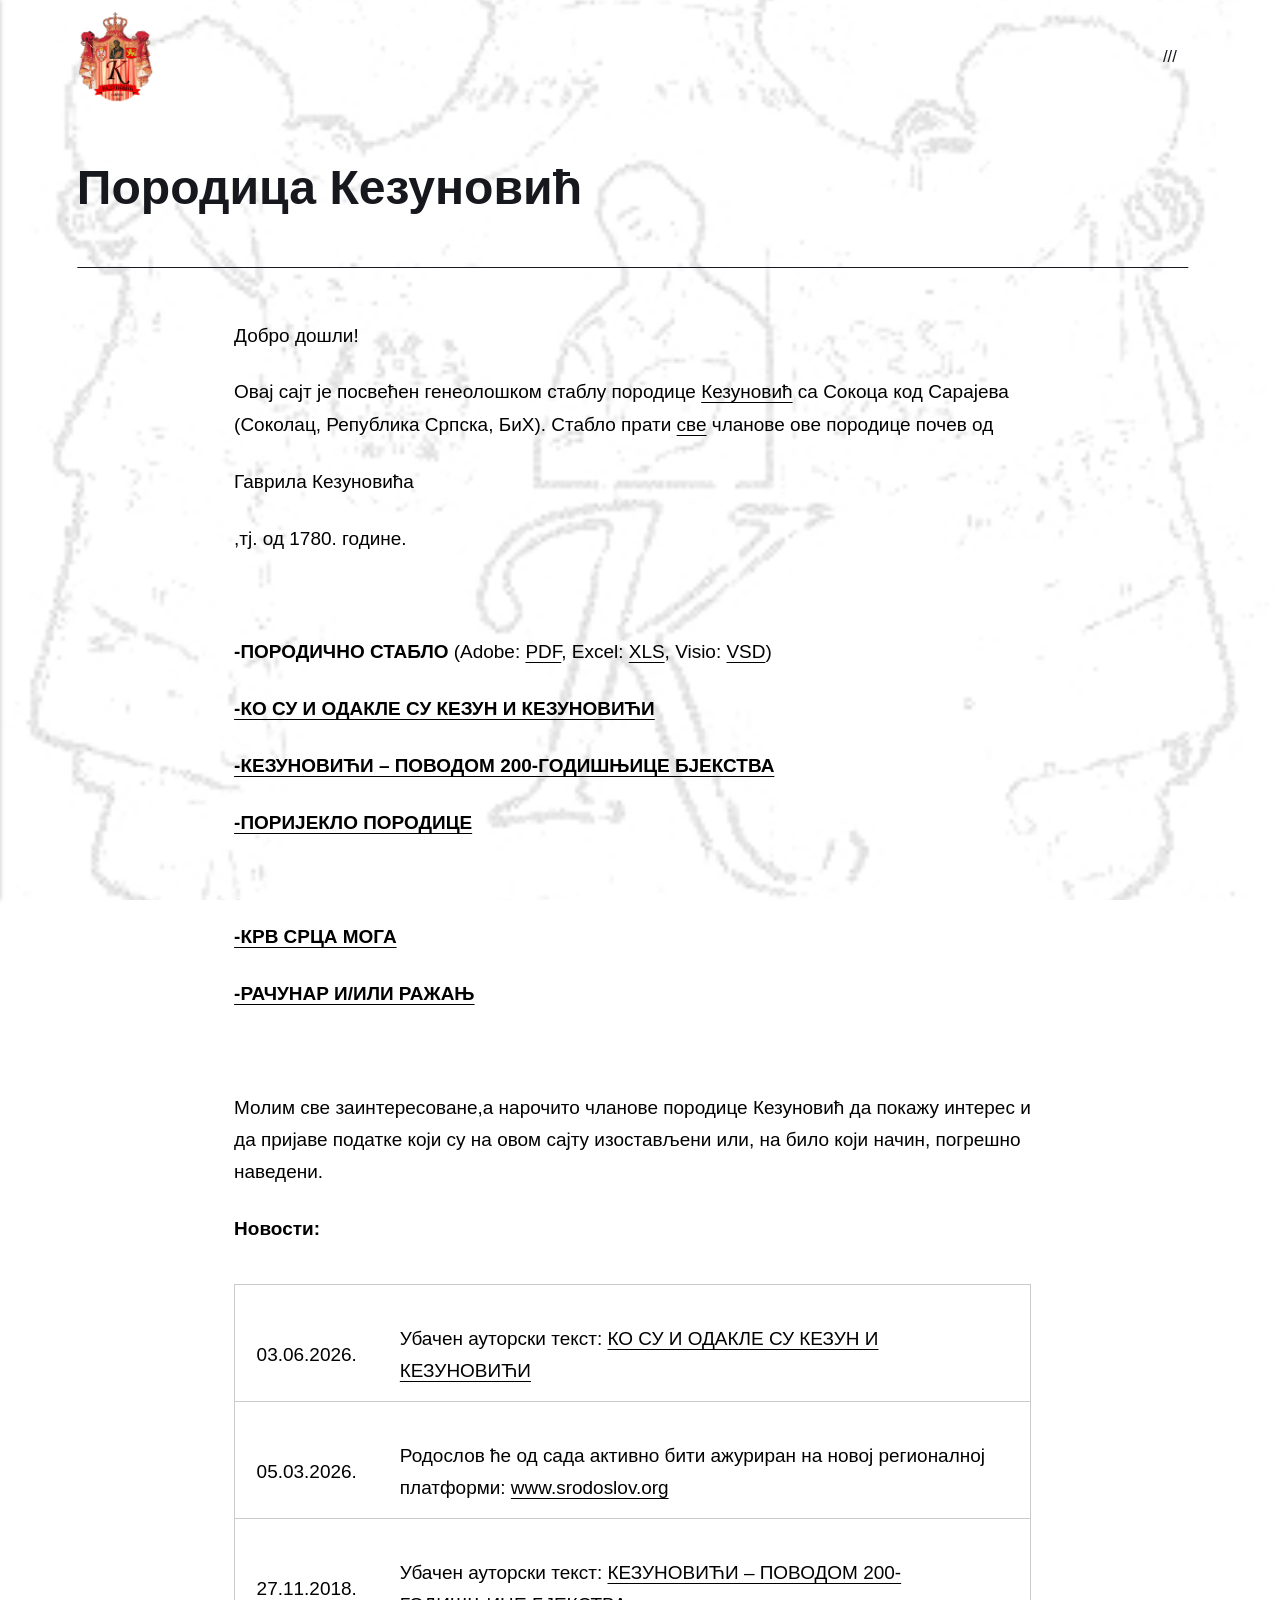
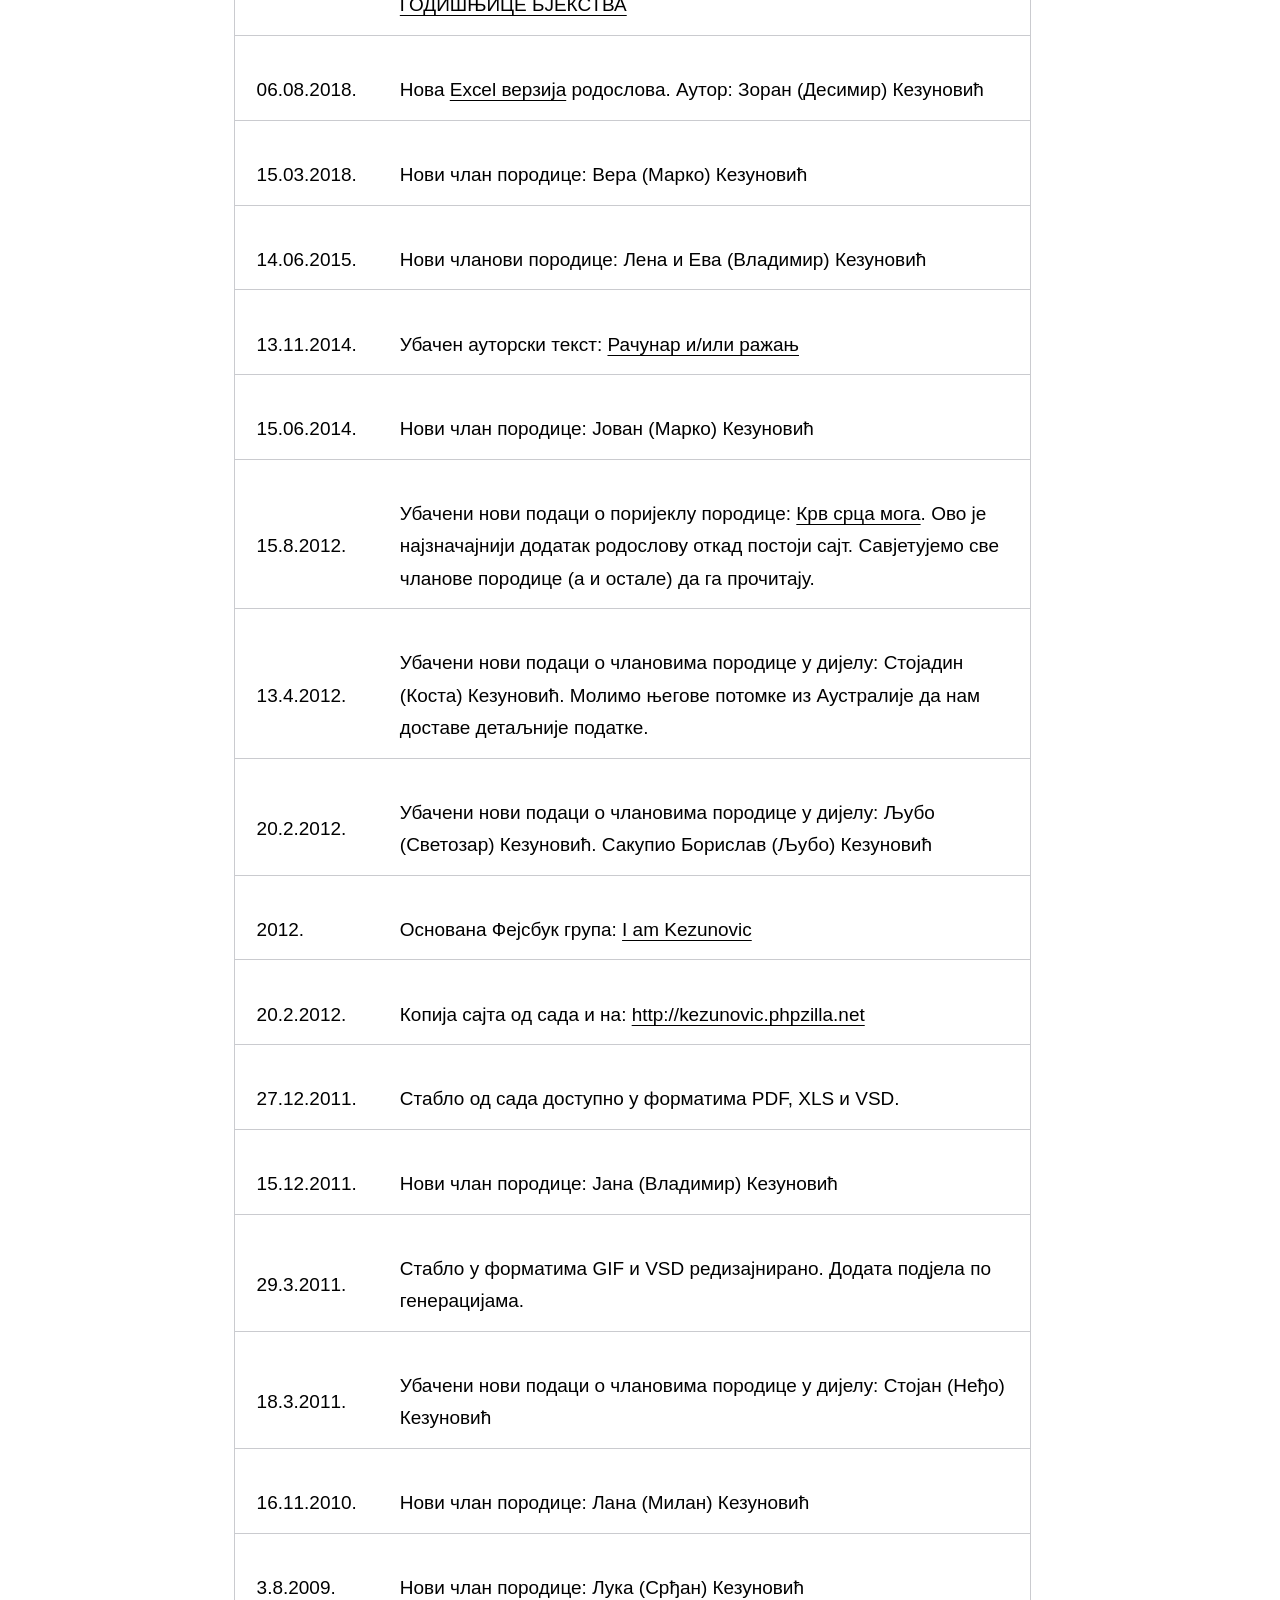
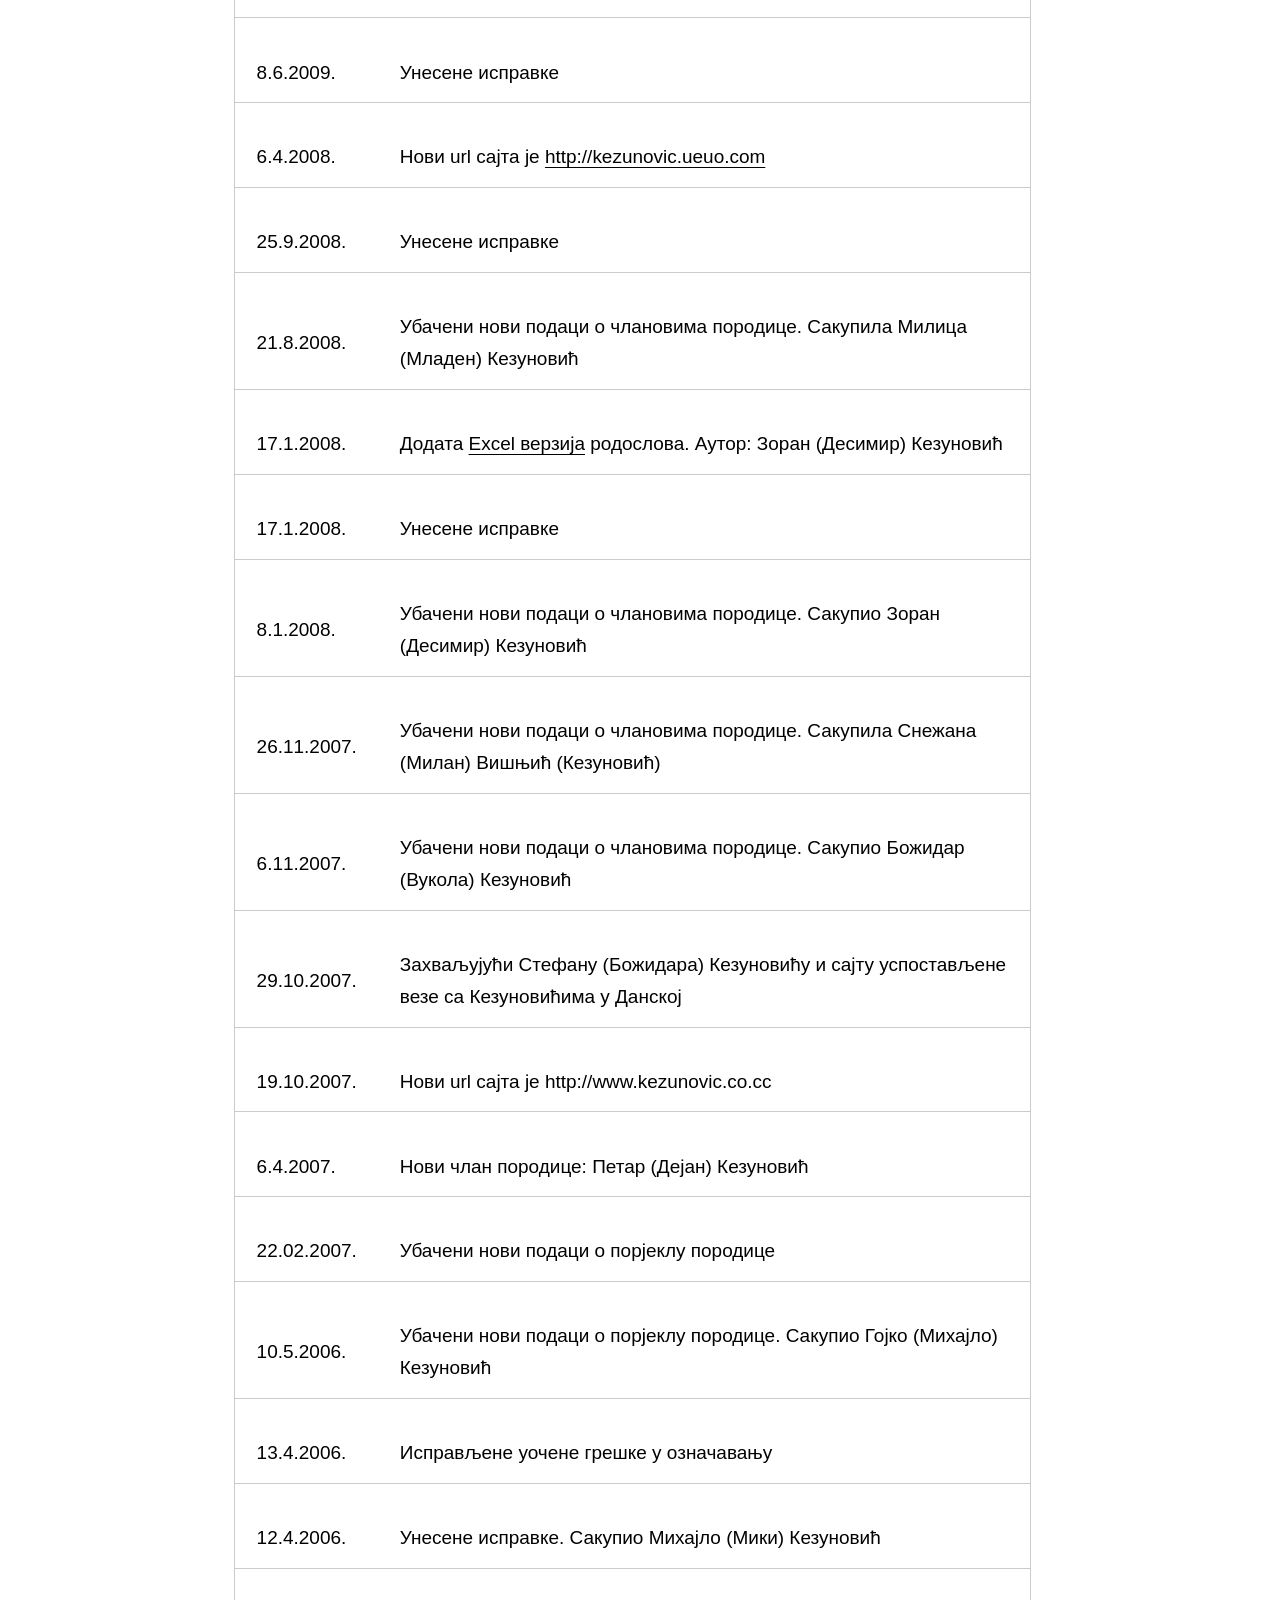
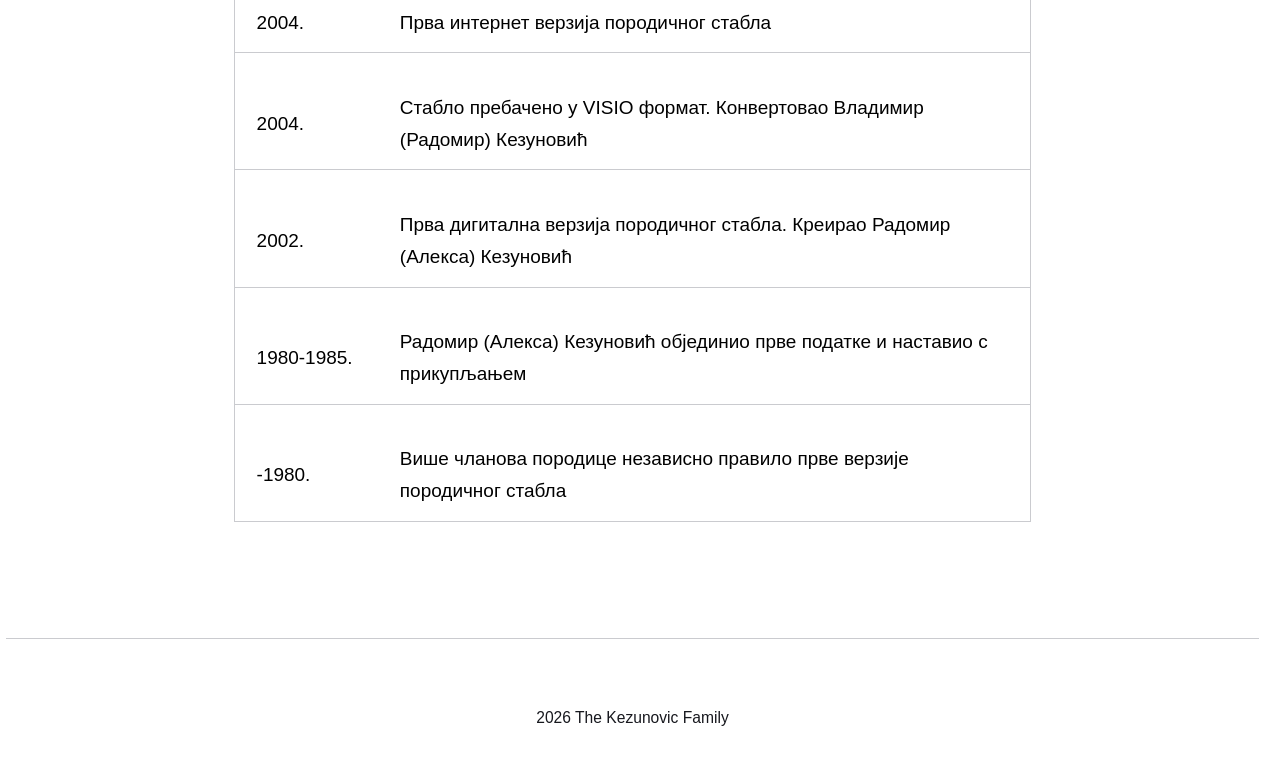
<file: index.html>
<!DOCTYPE html><html lang="en-gb"><head><meta charset="utf-8"><meta http-equiv="X-UA-Compatible" content="IE=edge"><meta name="viewport" content="width=device-width,initial-scale=1"><title>Породица Кезуновић - Porodica Kezunović / Kezunovic Family</title><meta name="description" content="Добро дошли! Овај сајт је посвећен генеолошком стаблу породице Кезуновић са Сокоца код Сарајева (Соколац, Република Српска, БиХ). Стабло прати све чланове ове породице почев од Гаврила Кезуновића ,тј. од 1780. године. -ПОРОДИЧНО СТАБЛО (Adobe: PDF, Excel: XLS, Visio: VSD) -КО СУ И ОДАКЛЕ СУ КЕЗУН И КЕЗУНОВИЋИ -КЕЗУНОВИЋИ – ПОВОДОМ 200-ГОДИШЊИЦЕ БЈЕКСТВА -ПОРИЈЕКЛО ПОРОДИЦЕ&hellip;"><meta name="generator" content="Publii Open-Source CMS for Static Site"><link rel="canonical" href="https://vkeza057.github.io/"><link rel="alternate" type="application/atom+xml" href="https://vkeza057.github.io/feed.xml" title="Porodica Kezunović / Kezunovic Family - RSS"><link rel="alternate" type="application/json" href="https://vkeza057.github.io/feed.json" title="Porodica Kezunović / Kezunovic Family - JSON"><meta property="og:title" content="Породица Кезуновић"><meta property="og:image" content="https://vkeza057.github.io/media/website/k_grb.gif"><meta property="og:image:width" content="336"><meta property="og:image:height" content="398"><meta property="og:site_name" content="Porodica Kezunović / Kezunovic Family"><meta property="og:description" content="Добро дошли! Овај сајт је посвећен генеолошком стаблу породице Кезуновић са Сокоца код Сарајева (Соколац, Република Српска, БиХ). Стабло прати све чланове ове породице почев од Гаврила Кезуновића ,тј. од 1780. године. -ПОРОДИЧНО СТАБЛО (Adobe: PDF, Excel: XLS, Visio: VSD) -КО СУ И ОДАКЛЕ СУ КЕЗУН И КЕЗУНОВИЋИ -КЕЗУНОВИЋИ – ПОВОДОМ 200-ГОДИШЊИЦЕ БЈЕКСТВА -ПОРИЈЕКЛО ПОРОДИЦЕ&hellip;"><meta property="og:url" content="https://vkeza057.github.io/"><meta property="og:type" content="article"><link rel="stylesheet" href="https://vkeza057.github.io/assets/css/style.css?v=29f11f5d544b0a60ac3f657338111ba7"><script type="application/ld+json">{"@context":"http://schema.org","@type":"Article","mainEntityOfPage":{"@type":"WebPage","@id":"https://vkeza057.github.io/"},"headline":"Породица Кезуновић","datePublished":"2026-06-24T08:51+02:00","dateModified":"2026-07-13T13:02+02:00","image":{"@type":"ImageObject","url":"https://vkeza057.github.io/media/website/k_grb.gif","height":398,"width":336},"description":"Добро дошли! Овај сајт је посвећен генеолошком стаблу породице Кезуновић са Сокоца код Сарајева (Соколац, Република Српска, БиХ). Стабло прати све чланове ове породице почев од Гаврила Кезуновића ,тј. од 1780. године. -ПОРОДИЧНО СТАБЛО (Adobe: PDF, Excel: XLS, Visio: VSD) -КО СУ И ОДАКЛЕ СУ КЕЗУН И КЕЗУНОВИЋИ -КЕЗУНОВИЋИ – ПОВОДОМ 200-ГОДИШЊИЦЕ БЈЕКСТВА -ПОРИЈЕКЛО ПОРОДИЦЕ&hellip;","author":{"@type":"Person","name":"VK","url":"https://vkeza057.github.io/authors/vk/"},"publisher":{"@type":"Organization","name":"VK","logo":{"@type":"ImageObject","url":"https://vkeza057.github.io/media/website/k_grb.gif","height":398,"width":336}}}</script><noscript><style>img[loading] {
                    opacity: 1;
                }</style></noscript></head><body class="page-template"><header class="top js-header"><a class="logo" href="https://vkeza057.github.io/"><img src="https://vkeza057.github.io/media/website/k_grb.gif" alt="Porodica Kezunović / Kezunovic Family" width="336" height="398"></a><nav class="navbar js-navbar"><button class="navbar__toggle js-toggle" aria-label="Menu" aria-haspopup="true" aria-expanded="false"><span class="navbar__toggle-box"><span class="navbar__toggle-inner">Menu</span></span></button><ul class="navbar__menu"><li class="active-parent has-submenu"><a href="https://vkeza057.github.io/" target="_self" aria-haspopup="true" aria-expanded="false">///</a><ul class="navbar__submenu level-2" aria-hidden="true"><li class="active"><a href="https://vkeza057.github.io/" target="_self">Ћирилица</a></li><li><a href="https://vkeza057.github.io/porodica-kezunovic.html" target="_self">Latinica</a></li><li><a href="https://vkeza057.github.io/the-kezunovic-family.html" target="_self">English</a></li></ul></li></ul></nav></header><main class="page"><article class="content"><div class="hero hero--noimage"><header class="hero__content"><div class="wrapper"><h1>Породица Кезуновић</h1></div></header></div><div class="entry-wrapper content__entry"><p style="font-weight: 400;"><span style="color: #000000;">Добро дошли!</span></p><p style="font-weight: 400;"><span style="color: #000000;">Овај сајт је посвећен генеолошком стаблу породице <a href="https://vkeza057.github.io/porijeklo.html" style="color: #000000;">Кезуновић</a> са Сокоца код Сарајева (Соколац, Република Српска, БиХ). Стабло прати <a href="https://vkeza057.github.io/porodica-kezunovitsh-2.html" style="color: #000000;">све</a> чланове ове породице почев од</span></p><p style="font-weight: 400;"><span style="color: #000000;">Гаврила Кезуновића</span></p><p style="font-weight: 400;"><span style="color: #000000;">,тј. од 1780. године.</span></p><p style="font-weight: 400;"> </p><p style="font-weight: 400;"><span style="color: #000000;"><strong>-ПОРОДИЧНО СТАБЛО</strong> (Adobe: <a href="rodoslov.pdf" style="color: #000000;">PDF</a>, Excel: <a href="rodoslov.xlsx" style="color: #000000;">XLS</a>, Visio: <a href="Rodoslov.vsd" style="color: #000000;">VSD</a>)</span></p><p style="font-weight: 400;"><span style="color: #000000;"><strong><a href="Ko%20su%20i%20odakle%20su%20Kezun%20i%20Kezunovici.pdf" style="color: #000000;">-КО СУ И ОДАКЛЕ СУ КЕЗУН И КЕЗУНОВИЋИ</a></strong></span></p><p style="font-weight: 400;"><span style="color: #000000;"><strong><a href="KEZUNOVICI%20-%20POVODOM%20%20200-GODISNJICE%20BJEKSTVA.pdf" style="color: #000000;">-КЕЗУНОВИЋИ – ПОВОДОМ 200-ГОДИШЊИЦЕ БЈЕКСТВА</a></strong></span></p><p style="font-weight: 400;"><span style="color: #000000;"><strong><a href="porijeklo.htm" style="color: #000000;">-ПОРИЈЕКЛО ПОРОДИЦЕ</a></strong></span></p><p style="font-weight: 400;"><span style="color: #000000;"><strong> </strong></span></p><p style="font-weight: 400;"><span style="color: #000000;"><strong><a href="Krv_srca_moga_cir.pdf" style="color: #000000;">-КРВ СРЦА МОГА</a></strong></span></p><p style="font-weight: 400;"><span style="color: #000000;"><strong><a href="Racunar_i_ili_razanj.pdf" style="color: #000000;">-РАЧУНАР И/ИЛИ РАЖАЊ</a></strong></span></p><p style="font-weight: 400;"><span style="color: #000000;"><strong> </strong></span></p><p style="font-weight: 400;"><span style="color: #000000;">Молим све заинтересоване,а нарочито чланове породице Кезуновић да покажу интерес и да пријаве податке који су на овом сајту изостављени или, на било који начин, погрешно наведени.</span></p><p style="font-weight: 400;"><span style="color: #000000;"><strong>Новости:</strong></span></p><table width="100%"><tbody><tr><td width="94"><p><span style="color: #000000;">03.06.2026.</span></p></td><td><p><span style="color: #000000;">Убачен ауторски текст: <a href="Ko%20su%20i%20odakle%20su%20Kezun%20i%20Kezunovici.pdf" style="color: #000000;">КО СУ И ОДАКЛЕ СУ КЕЗУН И КЕЗУНОВИЋИ</a></span></p></td></tr><tr><td width="94"><p><span style="color: #000000;">05.03.2026.</span></p></td><td><p><span style="color: #000000;">Родослов ће од сада активно бити ажуриран на новој регионалној платформи: <a href="www.srodoslov.org" style="color: #000000;">www.srodoslov.org</a></span></p></td></tr><tr><td width="94"><p><span style="color: #000000;">27.11.2018.</span></p></td><td><p><span style="color: #000000;">Убачен ауторски текст: <a href="KEZUNOVICI%20-%20POVODOM%20%20200-GODISNJICE%20BJEKSTVA.pdf" style="color: #000000;">КЕЗУНОВИЋИ – ПОВОДОМ 200-ГОДИШЊИЦЕ БЈЕКСТВА</a></span></p></td></tr><tr><td width="94"><p><span style="color: #000000;">06.08.2018.</span></p></td><td><p><span style="color: #000000;">Нова <a href="rodoslov.xlsx" style="color: #000000;">Excel верзија</a> родослова. Аутор: Зоран (Десимир) Кезуновић</span></p></td></tr><tr><td width="94"><p><span style="color: #000000;">15.03.2018.</span></p></td><td><p><span style="color: #000000;">Нови члан породице: Вера (Марко) Кезуновић</span></p></td></tr><tr><td width="94"><p><span style="color: #000000;">14.06.2015.</span></p></td><td><p><span style="color: #000000;">Нови чланови породице: Лена и Ева (Владимир) Кезуновић</span></p></td></tr><tr><td width="94"><p><span style="color: #000000;">13.11.2014.</span></p></td><td><p><span style="color: #000000;">Убачен ауторски текст: <a href="Racunar_i_ili_razanj.pdf" style="color: #000000;">Рачунар и/или ражањ</a></span></p></td></tr><tr><td width="94"><p><span style="color: #000000;">15.06.2014.</span></p></td><td><p><span style="color: #000000;">Нови члан породице: Јован (Марко) Кезуновић</span></p></td></tr><tr><td width="94"><p><span style="color: #000000;">15.8.2012.</span></p></td><td><p><span style="color: #000000;">Убачени нови подаци о поријеклу породице: <a href="Krv_srca_moga_cir.pdf" style="color: #000000;">Крв срца мога</a>. Ово је најзначајнији додатак родослову откад постоји сајт. Савјетујемо све чланове породице (а и остале) да га прочитају.</span></p></td></tr><tr><td width="94"><p><span style="color: #000000;">13.4.2012.</span></p></td><td><p><span style="color: #000000;">Убачени нови подаци о члановима породице у дијелу: Стојадин (Коста) Кезуновић. Молимо његове потомке из Аустралије да нам доставе детаљније податке.</span></p></td></tr><tr><td width="94"><p><span style="color: #000000;">20.2.2012.</span></p></td><td><p><span style="color: #000000;">Убачени нови подаци о члановима породице у дијелу: Љубо (Светозар) Кезуновић. Сакупио Борислав (Љубо) Кезуновић</span></p></td></tr><tr><td width="94"><p><span style="color: #000000;">2012.</span></p></td><td><p><span style="color: #000000;">Основана Фејсбук група: <a href="http://www.facebook.com/group.php?gid=14878345124" style="color: #000000;">I am Kezunovic</a></span></p></td></tr><tr><td width="94"><p><span style="color: #000000;">20.2.2012.</span></p></td><td><p><span style="color: #000000;">Копија сајта од сада и на: <a href="http://kezunovic.phpzilla.net/" style="color: #000000;">http://kezunovic.phpzilla.net</a></span></p></td></tr><tr><td width="94"><p><span style="color: #000000;">27.12.2011.</span></p></td><td><p><span style="color: #000000;">Стабло од сада доступно у форматима PDF, XLS и VSD.</span></p></td></tr><tr><td width="94"><p><span style="color: #000000;">15.12.2011.</span></p></td><td><p><span style="color: #000000;">Нови члан породице: Јана (Владимир) Кезуновић</span></p></td></tr><tr><td width="94"><p><span style="color: #000000;">29.3.2011.</span></p></td><td><p><span style="color: #000000;">Стабло у форматима GIF и VSD редизајнирано. Додата подјела по генерацијама.</span></p></td></tr><tr><td width="94"><p><span style="color: #000000;">18.3.2011.</span></p></td><td><p><span style="color: #000000;">Убачени нови подаци о члановима породице у дијелу: Стојан (Неђо) Кезуновић</span></p></td></tr><tr><td width="94"><p><span style="color: #000000;">16.11.2010.</span></p></td><td><p><span style="color: #000000;">Нови члан породице: Лана (Милан) Кезуновић</span></p></td></tr><tr><td width="94"><p><span style="color: #000000;">3.8.2009.</span></p></td><td><p><span style="color: #000000;">Нови члан породице: Лука (Срђан) Кезуновић</span></p></td></tr><tr><td width="94"><p><span style="color: #000000;">8.6.2009.</span></p></td><td><p><span style="color: #000000;">Унесене исправке</span></p></td></tr><tr><td width="94"><p><span style="color: #000000;">6.4.2008.</span></p></td><td><p><span style="color: #000000;">Нови url сајта је <a href="http://kezunovic.ueuo.com/" style="color: #000000;">http://kezunovic.ueuo.com</a></span></p></td></tr><tr><td width="94"><p><span style="color: #000000;">25.9.2008.</span></p></td><td><p><span style="color: #000000;">Унесене исправке</span></p></td></tr><tr><td width="94"><p><span style="color: #000000;">21.8.2008.</span></p></td><td><p><span style="color: #000000;">Убачени нови подаци о члановима породице. Сакупила Милица (Младен) Кезуновић</span></p></td></tr><tr><td width="94"><p><span style="color: #000000;">17.1.2008.</span></p></td><td><p><span style="color: #000000;">Додата <a href="rodoslov.xlsx" style="color: #000000;">Excel верзија</a> родослова. Аутор: Зоран (Десимир) Кезуновић</span></p></td></tr><tr><td width="94"><p><span style="color: #000000;">17.1.2008.</span></p></td><td><p><span style="color: #000000;">Унесене исправке</span></p></td></tr><tr><td width="94"><p><span style="color: #000000;">8.1.2008.</span></p></td><td><p><span style="color: #000000;">Убачени нови подаци о члановима породице. Сакупио Зоран (Десимир) Кезуновић</span></p></td></tr><tr><td width="94"><p><span style="color: #000000;">26.11.2007.</span></p></td><td><p><span style="color: #000000;">Убачени нови подаци о члановима породице. Сакупила Снежана (Милан) Вишњић (Кезуновић)</span></p></td></tr><tr><td width="94"><p><span style="color: #000000;">6.11.2007.</span></p></td><td><p><span style="color: #000000;">Убачени нови подаци о члановима породице. Сакупио Божидар (Вукола) Кезуновић</span></p></td></tr><tr><td width="94"><p><span style="color: #000000;">29.10.2007.</span></p></td><td><p><span style="color: #000000;">Захваљујући Стефану (Божидара) Кезуновићу и сајту успостављене везе са Кезуновићима у Данској</span></p></td></tr><tr><td width="94"><p><span style="color: #000000;">19.10.2007.</span></p></td><td><p><span style="color: #000000;">Нови url сајта је http://www.kezunovic.co.cc</span></p></td></tr><tr><td width="94"><p><span style="color: #000000;">6.4.2007.</span></p></td><td><p><span style="color: #000000;">Нови члан породице: Петар (Дејан) Кезуновић</span></p></td></tr><tr><td width="94"><p><span style="color: #000000;">22.02.2007.</span></p></td><td><p><span style="color: #000000;">Убачени нови подаци о порјеклу породице</span></p></td></tr><tr><td width="94"><p><span style="color: #000000;">10.5.2006.</span></p></td><td><p><span style="color: #000000;">Убачени нови подаци о порјеклу породице. Сакупио Гојко (Михајло) Кезуновић</span></p></td></tr><tr><td width="94"><p><span style="color: #000000;">13.4.2006.</span></p></td><td><p><span style="color: #000000;">Исправљене уочене грешке у означавању</span></p></td></tr><tr><td width="94"><p><span style="color: #000000;">12.4.2006.</span></p></td><td><p><span style="color: #000000;">Унесене исправке. Сакупио Михајло (Мики) Кезуновић</span></p></td></tr><tr><td width="94"><p><span style="color: #000000;">2004.</span></p></td><td><p><span style="color: #000000;">Прва интернет верзија породичног стабла</span></p></td></tr><tr><td width="94"><p><span style="color: #000000;">2004.</span></p></td><td><p><span style="color: #000000;">Стабло пребачено у VISIO формат. Конвертовао Владимир (Радомир) Кезуновић</span></p></td></tr><tr><td width="94"><p><span style="color: #000000;">2002.</span></p></td><td><p><span style="color: #000000;">Прва дигитална верзија породичног стабла. Креирао Радомир (Алекса) Кезуновић</span></p></td></tr><tr><td width="94"><p><span style="color: #000000;">1980-1985.</span></p></td><td><p><span style="color: #000000;">Радомир (Алекса) Кезуновић објединио прве податке и наставио с прикупљањем</span></p></td></tr><tr><td width="94"><p><span style="color: #000000;">-1980.</span></p></td><td><p><span style="color: #000000;">Више чланова породице независно правило прве верзије породичног стабла</span></p></td></tr></tbody></table></div></article></main><footer class="footer"><div class="wrapper"><div class="footer__copyright"><p>2026 The Kezunovic Family</p></div><button id="backToTop" class="footer__bttop" aria-label="Back to top" title="Back to top"><svg width="20" height="20"><use xlink:href="https://vkeza057.github.io/assets/svg/svg-map.svg#toparrow"/></svg></button></div></footer><script defer="defer" src="https://vkeza057.github.io/assets/js/scripts.min.js?v=dafec4f87fead6718cb125f0b0fc8441"></script><script>window.publiiThemeMenuConfig={mobileMenuMode:'sidebar',animationSpeed:300,submenuWidth: 'auto',doubleClickTime:500,mobileMenuExpandableSubmenus:true,relatedContainerForOverlayMenuSelector:'.top'};</script><script>var images = document.querySelectorAll('img[loading]');
        for (var i = 0; i < images.length; i++) {
            if (images[i].complete) {
                images[i].classList.add('is-loaded');
            } else {
                images[i].addEventListener('load', function () {
                    this.classList.add('is-loaded');
                }, false);
            }
        }</script></body></html>
</file>
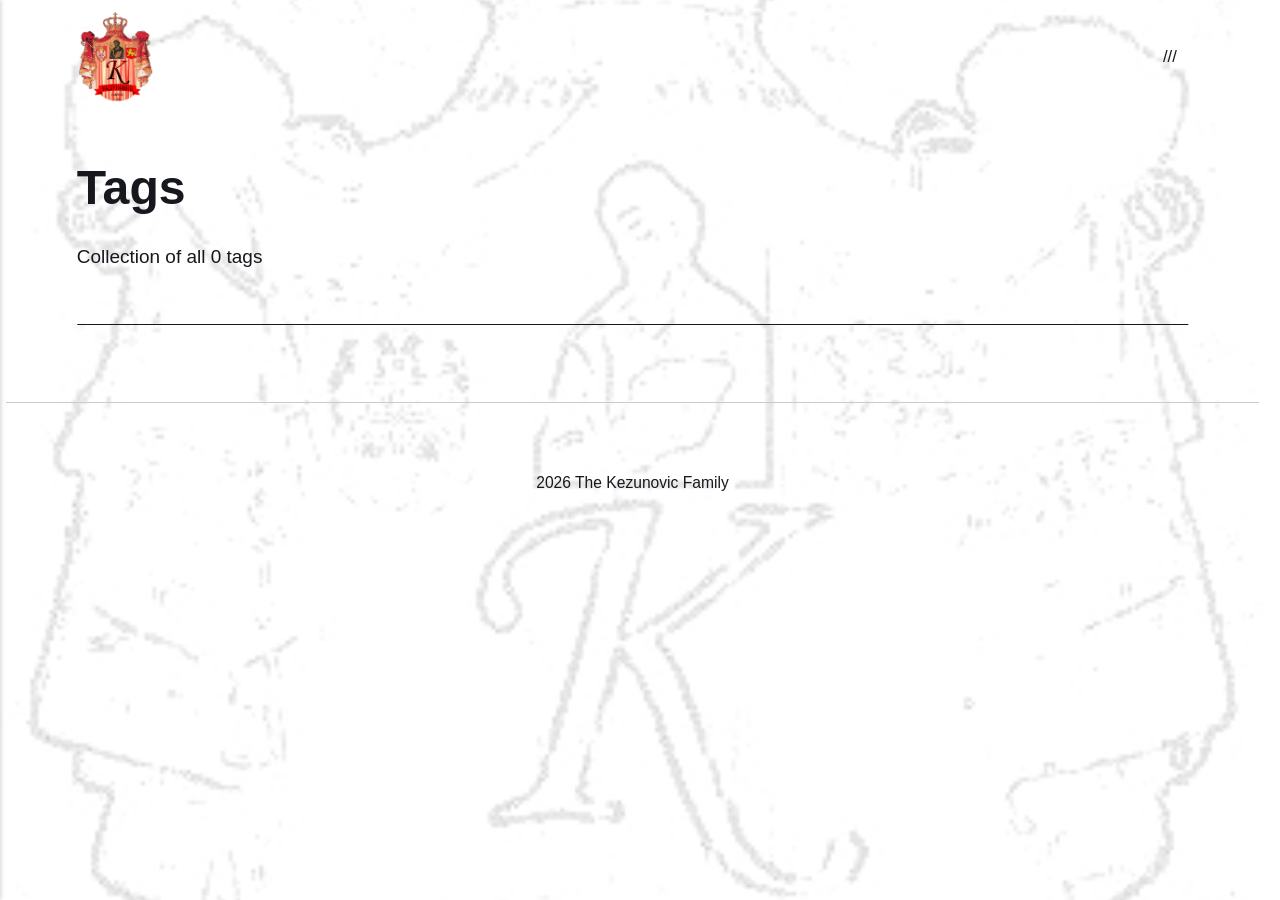
<file: tags/index.html>
<!DOCTYPE html><html lang="en-gb"><head><meta charset="utf-8"><meta http-equiv="X-UA-Compatible" content="IE=edge"><meta name="viewport" content="width=device-width,initial-scale=1"><title>All tags - Porodica Kezunović / Kezunovic Family</title><meta name="robots" content="noindex, follow"><meta name="generator" content="Publii Open-Source CMS for Static Site"><link rel="alternate" type="application/atom+xml" href="https://vkeza057.github.io/feed.xml" title="Porodica Kezunović / Kezunovic Family - RSS"><link rel="alternate" type="application/json" href="https://vkeza057.github.io/feed.json" title="Porodica Kezunović / Kezunovic Family - JSON"><meta property="og:title" content="Porodica Kezunović / Kezunovic Family"><meta property="og:image" content="https://vkeza057.github.io/media/website/k_grb.gif"><meta property="og:image:width" content="336"><meta property="og:image:height" content="398"><meta property="og:site_name" content="Porodica Kezunović / Kezunovic Family"><meta property="og:description" content=""><meta property="og:url" content="https://vkeza057.github.io/tags/"><meta property="og:type" content="website"><link rel="stylesheet" href="https://vkeza057.github.io/assets/css/style.css?v=29f11f5d544b0a60ac3f657338111ba7"><script type="application/ld+json">{"@context":"http://schema.org","@type":"Organization","name":"Porodica Kezunović / Kezunovic Family","logo":"https://vkeza057.github.io/media/website/k_grb.gif","url":"https://vkeza057.github.io/"}</script><noscript><style>img[loading] {
                    opacity: 1;
                }</style></noscript></head><body class="tags-template"><header class="top js-header"><a class="logo" href="https://vkeza057.github.io/"><img src="https://vkeza057.github.io/media/website/k_grb.gif" alt="Porodica Kezunović / Kezunovic Family" width="336" height="398"></a><nav class="navbar js-navbar"><button class="navbar__toggle js-toggle" aria-label="Menu" aria-haspopup="true" aria-expanded="false"><span class="navbar__toggle-box"><span class="navbar__toggle-inner">Menu</span></span></button><ul class="navbar__menu"><li class="has-submenu"><a href="https://vkeza057.github.io/" target="_self" aria-haspopup="true" aria-expanded="false">///</a><ul class="navbar__submenu level-2" aria-hidden="true"><li><a href="https://vkeza057.github.io/" target="_self">Ћирилица</a></li><li><a href="https://vkeza057.github.io/porodica-kezunovic.html" target="_self">Latinica</a></li><li><a href="https://vkeza057.github.io/the-kezunovic-family.html" target="_self">English</a></li></ul></li></ul></nav></header><main class="page page--tags"><div class="hero hero--noimage"><header class="hero__content"><div class="wrapper"><h1>Tags</h1><p class="page__desc">Collection of all 0 tags</p></div></header></div><div class="wrapper"><ul class="feed feed--grid"></ul></div></main><footer class="footer"><div class="wrapper"><div class="footer__copyright"><p>2026 The Kezunovic Family</p></div><button id="backToTop" class="footer__bttop" aria-label="Back to top" title="Back to top"><svg width="20" height="20"><use xlink:href="https://vkeza057.github.io/assets/svg/svg-map.svg#toparrow"/></svg></button></div></footer><script defer="defer" src="https://vkeza057.github.io/assets/js/scripts.min.js?v=dafec4f87fead6718cb125f0b0fc8441"></script><script>window.publiiThemeMenuConfig={mobileMenuMode:'sidebar',animationSpeed:300,submenuWidth: 'auto',doubleClickTime:500,mobileMenuExpandableSubmenus:true,relatedContainerForOverlayMenuSelector:'.top'};</script><script>var images = document.querySelectorAll('img[loading]');
        for (var i = 0; i < images.length; i++) {
            if (images[i].complete) {
                images[i].classList.add('is-loaded');
            } else {
                images[i].addEventListener('load', function () {
                    this.classList.add('is-loaded');
                }, false);
            }
        }</script></body></html>
</file>
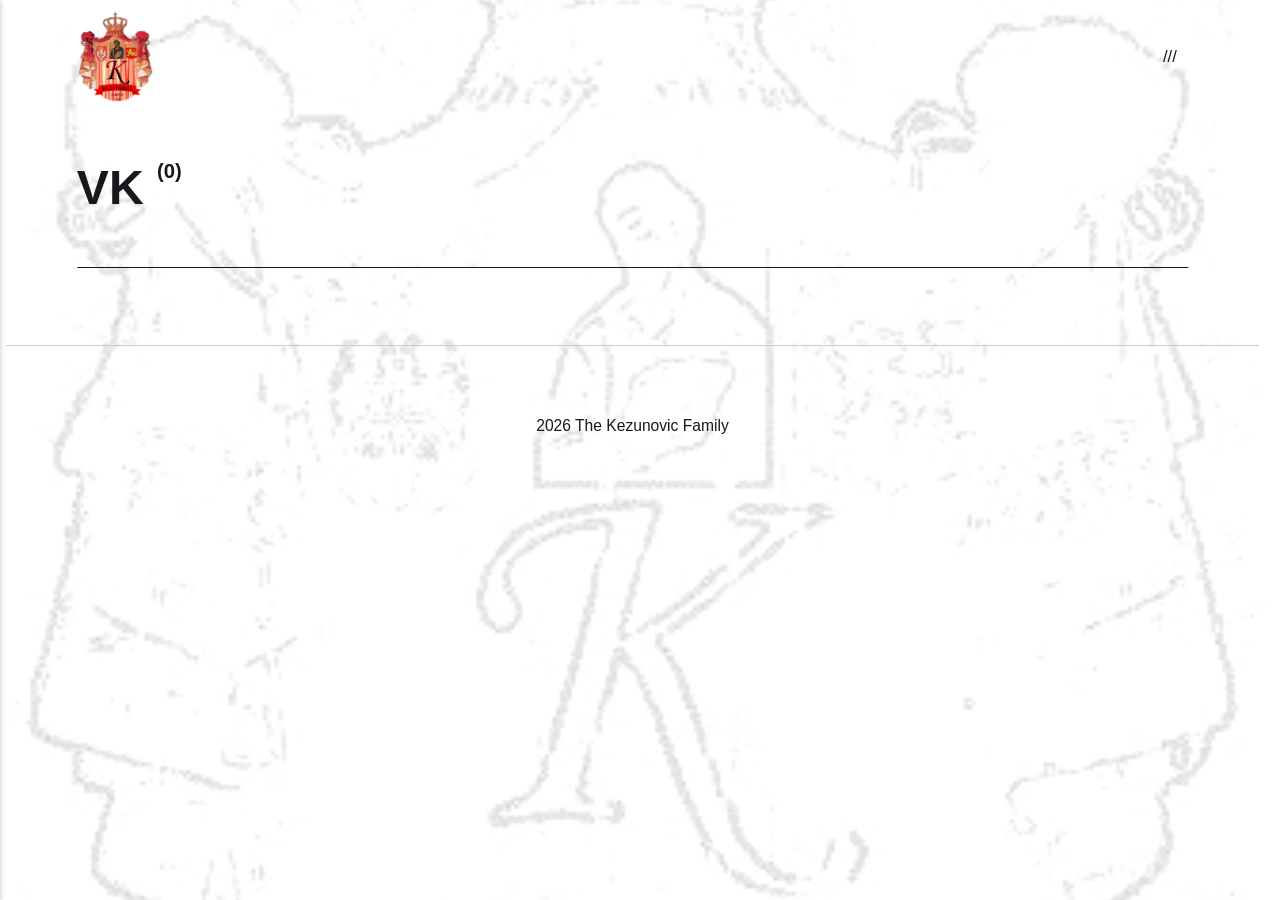
<file: authors/vk/index.html>
<!DOCTYPE html><html lang="en-gb"><head><meta charset="utf-8"><meta http-equiv="X-UA-Compatible" content="IE=edge"><meta name="viewport" content="width=device-width,initial-scale=1"><title>Author: VK - Porodica Kezunović / Kezunovic Family</title><meta name="robots" content="noindex, follow"><meta name="generator" content="Publii Open-Source CMS for Static Site"><link rel="alternate" type="application/atom+xml" href="https://vkeza057.github.io/feed.xml" title="Porodica Kezunović / Kezunovic Family - RSS"><link rel="alternate" type="application/json" href="https://vkeza057.github.io/feed.json" title="Porodica Kezunović / Kezunovic Family - JSON"><meta property="og:title" content="VK"><meta property="og:image" content="https://vkeza057.github.io/media/website/k_grb.gif"><meta property="og:image:width" content="336"><meta property="og:image:height" content="398"><meta property="og:site_name" content="Porodica Kezunović / Kezunovic Family"><meta property="og:description" content=""><meta property="og:url" content="https://vkeza057.github.io/authors/vk/"><meta property="og:type" content="website"><link rel="stylesheet" href="https://vkeza057.github.io/assets/css/style.css?v=29f11f5d544b0a60ac3f657338111ba7"><script type="application/ld+json">{"@context":"http://schema.org","@type":"Organization","name":"Porodica Kezunović / Kezunovic Family","logo":"https://vkeza057.github.io/media/website/k_grb.gif","url":"https://vkeza057.github.io/"}</script><noscript><style>img[loading] {
                    opacity: 1;
                }</style></noscript></head><body class="author-template"><header class="top js-header"><a class="logo" href="https://vkeza057.github.io/"><img src="https://vkeza057.github.io/media/website/k_grb.gif" alt="Porodica Kezunović / Kezunovic Family" width="336" height="398"></a><nav class="navbar js-navbar"><button class="navbar__toggle js-toggle" aria-label="Menu" aria-haspopup="true" aria-expanded="false"><span class="navbar__toggle-box"><span class="navbar__toggle-inner">Menu</span></span></button><ul class="navbar__menu"><li class="has-submenu"><a href="https://vkeza057.github.io/" target="_self" aria-haspopup="true" aria-expanded="false">///</a><ul class="navbar__submenu level-2" aria-hidden="true"><li><a href="https://vkeza057.github.io/" target="_self">Ћирилица</a></li><li><a href="https://vkeza057.github.io/porodica-kezunovic.html" target="_self">Latinica</a></li><li><a href="https://vkeza057.github.io/the-kezunovic-family.html" target="_self">English</a></li></ul></li></ul></nav></header><main class="page page--author"><div class="hero hero--noimage"><header class="hero__content"><div class="wrapper page--author__wrapper"><div><h1>VK <sup>(0)</sup></h1></div></div></header></div><div class="wrapper feed"></div></main><footer class="footer"><div class="wrapper"><div class="footer__copyright"><p>2026 The Kezunovic Family</p></div><button id="backToTop" class="footer__bttop" aria-label="Back to top" title="Back to top"><svg width="20" height="20"><use xlink:href="https://vkeza057.github.io/assets/svg/svg-map.svg#toparrow"/></svg></button></div></footer><script defer="defer" src="https://vkeza057.github.io/assets/js/scripts.min.js?v=dafec4f87fead6718cb125f0b0fc8441"></script><script>window.publiiThemeMenuConfig={mobileMenuMode:'sidebar',animationSpeed:300,submenuWidth: 'auto',doubleClickTime:500,mobileMenuExpandableSubmenus:true,relatedContainerForOverlayMenuSelector:'.top'};</script><script>var images = document.querySelectorAll('img[loading]');
        for (var i = 0; i < images.length; i++) {
            if (images[i].complete) {
                images[i].classList.add('is-loaded');
            } else {
                images[i].addEventListener('load', function () {
                    this.classList.add('is-loaded');
                }, false);
            }
        }</script></body></html>
</file>
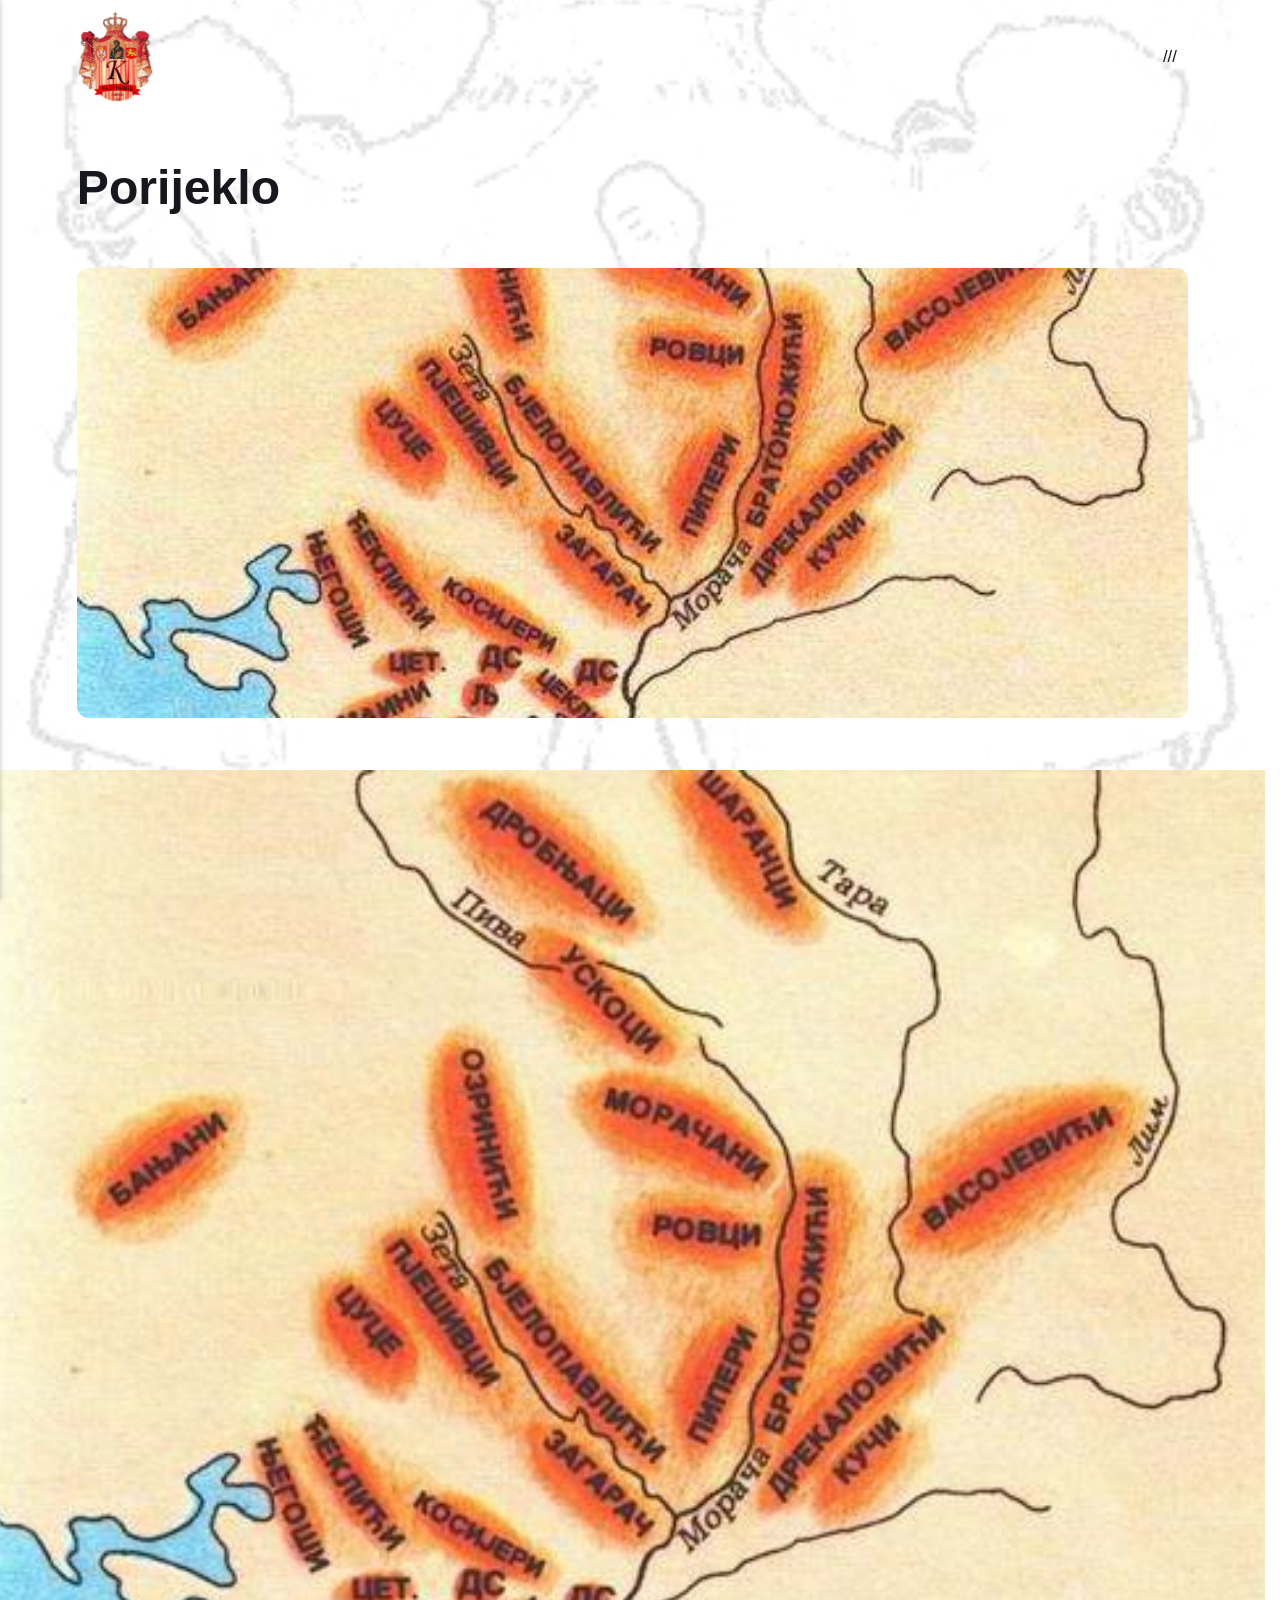
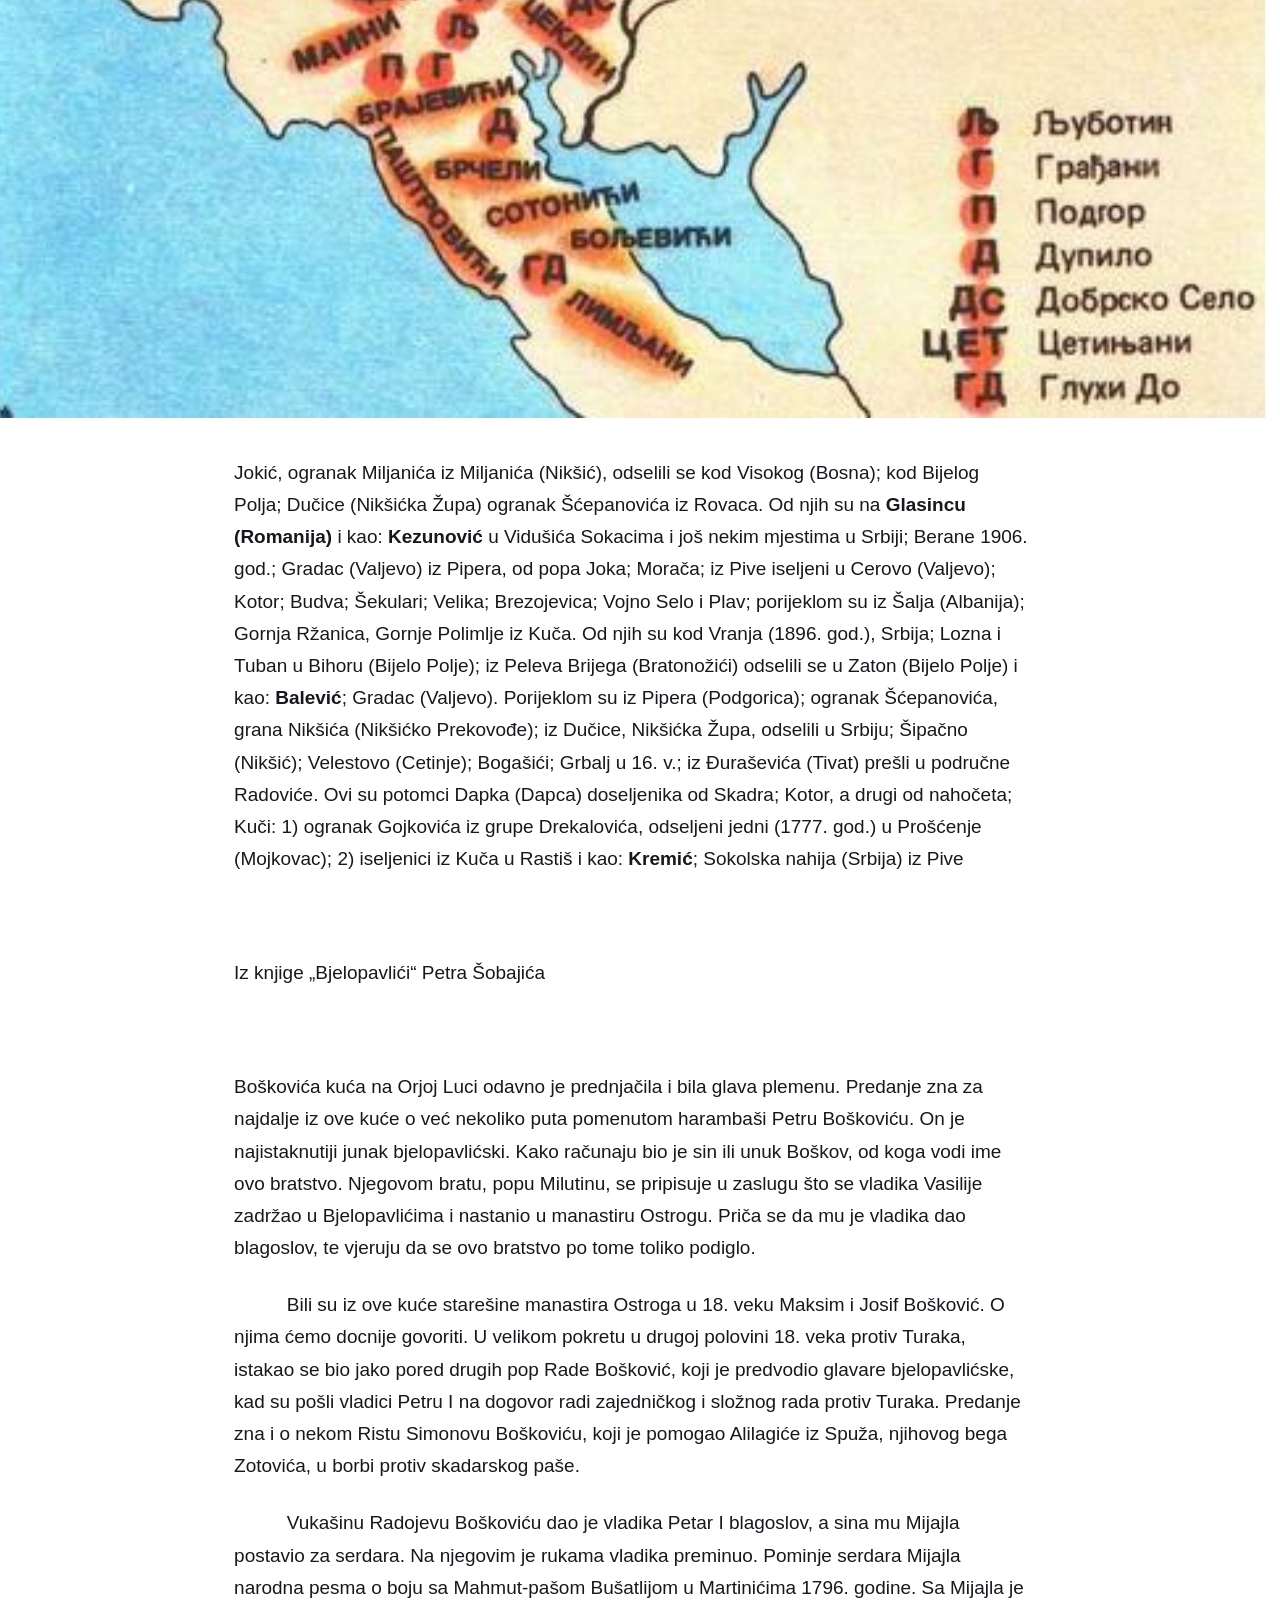
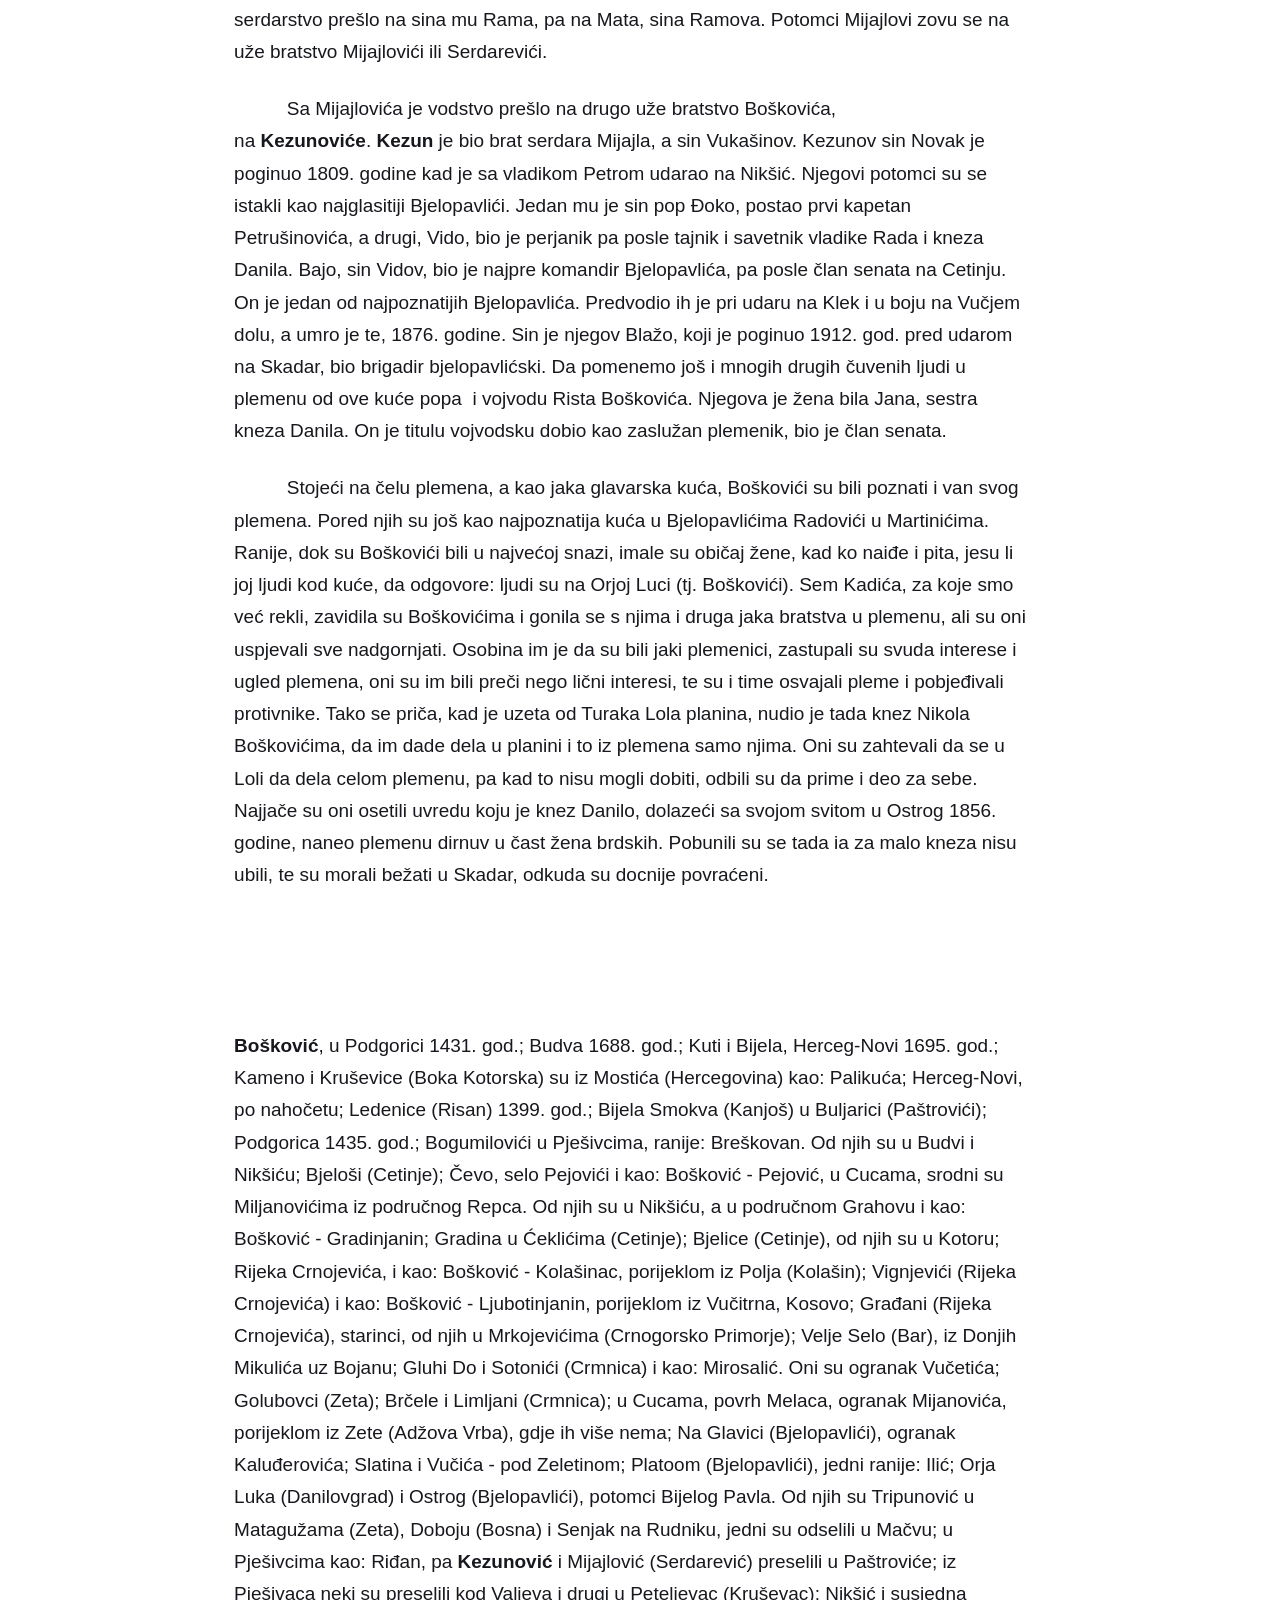
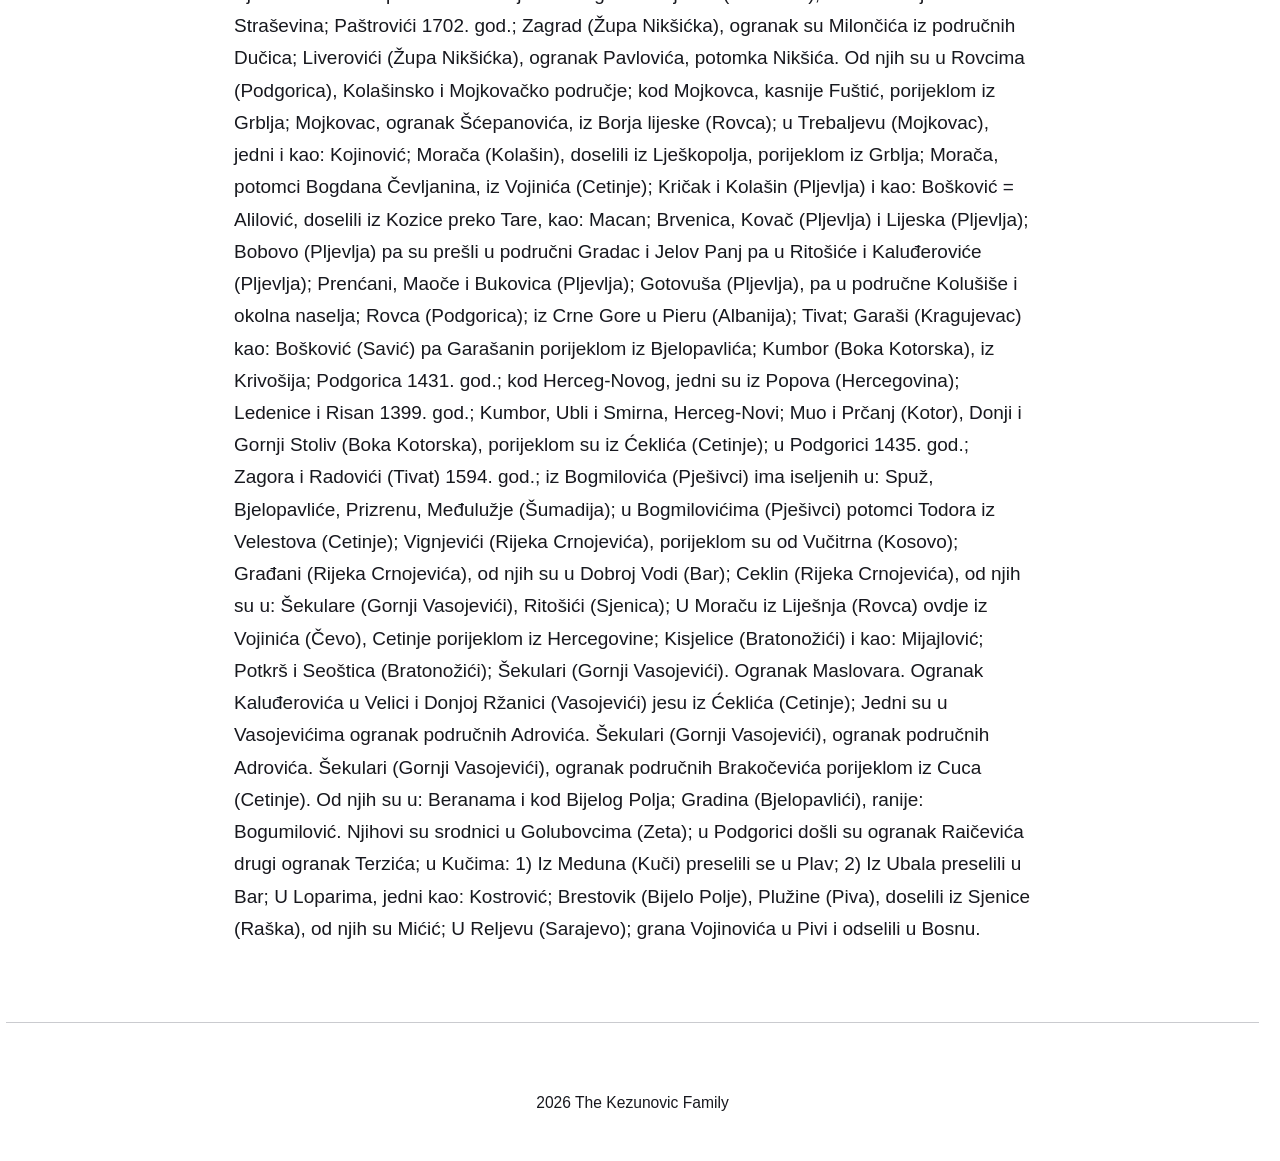
<file: porijeklo-2.html>
<!DOCTYPE html><html lang="en-gb"><head><meta charset="utf-8"><meta http-equiv="X-UA-Compatible" content="IE=edge"><meta name="viewport" content="width=device-width,initial-scale=1"><title>Porijeklo - Porodica Kezunović / Kezunovic Family</title><meta name="description" content="Jokić, ogranak Miljanića iz Miljanića (Nikšić), odselili se kod Visokog (Bosna); kod Bijelog Polja; Dučice (Nikšićka Župa) ogranak Šćepanovića iz Rovaca. Od njih su na Glasincu (Romanija) i kao: Kezunović u Vidušića Sokacima i još nekim mjestima u Srbiji; Berane 1906. god.; Gradac (Valjevo) iz Pipera, od popa Joka;&hellip;"><meta name="generator" content="Publii Open-Source CMS for Static Site"><link rel="canonical" href="https://vkeza057.github.io/porijeklo-2.html"><link rel="alternate" type="application/atom+xml" href="https://vkeza057.github.io/feed.xml" title="Porodica Kezunović / Kezunovic Family - RSS"><link rel="alternate" type="application/json" href="https://vkeza057.github.io/feed.json" title="Porodica Kezunović / Kezunovic Family - JSON"><meta property="og:title" content="Porijeklo"><meta property="og:image" content="https://vkeza057.github.io/media/posts/8/Serb_Clans1.jpg"><meta property="og:image:width" content="487"><meta property="og:image:height" content="475"><meta property="og:site_name" content="Porodica Kezunović / Kezunovic Family"><meta property="og:description" content="Jokić, ogranak Miljanića iz Miljanića (Nikšić), odselili se kod Visokog (Bosna); kod Bijelog Polja; Dučice (Nikšićka Župa) ogranak Šćepanovića iz Rovaca. Od njih su na Glasincu (Romanija) i kao: Kezunović u Vidušića Sokacima i još nekim mjestima u Srbiji; Berane 1906. god.; Gradac (Valjevo) iz Pipera, od popa Joka;&hellip;"><meta property="og:url" content="https://vkeza057.github.io/porijeklo-2.html"><meta property="og:type" content="article"><link rel="stylesheet" href="https://vkeza057.github.io/assets/css/style.css?v=29f11f5d544b0a60ac3f657338111ba7"><script type="application/ld+json">{"@context":"http://schema.org","@type":"Article","mainEntityOfPage":{"@type":"WebPage","@id":"https://vkeza057.github.io/porijeklo-2.html"},"headline":"Porijeklo","datePublished":"2026-06-24T11:43+02:00","dateModified":"2026-06-24T11:49+02:00","image":{"@type":"ImageObject","url":"https://vkeza057.github.io/media/posts/8/Serb_Clans1.jpg","height":475,"width":487},"description":"Jokić, ogranak Miljanića iz Miljanića (Nikšić), odselili se kod Visokog (Bosna); kod Bijelog Polja; Dučice (Nikšićka Župa) ogranak Šćepanovića iz Rovaca. Od njih su na Glasincu (Romanija) i kao: Kezunović u Vidušića Sokacima i još nekim mjestima u Srbiji; Berane 1906. god.; Gradac (Valjevo) iz Pipera, od popa Joka;&hellip;","author":{"@type":"Person","name":"VK","url":"https://vkeza057.github.io/authors/vk/"},"publisher":{"@type":"Organization","name":"VK","logo":{"@type":"ImageObject","url":"https://vkeza057.github.io/media/website/k_grb.gif","height":398,"width":336}}}</script><noscript><style>img[loading] {
                    opacity: 1;
                }</style></noscript></head><body class="page-template"><header class="top js-header"><a class="logo" href="https://vkeza057.github.io/"><img src="https://vkeza057.github.io/media/website/k_grb.gif" alt="Porodica Kezunović / Kezunovic Family" width="336" height="398"></a><nav class="navbar js-navbar"><button class="navbar__toggle js-toggle" aria-label="Menu" aria-haspopup="true" aria-expanded="false"><span class="navbar__toggle-box"><span class="navbar__toggle-inner">Menu</span></span></button><ul class="navbar__menu"><li class="has-submenu"><a href="https://vkeza057.github.io/" target="_self" aria-haspopup="true" aria-expanded="false">///</a><ul class="navbar__submenu level-2" aria-hidden="true"><li><a href="https://vkeza057.github.io/" target="_self">Ћирилица</a></li><li><a href="https://vkeza057.github.io/porodica-kezunovic.html" target="_self">Latinica</a></li><li><a href="https://vkeza057.github.io/the-kezunovic-family.html" target="_self">English</a></li></ul></li></ul></nav></header><main class="page"><article class="content"><div class="hero"><header class="hero__content"><div class="wrapper"><h1>Porijeklo</h1></div></header><figure class="hero__image"><div class="hero__image-wrapper"><img src="https://vkeza057.github.io/media/posts/8/Serb_Clans1.jpg" srcset="https://vkeza057.github.io/media/posts/8/responsive/Serb_Clans1-xs.jpg 640w, https://vkeza057.github.io/media/posts/8/responsive/Serb_Clans1-sm.jpg 768w, https://vkeza057.github.io/media/posts/8/responsive/Serb_Clans1-md.jpg 1024w, https://vkeza057.github.io/media/posts/8/responsive/Serb_Clans1-lg.jpg 1366w, https://vkeza057.github.io/media/posts/8/responsive/Serb_Clans1-xl.jpg 1600w, https://vkeza057.github.io/media/posts/8/responsive/Serb_Clans1-2xl.jpg 1920w" sizes="88vw" loading="eager" height="475" width="487" alt=""></div></figure></div><div class="entry-wrapper content__entry"><figure class="post__image post__image--full"><strong><img loading="lazy" src="Serb_Clans1.jpg" alt="" width="487" height="475" data-is-external-image="true"></strong></figure>Jokić, ogranak Miljanića iz Miljanića (Nikšić), odselili se kod Visokog (Bosna); kod Bijelog Polja; Dučice (Nikšićka Župa) ogranak Šćepanovića iz Rovaca. Od njih su na <strong>Glasincu (Romanija)</strong> i kao: <strong>Kezunović</strong> u Vidušića Sokacima i još nekim mjestima u Srbiji; Berane 1906. god.; Gradac (Valjevo) iz Pipera, od popa Joka; Morača; iz Pive iseljeni u Cerovo (Valjevo); Kotor; Budva; Šekulari; Velika; Brezojevica; Vojno Selo i Plav; porijeklom su iz Šalja (Albanija); Gornja Ržanica, Gornje Polimlje iz Kuča. Od njih su kod Vranja (1896. god.), Srbija; Lozna i Tuban u Bihoru (Bijelo Polje); iz Peleva Brijega (Bratonožići) odselili se u Zaton (Bijelo Polje) i kao: <strong>Balević</strong>; Gradac (Valjevo). Porijeklom su iz Pipera (Podgorica); ogranak Šćepanovića, grana Nikšića (Nikšićko Prekovođe); iz Dučice, Nikšićka Župa, odselili u Srbiju; Šipačno (Nikšić); Velestovo (Cetinje); Bogašići; Grbalj u 16. v.; iz Đuraševića (Tivat) prešli u područne Radoviće. Ovi su potomci Dapka (Dapca) doseljenika od Skadra; Kotor, a drugi od nahočeta; Kuči: 1) ogranak Gojkovića iz grupe Drekalovića, odseljeni jedni (1777. god.) u Prošćenje (Mojkovac); 2) iseljenici iz Kuča u Rastiš i kao: <strong>Kremić</strong>; Sokolska nahija (Srbija) iz Pive<p></p><p style="font-weight: 400;"> </p><p style="font-weight: 400;">Iz knjige „Bjelopavlići“ Petra Šobajića</p><p style="font-weight: 400;"> </p><p style="font-weight: 400;">Boškovića kuća na Orjoj Luci odavno je prednjačila i bila glava plemenu. Predanje zna za najdalje iz ove kuće o već nekoliko puta pomenutom harambaši Petru Boškoviću. On je najistaknutiji junak bjelopavlićski. Kako računaju bio je sin ili unuk Boškov, od koga vodi ime ovo bratstvo. Njegovom bratu, popu Milutinu, se pripisuje u zaslugu što se vladika Vasilije zadržao u Bjelopavlićima i nastanio u manastiru Ostrogu. Priča se da mu je vladika dao blagoslov, te vjeruju da se ovo bratstvo po tome toliko podiglo.</p><p style="font-weight: 400;">          Bili su iz ove kuće starešine manastira Ostroga u 18. veku Maksim i Josif Bošković. O njima ćemo docnije govoriti. U velikom pokretu u drugoj polovini 18. veka protiv Turaka, istakao se bio jako pored drugih pop Rade Bošković, koji je predvodio glavare bjelopavlićske, kad su pošli vladici Petru I na dogovor radi zajedničkog i složnog rada protiv Turaka. Predanje zna i o nekom Ristu Simonovu Boškoviću, koji je pomogao Alilagiće iz Spuža, njihovog bega Zotovića, u borbi protiv skadarskog paše.</p><p style="font-weight: 400;">          Vukašinu Radojevu Boškoviću dao je vladika Petar I blagoslov, a sina mu Mijajla postavio za serdara. Na njegovim je rukama vladika preminuo. Pominje serdara Mijajla narodna pesma o boju sa Mahmut-pašom Bušatlijom u Martinićima 1796. godine. Sa Mijajla je serdarstvo prešlo na sina mu Rama, pa na Mata, sina Ramova. Potomci Mijajlovi zovu se na uže bratstvo Mijajlovići ili Serdarevići.</p><p style="font-weight: 400;">          Sa Mijajlovića je vodstvo prešlo na drugo uže bratstvo Boškovića, na <strong>Kezunoviće</strong>. <strong>Kezun</strong> je bio brat serdara Mijajla, a sin Vukašinov. Kezunov sin Novak je poginuo 1809. godine kad je sa vladikom Petrom udarao na Nikšić. Njegovi potomci su se istakli kao najglasitiji Bjelopavlići. Jedan mu je sin pop Đoko, postao prvi kapetan Petrušinovića, a drugi, Vido, bio je perjanik pa posle tajnik i savetnik vladike Rada i kneza Danila. Bajo, sin Vidov, bio je najpre komandir Bjelopavlića, pa posle član senata na Cetinju. On je jedan od najpoznatijih Bjelopavlića. Predvodio ih je pri udaru na Klek i u boju na Vučjem dolu, a umro je te, 1876. godine. Sin je njegov Blažo, koji je poginuo 1912. god. pred udarom na Skadar, bio brigadir bjelopavlićski. Da pomenemo još i mnogih drugih čuvenih ljudi u plemenu od ove kuće popa  i vojvodu Rista Boškovića. Njegova je žena bila Jana, sestra kneza Danila. On je titulu vojvodsku dobio kao zaslužan plemenik, bio je član senata.</p><p style="font-weight: 400;">          Stojeći na čelu plemena, a kao jaka glavarska kuća, Boškovići su bili poznati i van svog plemena. Pored njih su još kao najpoznatija kuća u Bjelopavlićima Radovići u Martinićima. Ranije, dok su Boškovići bili u najvećoj snazi, imale su običaj žene, kad ko naiđe i pita, jesu li joj ljudi kod kuće, da odgovore: ljudi su na Orjoj Luci (tj. Boškovići). Sem Kadića, za koje smo već rekli, zavidila su Boškovićima i gonila se s njima i druga jaka bratstva u plemenu, ali su oni uspjevali sve nadgornjati. Osobina im je da su bili jaki plemenici, zastupali su svuda interese i ugled plemena, oni su im bili preči nego lični interesi, te su i time osvajali pleme i pobjeđivali protivnike. Tako se priča, kad je uzeta od Turaka Lola planina, nudio je tada knez Nikola Boškovićima, da im dade dela u planini i to iz plemena samo njima. Oni su zahtevali da se u Loli da dela celom plemenu, pa kad to nisu mogli dobiti, odbili su da prime i deo za sebe. Najjače su oni osetili uvredu koju je knez Danilo, dolazeći sa svojom svitom u Ostrog 1856. godine, naneo plemenu dirnuv u čast žena brdskih. Pobunili su se tada ia za malo kneza nisu ubili, te su morali bežati u Skadar, odkuda su docnije povraćeni.</p><p style="font-weight: 400;"><strong> </strong></p><p style="font-weight: 400;"><strong> </strong></p><p style="font-weight: 400;"><strong>Bošković</strong>, u Podgorici 1431. god.; Budva 1688. god.; Kuti i Bijela, Herceg-Novi 1695. god.; Kameno i Kruševice (Boka Kotorska) su iz Mostića (Hercegovina) kao: Palikuća; Herceg-Novi, po nahočetu; Ledenice (Risan) 1399. god.; Bijela Smokva (Kanjoš) u Buljarici (Paštrovići); Podgorica 1435. god.; Bogumilovići u Pješivcima, ranije: Breškovan. Od njih su u Budvi i Nikšiću; Bjeloši (Cetinje); Čevo, selo Pejovići i kao: Bošković - Pejović, u Cucama, srodni su Miljanovićima iz područnog Repca. Od njih su u Nikšiću, a u područnom Grahovu i kao: Bošković - Gradinjanin; Gradina u Ćeklićima (Cetinje); Bjelice (Cetinje), od njih su u Kotoru; Rijeka Crnojevića, i kao: Bošković - Kolašinac, porijeklom iz Polja (Kolašin); Vignjevići (Rijeka Crnojevića) i kao: Bošković - Ljubotinjanin, porijeklom iz Vučitrna, Kosovo; Građani (Rijeka Crnojevića), starinci, od njih u Mrkojevićima (Crnogorsko Primorje); Velje Selo (Bar), iz Donjih Mikulića uz Bojanu; Gluhi Do i Sotonići (Crmnica) i kao: Mirosalić. Oni su ogranak Vučetića; Golubovci (Zeta); Brčele i Limljani (Crmnica); u Cucama, povrh Melaca, ogranak Mijanovića, porijeklom iz Zete (Adžova Vrba), gdje ih više nema; Na Glavici (Bjelopavlići), ogranak Kaluđerovića; Slatina i Vučića - pod Zeletinom; Platoom (Bjelopavlići), jedni ranije: Ilić; Orja Luka (Danilovgrad) i Ostrog (Bjelopavlići), potomci Bijelog Pavla. Od njih su Tripunović u Matagužama (Zeta), Doboju (Bosna) i Senjak na Rudniku, jedni su odselili u Mačvu; u Pješivcima kao: Riđan, pa <strong>Kezunović</strong> i Mijajlović (Serdarević) preselili u Paštroviće; iz Pješivaca neki su preselili kod Valjeva i drugi u Peteljevac (Kruševac); Nikšić i susjedna Straševina; Paštrovići 1702. god.; Zagrad (Župa Nikšićka), ogranak su Milončića iz područnih Dučica; Liverovići (Župa Nikšićka), ogranak Pavlovića, potomka Nikšića. Od njih su u Rovcima (Podgorica), Kolašinsko i Mojkovačko područje; kod Mojkovca, kasnije Fuštić, porijeklom iz Grblja; Mojkovac, ogranak Šćepanovića, iz Borja lijeske (Rovca); u Trebaljevu (Mojkovac), jedni i kao: Kojinović; Morača (Kolašin), doselili iz Lješkopolja, porijeklom iz Grblja; Morača, potomci Bogdana Čevljanina, iz Vojinića (Cetinje); Kričak i Kolašin (Pljevlja) i kao: Bošković = Alilović, doselili iz Kozice preko Tare, kao: Macan; Brvenica, Kovač (Pljevlja) i Lijeska (Pljevlja); Bobovo (Pljevlja) pa su prešli u područni Gradac i Jelov Panj pa u Ritošiće i Kaluđeroviće (Pljevlja); Prenćani, Maoče i Bukovica (Pljevlja); Gotovuša (Pljevlja), pa u područne Kolušiše i okolna naselja; Rovca (Podgorica); iz Crne Gore u Pieru (Albanija); Tivat; Garaši (Kragujevac) kao: Bošković (Savić) pa Garašanin porijeklom iz Bjelopavlića; Kumbor (Boka Kotorska), iz Krivošija; Podgorica 1431. god.; kod Herceg-Novog, jedni su iz Popova (Hercegovina); Ledenice i Risan 1399. god.; Kumbor, Ubli i Smirna, Herceg-Novi; Muo i Prčanj (Kotor), Donji i Gornji Stoliv (Boka Kotorska), porijeklom su iz Ćeklića (Cetinje); u Podgorici 1435. god.; Zagora i Radovići (Tivat) 1594. god.; iz Bogmilovića (Pješivci) ima iseljenih u: Spuž, Bjelopavliće, Prizrenu, Međulužje (Šumadija); u Bogmilovićima (Pješivci) potomci Todora iz Velestova (Cetinje); Vignjevići (Rijeka Crnojevića), porijeklom su od Vučitrna (Kosovo); Građani (Rijeka Crnojevića), od njih su u Dobroj Vodi (Bar); Ceklin (Rijeka Crnojevića), od njih su u: Šekulare (Gornji Vasojevići), Ritošići (Sjenica); U Moraču iz Liješnja (Rovca) ovdje iz Vojinića (Čevo), Cetinje porijeklom iz Hercegovine; Kisjelice (Bratonožići) i kao: Mijajlović; Potkrš i Seoštica (Bratonožići); Šekulari (Gornji Vasojevići). Ogranak Maslovara. Ogranak Kaluđerovića u Velici i Donjoj Ržanici (Vasojevići) jesu iz Ćeklića (Cetinje); Jedni su u Vasojevićima ogranak područnih Adrovića. Šekulari (Gornji Vasojevići), ogranak područnih Adrovića. Šekulari (Gornji Vasojevići), ogranak područnih Brakočevića porijeklom iz Cuca (Cetinje). Od njih su u: Beranama i kod Bijelog Polja; Gradina (Bjelopavlići), ranije: Bogumilović. Njihovi su srodnici u Golubovcima (Zeta); u Podgorici došli su ogranak Raičevića drugi ogranak Terzića; u Kučima: 1) Iz Meduna (Kuči) preselili se u Plav; 2) Iz Ubala preselili u Bar; U Loparima, jedni kao: Kostrović; Brestovik (Bijelo Polje), Plužine (Piva), doselili iz Sjenice (Raška), od njih su Mićić; U Reljevu (Sarajevo); grana Vojinovića u Pivi i odselili u Bosnu.</p></div></article></main><footer class="footer"><div class="wrapper"><div class="footer__copyright"><p>2026 The Kezunovic Family</p></div><button id="backToTop" class="footer__bttop" aria-label="Back to top" title="Back to top"><svg width="20" height="20"><use xlink:href="https://vkeza057.github.io/assets/svg/svg-map.svg#toparrow"/></svg></button></div></footer><script defer="defer" src="https://vkeza057.github.io/assets/js/scripts.min.js?v=dafec4f87fead6718cb125f0b0fc8441"></script><script>window.publiiThemeMenuConfig={mobileMenuMode:'sidebar',animationSpeed:300,submenuWidth: 'auto',doubleClickTime:500,mobileMenuExpandableSubmenus:true,relatedContainerForOverlayMenuSelector:'.top'};</script><script>var images = document.querySelectorAll('img[loading]');
        for (var i = 0; i < images.length; i++) {
            if (images[i].complete) {
                images[i].classList.add('is-loaded');
            } else {
                images[i].addEventListener('load', function () {
                    this.classList.add('is-loaded');
                }, false);
            }
        }</script></body></html>
</file>
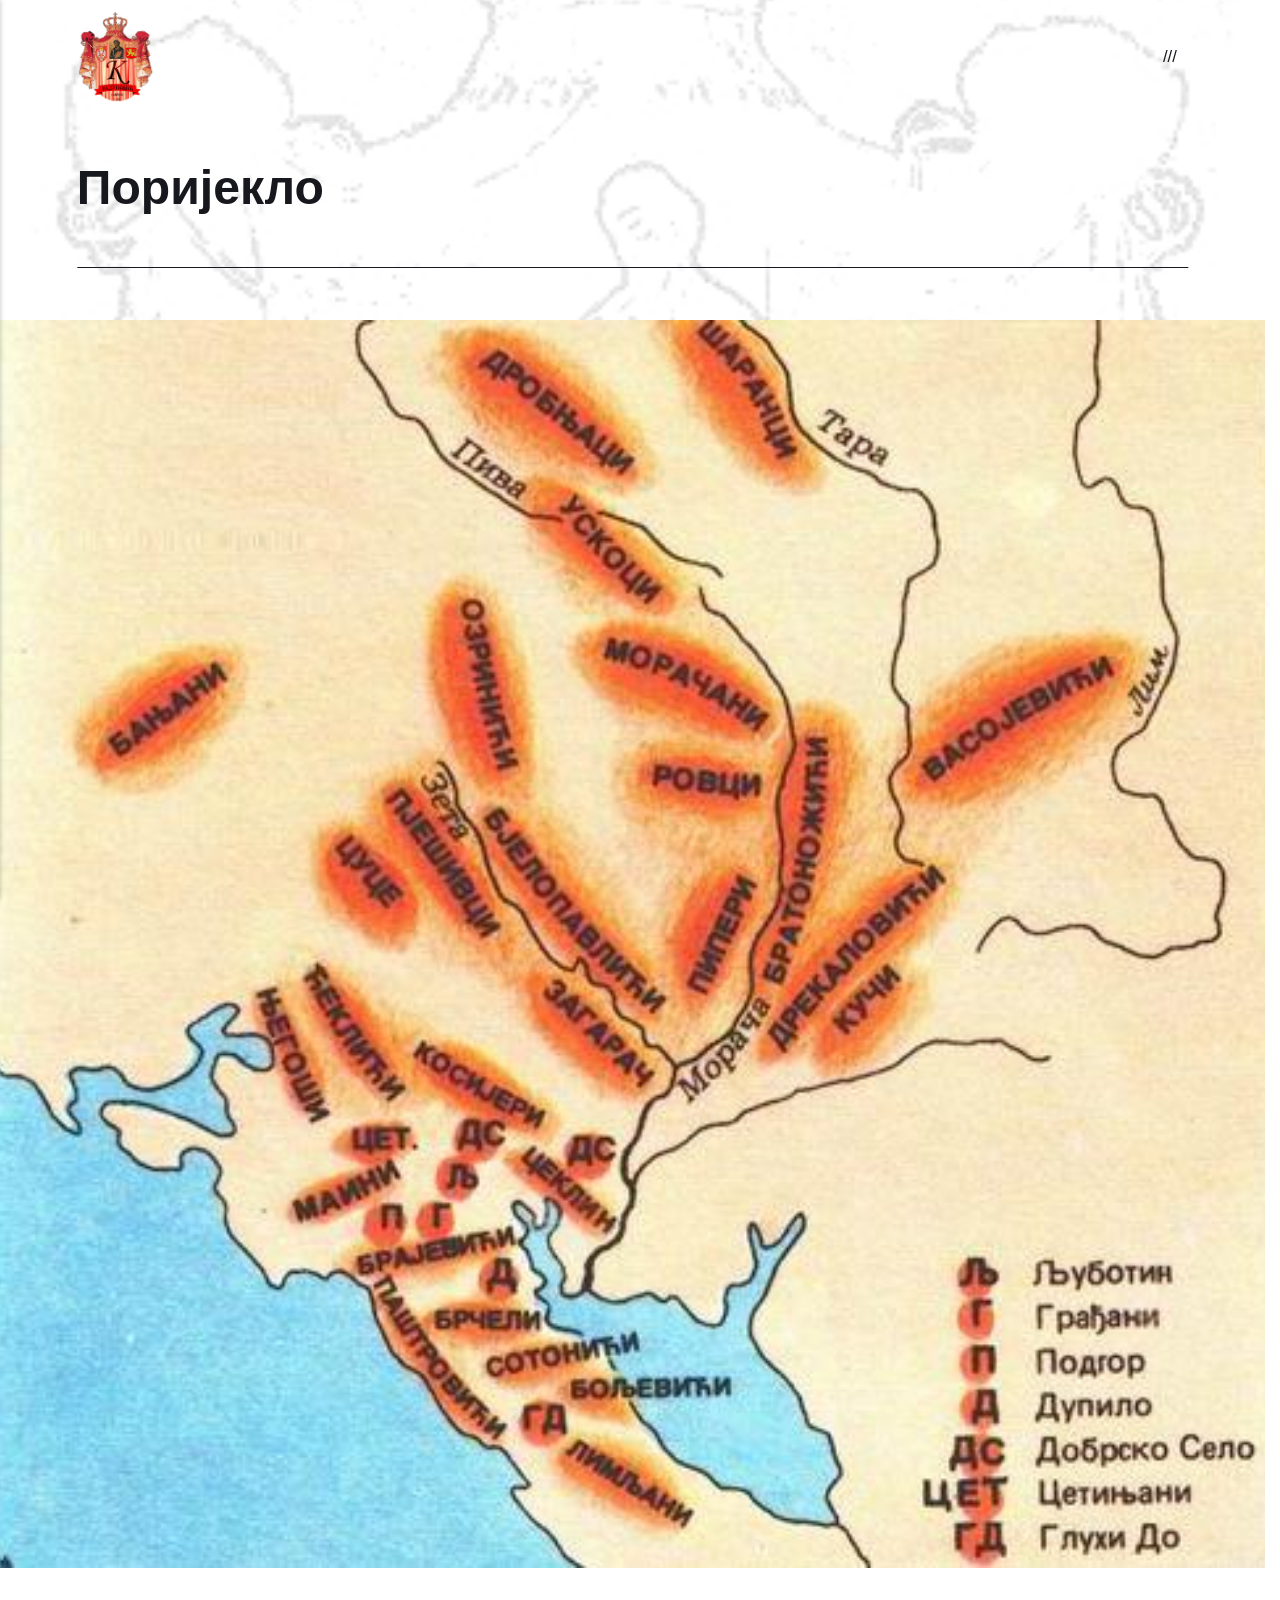
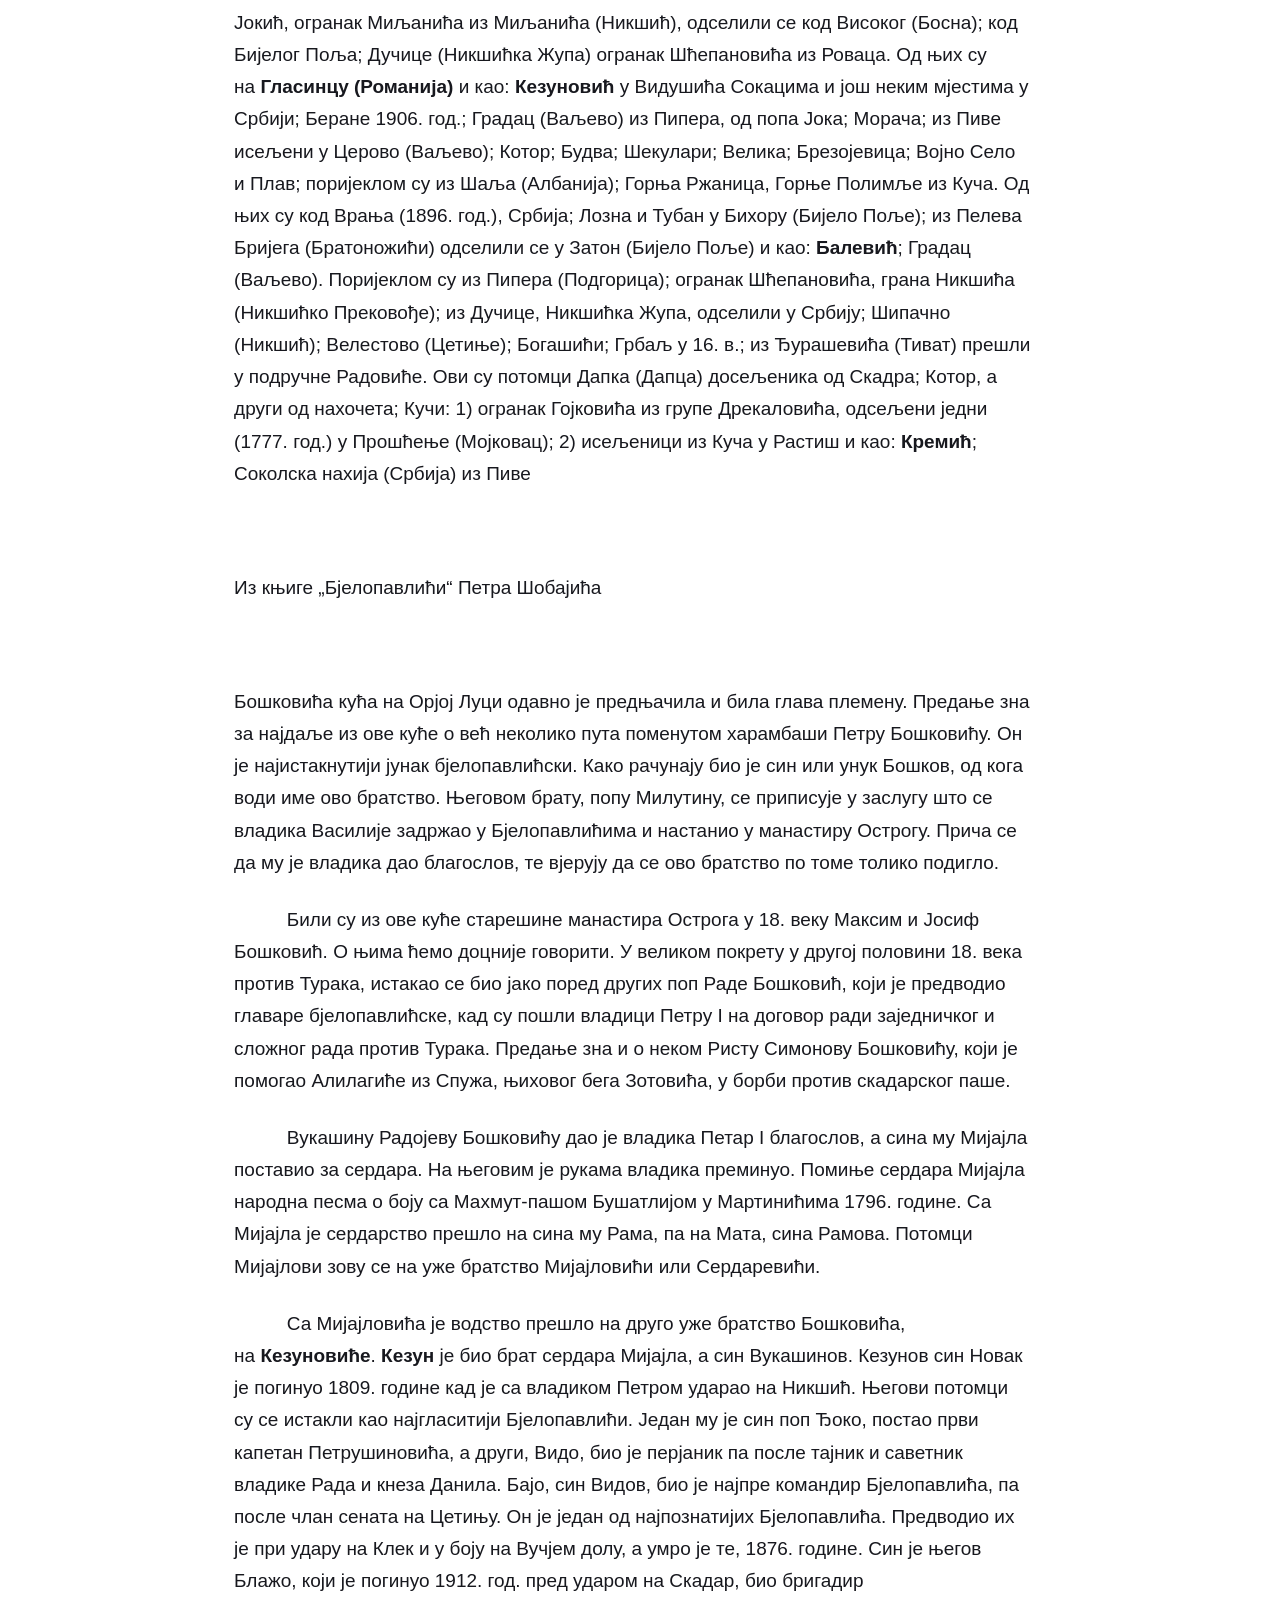
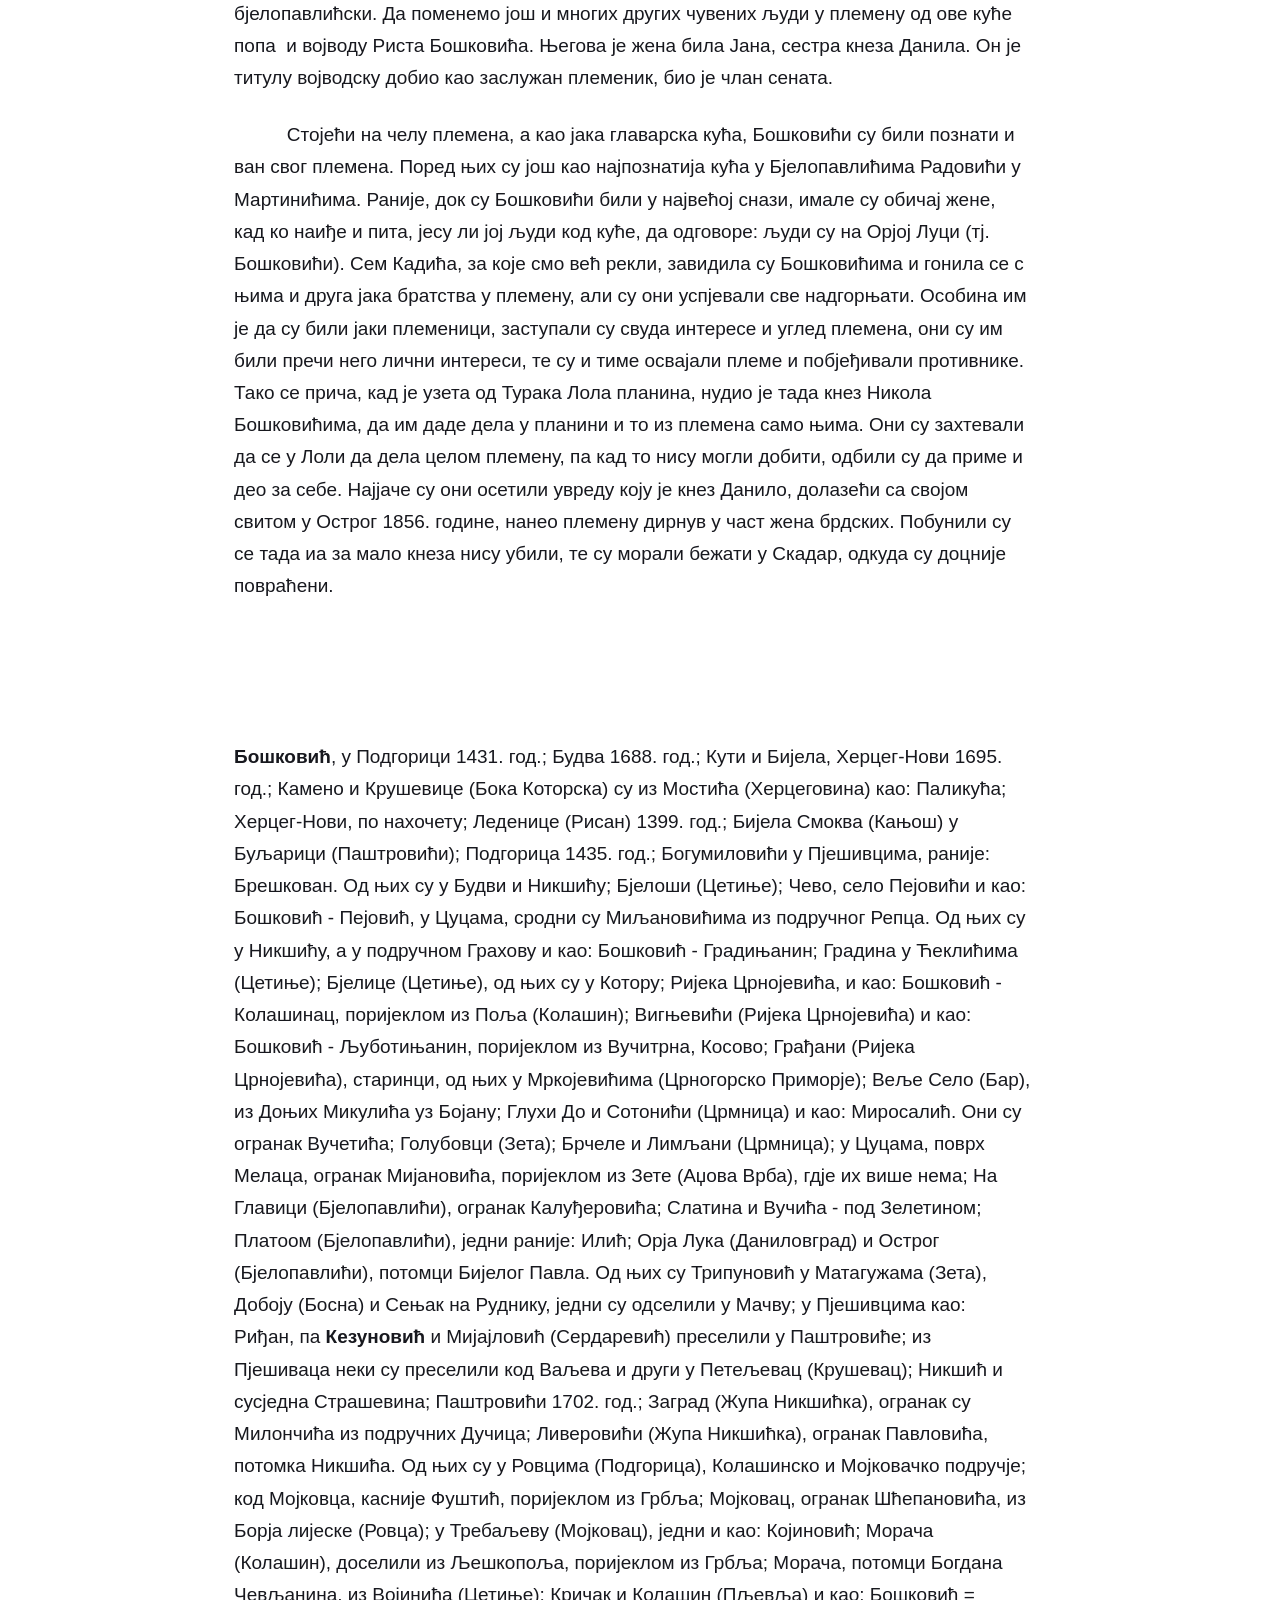
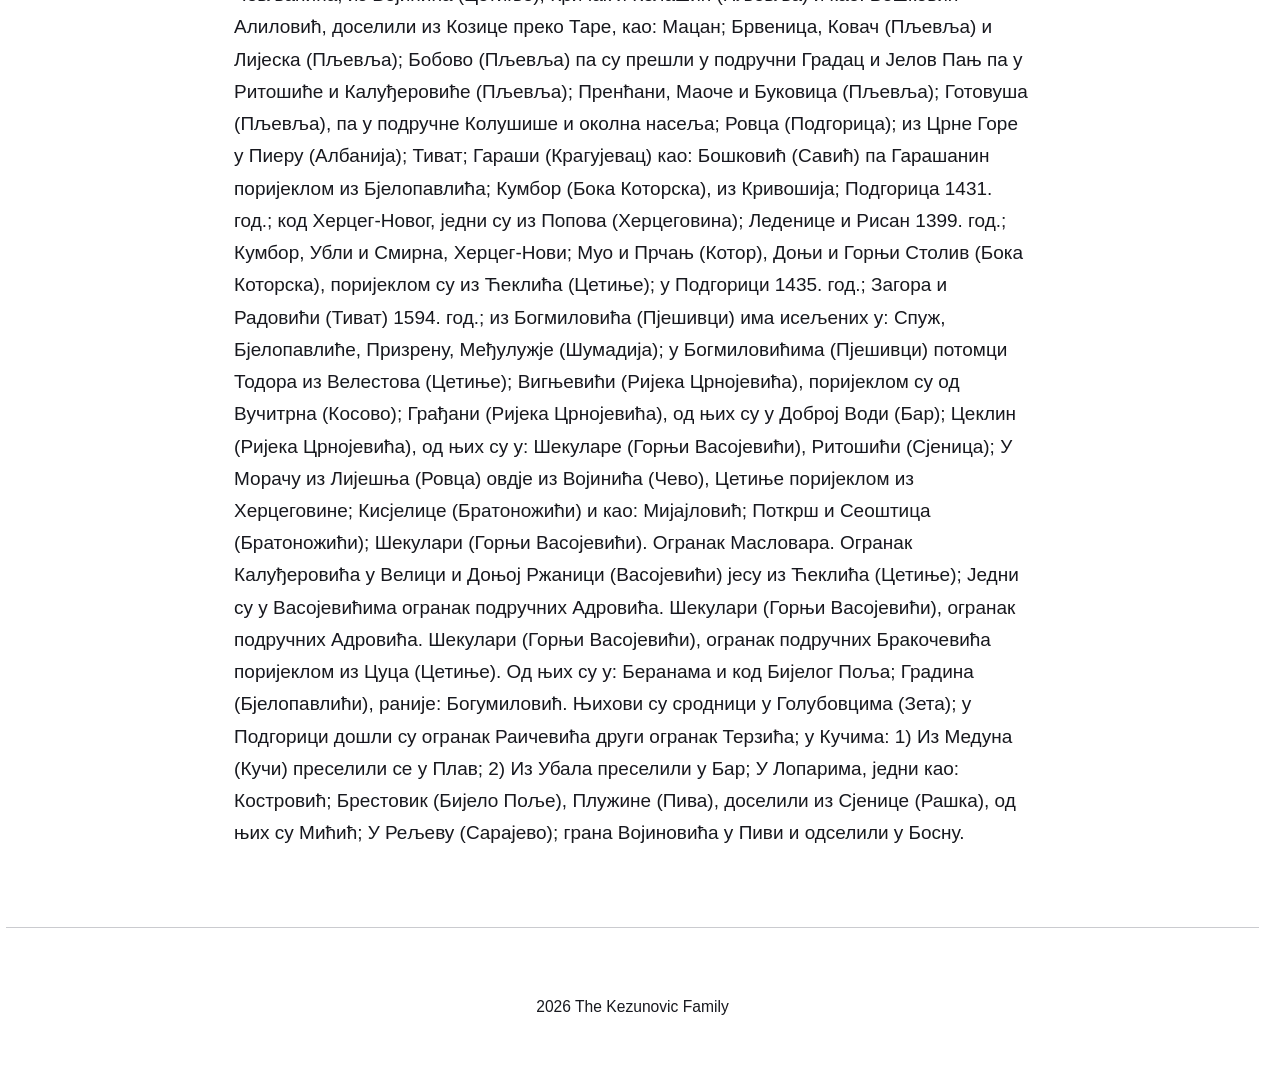
<file: porijeklo.html>
<!DOCTYPE html><html lang="en-gb"><head><meta charset="utf-8"><meta http-equiv="X-UA-Compatible" content="IE=edge"><meta name="viewport" content="width=device-width,initial-scale=1"><title>Поријекло - Porodica Kezunović / Kezunovic Family</title><meta name="description" content="Јокић, огранак Миљанића из Миљанића (Никшић), одселили се код Високог (Босна); код Бијелог Поља; Дучице (Никшићка Жупа) огранак Шћепановића из Роваца. Од њих су на Гласинцу (Романија) и као: Кезуновић у Видушића Сокацима и још неким мјестима у Србији; Беране 1906. год.; Градац (Ваљево) из Пипера, од попа Јока;&hellip;"><meta name="generator" content="Publii Open-Source CMS for Static Site"><link rel="canonical" href="https://vkeza057.github.io/porijeklo.html"><link rel="alternate" type="application/atom+xml" href="https://vkeza057.github.io/feed.xml" title="Porodica Kezunović / Kezunovic Family - RSS"><link rel="alternate" type="application/json" href="https://vkeza057.github.io/feed.json" title="Porodica Kezunović / Kezunovic Family - JSON"><meta property="og:title" content="Поријекло"><meta property="og:image" content="https://vkeza057.github.io/media/website/k_grb.gif"><meta property="og:image:width" content="336"><meta property="og:image:height" content="398"><meta property="og:site_name" content="Porodica Kezunović / Kezunovic Family"><meta property="og:description" content="Јокић, огранак Миљанића из Миљанића (Никшић), одселили се код Високог (Босна); код Бијелог Поља; Дучице (Никшићка Жупа) огранак Шћепановића из Роваца. Од њих су на Гласинцу (Романија) и као: Кезуновић у Видушића Сокацима и још неким мјестима у Србији; Беране 1906. год.; Градац (Ваљево) из Пипера, од попа Јока;&hellip;"><meta property="og:url" content="https://vkeza057.github.io/porijeklo.html"><meta property="og:type" content="article"><link rel="stylesheet" href="https://vkeza057.github.io/assets/css/style.css?v=29f11f5d544b0a60ac3f657338111ba7"><script type="application/ld+json">{"@context":"http://schema.org","@type":"Article","mainEntityOfPage":{"@type":"WebPage","@id":"https://vkeza057.github.io/porijeklo.html"},"headline":"Поријекло","datePublished":"2026-06-24T11:42+02:00","dateModified":"2026-07-13T13:03+02:00","image":{"@type":"ImageObject","url":"https://vkeza057.github.io/media/website/k_grb.gif","height":398,"width":336},"description":"Јокић, огранак Миљанића из Миљанића (Никшић), одселили се код Високог (Босна); код Бијелог Поља; Дучице (Никшићка Жупа) огранак Шћепановића из Роваца. Од њих су на Гласинцу (Романија) и као: Кезуновић у Видушића Сокацима и још неким мјестима у Србији; Беране 1906. год.; Градац (Ваљево) из Пипера, од попа Јока;&hellip;","author":{"@type":"Person","name":"VK","url":"https://vkeza057.github.io/authors/vk/"},"publisher":{"@type":"Organization","name":"VK","logo":{"@type":"ImageObject","url":"https://vkeza057.github.io/media/website/k_grb.gif","height":398,"width":336}}}</script><noscript><style>img[loading] {
                    opacity: 1;
                }</style></noscript></head><body class="page-template"><header class="top js-header"><a class="logo" href="https://vkeza057.github.io/"><img src="https://vkeza057.github.io/media/website/k_grb.gif" alt="Porodica Kezunović / Kezunovic Family" width="336" height="398"></a><nav class="navbar js-navbar"><button class="navbar__toggle js-toggle" aria-label="Menu" aria-haspopup="true" aria-expanded="false"><span class="navbar__toggle-box"><span class="navbar__toggle-inner">Menu</span></span></button><ul class="navbar__menu"><li class="has-submenu"><a href="https://vkeza057.github.io/" target="_self" aria-haspopup="true" aria-expanded="false">///</a><ul class="navbar__submenu level-2" aria-hidden="true"><li><a href="https://vkeza057.github.io/" target="_self">Ћирилица</a></li><li><a href="https://vkeza057.github.io/porodica-kezunovic.html" target="_self">Latinica</a></li><li><a href="https://vkeza057.github.io/the-kezunovic-family.html" target="_self">English</a></li></ul></li></ul></nav></header><main class="page"><article class="content"><div class="hero hero--noimage"><header class="hero__content"><div class="wrapper"><h1>Поријекло</h1></div></header></div><div class="entry-wrapper content__entry"><figure class="post__image post__image--full"><strong><img loading="lazy" src="Serb_Clans1.jpg" alt="" width="487" height="475" data-is-external-image="true"></strong></figure>Јокић, огранак Миљанића из Миљанића (Никшић), одселили се код Високог (Босна); код Бијелог Поља; Дучице (Никшићка Жупа) огранак Шћепановића из Роваца. Од њих су на <strong>Гласинцу (Романија)</strong> и као: <strong>Кезуновић</strong> у Видушића Сокацима и још неким мјестима у Србији; Беране 1906. год.; Градац (Ваљево) из Пипера, од попа Јока; Морача; из Пиве исељени у Церово (Ваљево); Котор; Будва; Шекулари; Велика; Брезојевица; Војно Село и Плав; поријеклом су из Шаља (Албанија); Горња Ржаница, Горње Полимље из Куча. Од њих су код Врања (1896. год.), Србија; Лозна и Тубан у Бихору (Бијело Поље); из Пелева Бријега (Братоножићи) одселили се у Затон (Бијело Поље) и као: <strong>Балевић</strong>; Градац (Ваљево). Поријеклом су из Пипера (Подгорица); огранак Шћепановића, грана Никшића (Никшићко Прековође); из Дучице, Никшићка Жупа, одселили у Србију; Шипачно (Никшић); Велестово (Цетиње); Богашићи; Грбаљ у 16. в.; из Ђурашевића (Тиват) прешли у подручне Радовиће. Ови су потомци Дапка (Дапца) досељеника од Скадра; Котор, а други од нахочета; Кучи: 1) огранак Гојковића из групе Дрекаловића, одсељени једни (1777. год.) у Прошћење (Мојковац); 2) исељеници из Куча у Растиш и као: <strong>Кремић</strong>; Соколска нахија (Србија) из Пиве<p></p><p style="font-weight: 400;"> </p><p style="font-weight: 400;">Из књиге „Бјелопавлићи“ Петра Шобајића</p><p style="font-weight: 400;"> </p><p style="font-weight: 400;">Бошковића кућа на Орјој Луци одавно је предњачила и била глава племену. Предање зна за најдаље из ове куће о већ неколико пута поменутом харамбаши Петру Бошковићу. Он је најистакнутији јунак бјелопавлићски. Како рачунају био је син или унук Бошков, од кога води име ово братство. Његовом брату, попу Милутину, се приписује у заслугу што се владика Василије задржао у Бјелопавлићима и настанио у манастиру Острогу. Прича се да му је владика дао благослов, те вјерују да се ово братство по томе толико подигло.</p><p style="font-weight: 400;">          Били су из ове куће старешине манастира Острога у 18. веку Максим и Јосиф Бошковић. О њима ћемо доцније говорити. У великом покрету у другој половини 18. века против Турака, истакао се био јако поред других поп Раде Бошковић, који је предводио главаре бјелопавлићске, кад су пошли владици Петру I на договор ради заједничког и сложног рада против Турака. Предање зна и о неком Ристу Симонову Бошковићу, који је помогао Алилагиће из Спужа, њиховог бега Зотовића, у борби против скадарског паше.</p><p style="font-weight: 400;">          Вукашину Радојеву Бошковићу дао је владика Петар I благослов, а сина му Мијајла поставио за сердара. На његовим је рукама владика преминуо. Помиње сердара Мијајла народна песма о боју са Махмут-пашом Бушатлијом у Мартинићима 1796. године. Са Мијајла је сердарство прешло на сина му Рама, па на Мата, сина Рамова. Потомци Мијајлови зову се на уже братство Мијајловићи или Сердаревићи.</p><p style="font-weight: 400;">          Са Мијајловића је водство прешло на друго уже братство Бошковића, на <strong>Кезуновиће</strong>. <strong>Кезун</strong> је био брат сердара Мијајла, а син Вукашинов. Кезунов син Новак је погинуо 1809. године кад је са владиком Петром ударао на Никшић. Његови потомци су се истакли као најгласитији Бјелопавлићи. Један му је син поп Ђоко, постао први капетан Петрушиновића, а други, Видо, био је перјаник па после тајник и саветник владике Рада и кнеза Данила. Бајо, син Видов, био је најпре командир Бјелопавлића, па после члан сената на Цетињу. Он је један од најпознатијих Бјелопавлића. Предводио их је при удару на Клек и у боју на Вучјем долу, а умро је те, 1876. године. Син је његов Блажо, који је погинуо 1912. год. пред ударом на Скадар, био бригадир бјелопавлићски. Да поменемо још и многих других чувених људи у племену од ове куће попа  и војводу Риста Бошковића. Његова је жена била Јана, сестра кнеза Данила. Он је титулу војводску добио као заслужан племеник, био је члан сената.</p><p style="font-weight: 400;">          Стојећи на челу племена, а као јака главарска кућа, Бошковићи су били познати и ван свог племена. Поред њих су још као најпознатија кућа у Бјелопавлићима Радовићи у Мартинићима. Раније, док су Бошковићи били у највећој снази, имале су обичај жене, кад ко наиђе и пита, јесу ли јој људи код куће, да одговоре: људи су на Орјој Луци (тј. Бошковићи). Сем Кадића, за које смо већ рекли, завидила су Бошковићима и гонила се с њима и друга јака братства у племену, али су они успјевали све надгорњати. Особина им је да су били јаки племеници, заступали су свуда интересе и углед племена, они су им били пречи него лични интереси, те су и тиме освајали племе и побјеђивали противнике. Тако се прича, кад је узета од Турака Лола планина, нудио је тада кнез Никола Бошковићима, да им даде дела у планини и то из племена само њима. Они су захтевали да се у Лоли да дела целом племену, па кад то нису могли добити, одбили су да приме и део за себе. Најјаче су они осетили увреду коју је кнез Данило, долазећи са својом свитом у Острог 1856. године, нанео племену дирнув у част жена брдских. Побунили су се тада иа за мало кнеза нису убили, те су морали бежати у Скадар, одкуда су доцније повраћени.</p><p style="font-weight: 400;"><strong> </strong></p><p style="font-weight: 400;"><strong> </strong></p><p style="font-weight: 400;"><strong>Бошковић</strong>, у Подгорици 1431. год.; Будва 1688. год.; Кути и Бијела, Херцег-Нови 1695. год.; Камено и Крушевице (Бока Которска) су из Мостића (Херцеговина) као: Паликућа; Херцег-Нови, по нахочету; Леденице (Рисан) 1399. год.; Бијела Смоква (Кањош) у Буљарици (Паштровићи); Подгорица 1435. год.; Богумиловићи у Пјешивцима, раније: Брешкован. Од њих су у Будви и Никшићу; Бјелоши (Цетиње); Чево, село Пејовићи и као: Бошковић - Пејовић, у Цуцама, сродни су Миљановићима из подручног Репца. Од њих су у Никшићу, а у подручном Грахову и као: Бошковић - Градињанин; Градина у Ћеклићима (Цетиње); Бјелице (Цетиње), од њих су у Котору; Ријека Црнојевића, и као: Бошковић - Колашинац, поријеклом из Поља (Колашин); Вигњевићи (Ријека Црнојевића) и као: Бошковић - Љуботињанин, поријеклом из Вучитрна, Косово; Грађани (Ријека Црнојевића), старинци, од њих у Мркојевићима (Црногорско Приморје); Веље Село (Бар), из Доњих Микулића уз Бојану; Глухи До и Сотонићи (Црмница) и као: Миросалић. Они су огранак Вучетића; Голубовци (Зета); Брчеле и Лимљани (Црмница); у Цуцама, поврх Мелаца, огранак Мијановића, поријеклом из Зете (Аџова Врба), гдје их више нема; На Главици (Бјелопавлићи), огранак Калуђеровића; Слатина и Вучића - под Зелетином; Платоом (Бјелопавлићи), једни раније: Илић; Орја Лука (Даниловград) и Острог (Бјелопавлићи), потомци Бијелог Павла. Од њих су Трипуновић у Матагужама (Зета), Добоју (Босна) и Сењак на Руднику, једни су одселили у Мачву; у Пјешивцима као: Риђан, па <strong>Кезуновић</strong> и Мијајловић (Сердаревић) преселили у Паштровиће; из Пјешиваца неки су преселили код Ваљева и други у Петељевац (Крушевац); Никшић и сусједна Страшевина; Паштровићи 1702. год.; Заград (Жупа Никшићка), огранак су Милончића из подручних Дучица; Ливеровићи (Жупа Никшићка), огранак Павловића, потомка Никшића. Од њих су у Ровцима (Подгорица), Колашинско и Мојковачко подручје; код Мојковца, касније Фуштић, поријеклом из Грбља; Мојковац, огранак Шћепановића, из Борја лијеске (Ровца); у Требаљеву (Мојковац), једни и као: Којиновић; Морача (Колашин), доселили из Љешкопоља, поријеклом из Грбља; Морача, потомци Богдана Чевљанина, из Војинића (Цетиње); Кричак и Колашин (Пљевља) и као: Бошковић = Алиловић, доселили из Козице преко Таре, као: Мацан; Брвеница, Ковач (Пљевља) и Лијеска (Пљевља); Бобово (Пљевља) па су прешли у подручни Градац и Јелов Пањ па у Ритошиће и Калуђеровиће (Пљевља); Пренћани, Маоче и Буковица (Пљевља); Готовуша (Пљевља), па у подручне Колушише и околна насеља; Ровца (Подгорица); из Црне Горе у Пиеру (Албанија); Тиват; Гараши (Крагујевац) као: Бошковић (Савић) па Гарашанин поријеклом из Бјелопавлића; Кумбор (Бока Которска), из Кривошија; Подгорица 1431. год.; код Херцег-Новог, једни су из Попова (Херцеговина); Леденице и Рисан 1399. год.; Кумбор, Убли и Смирна, Херцег-Нови; Муо и Прчањ (Котор), Доњи и Горњи Столив (Бока Которска), поријеклом су из Ћеклића (Цетиње); у Подгорици 1435. год.; Загора и Радовићи (Тиват) 1594. год.; из Богмиловића (Пјешивци) има исељених у: Спуж, Бјелопавлиће, Призрену, Међулужје (Шумадија); у Богмиловићима (Пјешивци) потомци Тодора из Велестова (Цетиње); Вигњевићи (Ријека Црнојевића), поријеклом су од Вучитрна (Косово); Грађани (Ријека Црнојевића), од њих су у Доброј Води (Бар); Цеклин (Ријека Црнојевића), од њих су у: Шекуларе (Горњи Васојевићи), Ритошићи (Сјеница); У Морачу из Лијешња (Ровца) овдје из Војинића (Чево), Цетиње поријеклом из Херцеговине; Кисјелице (Братоножићи) и као: Мијајловић; Поткрш и Сеоштица (Братоножићи); Шекулари (Горњи Васојевићи). Огранак Масловара. Огранак Калуђеровића у Велици и Доњој Ржаници (Васојевићи) јесу из Ћеклића (Цетиње); Једни су у Васојевићима огранак подручних Адровића. Шекулари (Горњи Васојевићи), огранак подручних Адровића. Шекулари (Горњи Васојевићи), огранак подручних Бракочевића поријеклом из Цуца (Цетиње). Од њих су у: Беранама и код Бијелог Поља; Градина (Бјелопавлићи), раније: Богумиловић. Њихови су сродници у Голубовцима (Зета); у Подгорици дошли су огранак Раичевића други огранак Терзића; у Кучима: 1) Из Медуна (Кучи) преселили се у Плав; 2) Из Убала преселили у Бар; У Лопарима, једни као: Костровић; Брестовик (Бијело Поље), Плужине (Пива), доселили из Сјенице (Рашка), од њих су Мићић; У Рељеву (Сарајево); грана Војиновића у Пиви и одселили у Босну.</p></div></article></main><footer class="footer"><div class="wrapper"><div class="footer__copyright"><p>2026 The Kezunovic Family</p></div><button id="backToTop" class="footer__bttop" aria-label="Back to top" title="Back to top"><svg width="20" height="20"><use xlink:href="https://vkeza057.github.io/assets/svg/svg-map.svg#toparrow"/></svg></button></div></footer><script defer="defer" src="https://vkeza057.github.io/assets/js/scripts.min.js?v=dafec4f87fead6718cb125f0b0fc8441"></script><script>window.publiiThemeMenuConfig={mobileMenuMode:'sidebar',animationSpeed:300,submenuWidth: 'auto',doubleClickTime:500,mobileMenuExpandableSubmenus:true,relatedContainerForOverlayMenuSelector:'.top'};</script><script>var images = document.querySelectorAll('img[loading]');
        for (var i = 0; i < images.length; i++) {
            if (images[i].complete) {
                images[i].classList.add('is-loaded');
            } else {
                images[i].addEventListener('load', function () {
                    this.classList.add('is-loaded');
                }, false);
            }
        }</script></body></html>
</file>
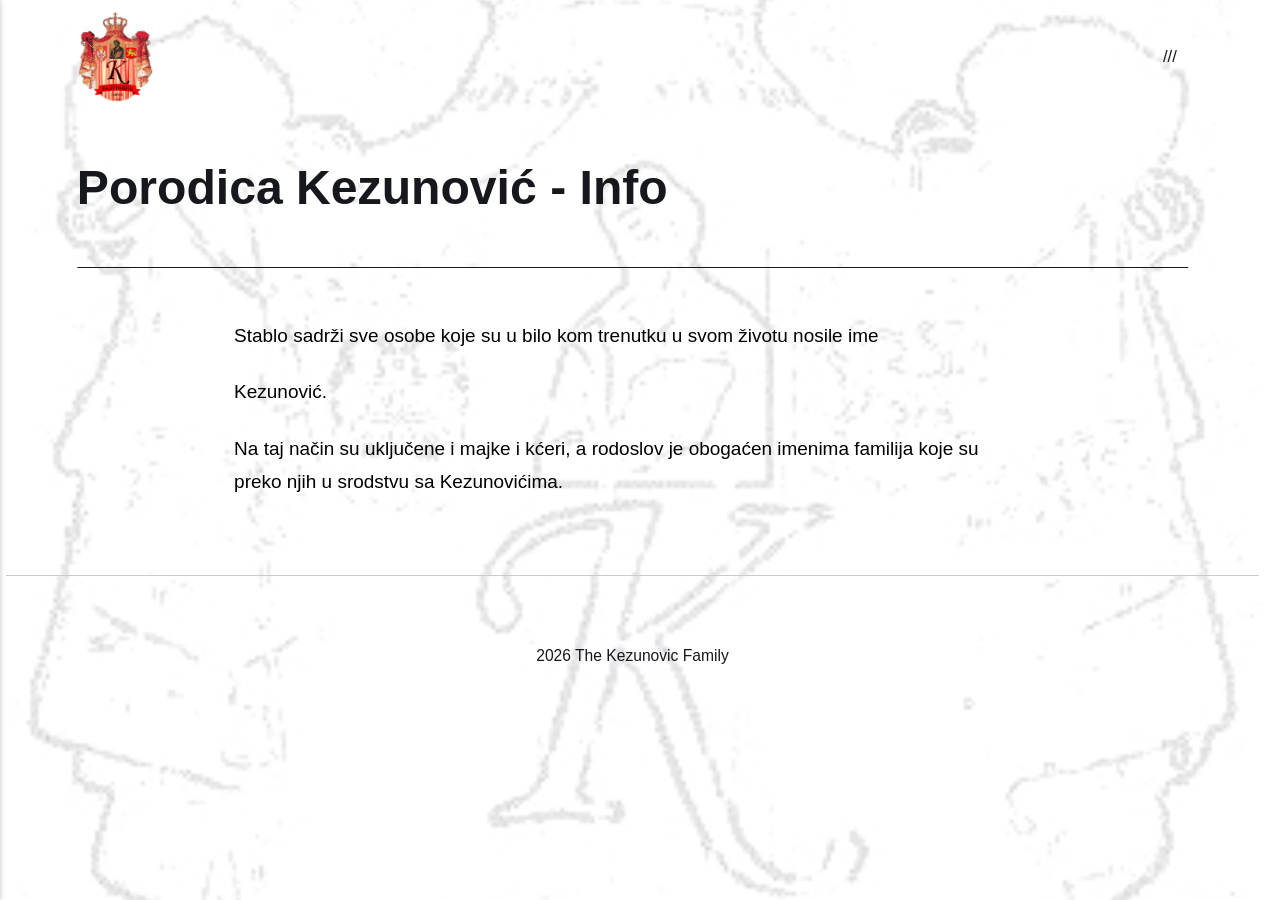
<file: porodica-kezunovic-info.html>
<!DOCTYPE html><html lang="en-gb"><head><meta charset="utf-8"><meta http-equiv="X-UA-Compatible" content="IE=edge"><meta name="viewport" content="width=device-width,initial-scale=1"><title>Porodica Kezunović - Info - Porodica Kezunović / Kezunovic Family</title><meta name="description" content="Stablo sadrži sve osobe koje su u bilo kom trenutku u svom životu nosile ime Kezunović. Na taj način su uključene i majke i kćeri, a rodoslov je obogaćen imenima familija koje su preko njih u srodstvu sa Kezunovićima."><meta name="generator" content="Publii Open-Source CMS for Static Site"><link rel="canonical" href="https://vkeza057.github.io/porodica-kezunovic-info.html"><link rel="alternate" type="application/atom+xml" href="https://vkeza057.github.io/feed.xml" title="Porodica Kezunović / Kezunovic Family - RSS"><link rel="alternate" type="application/json" href="https://vkeza057.github.io/feed.json" title="Porodica Kezunović / Kezunovic Family - JSON"><meta property="og:title" content="Porodica Kezunović - Info"><meta property="og:image" content="https://vkeza057.github.io/media/website/k_grb.gif"><meta property="og:image:width" content="336"><meta property="og:image:height" content="398"><meta property="og:site_name" content="Porodica Kezunović / Kezunovic Family"><meta property="og:description" content="Stablo sadrži sve osobe koje su u bilo kom trenutku u svom životu nosile ime Kezunović. Na taj način su uključene i majke i kćeri, a rodoslov je obogaćen imenima familija koje su preko njih u srodstvu sa Kezunovićima."><meta property="og:url" content="https://vkeza057.github.io/porodica-kezunovic-info.html"><meta property="og:type" content="article"><link rel="stylesheet" href="https://vkeza057.github.io/assets/css/style.css?v=29f11f5d544b0a60ac3f657338111ba7"><script type="application/ld+json">{"@context":"http://schema.org","@type":"Article","mainEntityOfPage":{"@type":"WebPage","@id":"https://vkeza057.github.io/porodica-kezunovic-info.html"},"headline":"Porodica Kezunović - Info","datePublished":"2026-06-24T11:28+02:00","dateModified":"2026-07-13T13:03+02:00","image":{"@type":"ImageObject","url":"https://vkeza057.github.io/media/website/k_grb.gif","height":398,"width":336},"description":"Stablo sadrži sve osobe koje su u bilo kom trenutku u svom životu nosile ime Kezunović. Na taj način su uključene i majke i kćeri, a rodoslov je obogaćen imenima familija koje su preko njih u srodstvu sa Kezunovićima.","author":{"@type":"Person","name":"VK","url":"https://vkeza057.github.io/authors/vk/"},"publisher":{"@type":"Organization","name":"VK","logo":{"@type":"ImageObject","url":"https://vkeza057.github.io/media/website/k_grb.gif","height":398,"width":336}}}</script><noscript><style>img[loading] {
                    opacity: 1;
                }</style></noscript></head><body class="page-template"><header class="top js-header"><a class="logo" href="https://vkeza057.github.io/"><img src="https://vkeza057.github.io/media/website/k_grb.gif" alt="Porodica Kezunović / Kezunovic Family" width="336" height="398"></a><nav class="navbar js-navbar"><button class="navbar__toggle js-toggle" aria-label="Menu" aria-haspopup="true" aria-expanded="false"><span class="navbar__toggle-box"><span class="navbar__toggle-inner">Menu</span></span></button><ul class="navbar__menu"><li class="has-submenu"><a href="https://vkeza057.github.io/" target="_self" aria-haspopup="true" aria-expanded="false">///</a><ul class="navbar__submenu level-2" aria-hidden="true"><li><a href="https://vkeza057.github.io/" target="_self">Ћирилица</a></li><li><a href="https://vkeza057.github.io/porodica-kezunovic.html" target="_self">Latinica</a></li><li><a href="https://vkeza057.github.io/the-kezunovic-family.html" target="_self">English</a></li></ul></li></ul></nav></header><main class="page"><article class="content"><div class="hero hero--noimage"><header class="hero__content"><div class="wrapper"><h1>Porodica Kezunović - Info</h1></div></header></div><div class="entry-wrapper content__entry"><p><span style="color: #000000;"><span class="SpellE">Stablo</span> <span class="SpellE">sadrži</span> <span class="SpellE">sve</span> <span class="SpellE">osobe</span> <span class="SpellE">koje</span> <span class="SpellE">su</span> u <span class="SpellE">bilo</span> <span class="SpellE">kom</span> <span class="SpellE">trenutku</span> u <span class="SpellE">svom</span> <span class="SpellE">životu</span> <span lang="SR-CYR">nosile ime</span></span></p><p><span style="color: #000000;"><span class="SpellE"><span class="GramE">Kezunović</span></span><span class="GramE"><span lang="SR-CYR">.</span></span></span></p><p><span style="color: #000000;">Na <span class="SpellE">taj</span> <span class="SpellE">način</span> <span class="SpellE">su</span> <span class="SpellE">uključene</span> <span class="SpellE">i</span> <span class="SpellE">majke</span> <span class="SpellE">i</span> <span class="SpellE">kćeri</span><span lang="SR-CYR">, a rodoslov je obogaćen imenima familija koje su preko njih u srodstvu <span class="GramE">sa</span> Kezunovićima.</span></span></p></div></article></main><footer class="footer"><div class="wrapper"><div class="footer__copyright"><p>2026 The Kezunovic Family</p></div><button id="backToTop" class="footer__bttop" aria-label="Back to top" title="Back to top"><svg width="20" height="20"><use xlink:href="https://vkeza057.github.io/assets/svg/svg-map.svg#toparrow"/></svg></button></div></footer><script defer="defer" src="https://vkeza057.github.io/assets/js/scripts.min.js?v=dafec4f87fead6718cb125f0b0fc8441"></script><script>window.publiiThemeMenuConfig={mobileMenuMode:'sidebar',animationSpeed:300,submenuWidth: 'auto',doubleClickTime:500,mobileMenuExpandableSubmenus:true,relatedContainerForOverlayMenuSelector:'.top'};</script><script>var images = document.querySelectorAll('img[loading]');
        for (var i = 0; i < images.length; i++) {
            if (images[i].complete) {
                images[i].classList.add('is-loaded');
            } else {
                images[i].addEventListener('load', function () {
                    this.classList.add('is-loaded');
                }, false);
            }
        }</script></body></html>
</file>
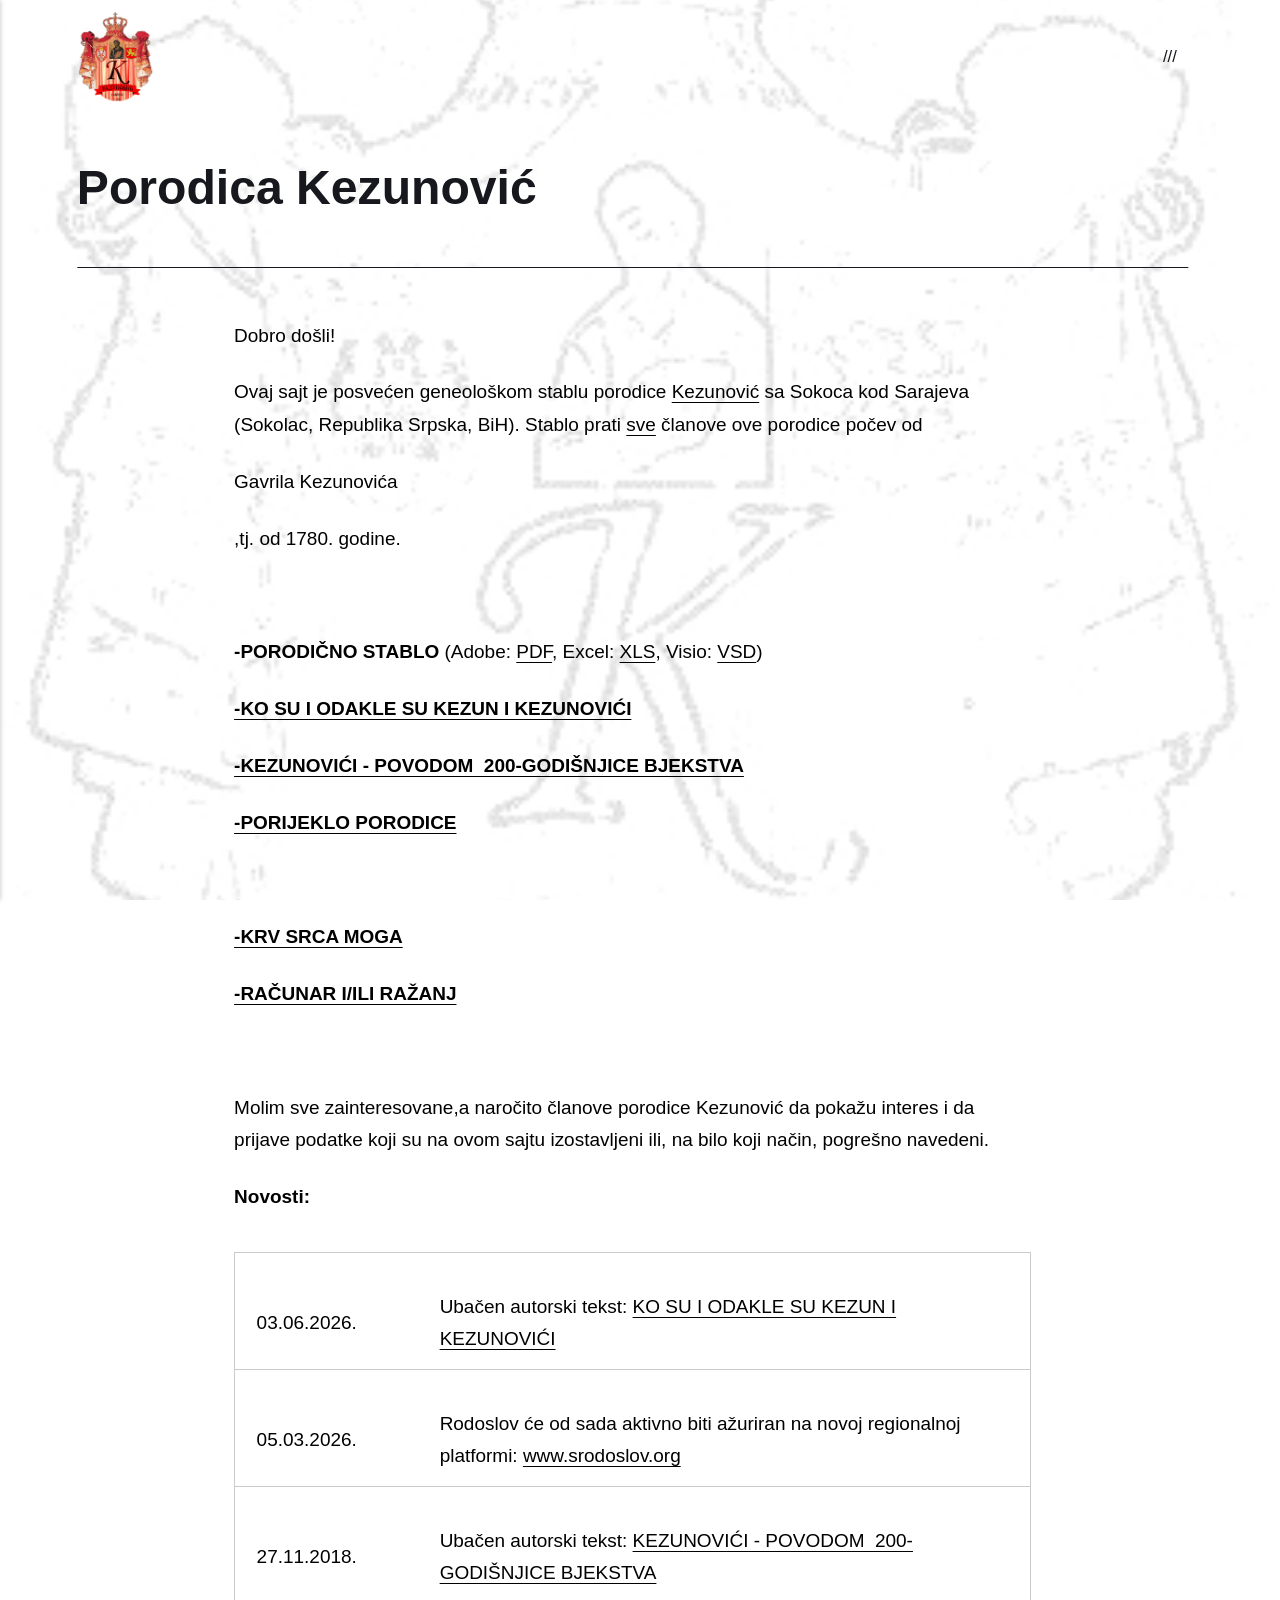
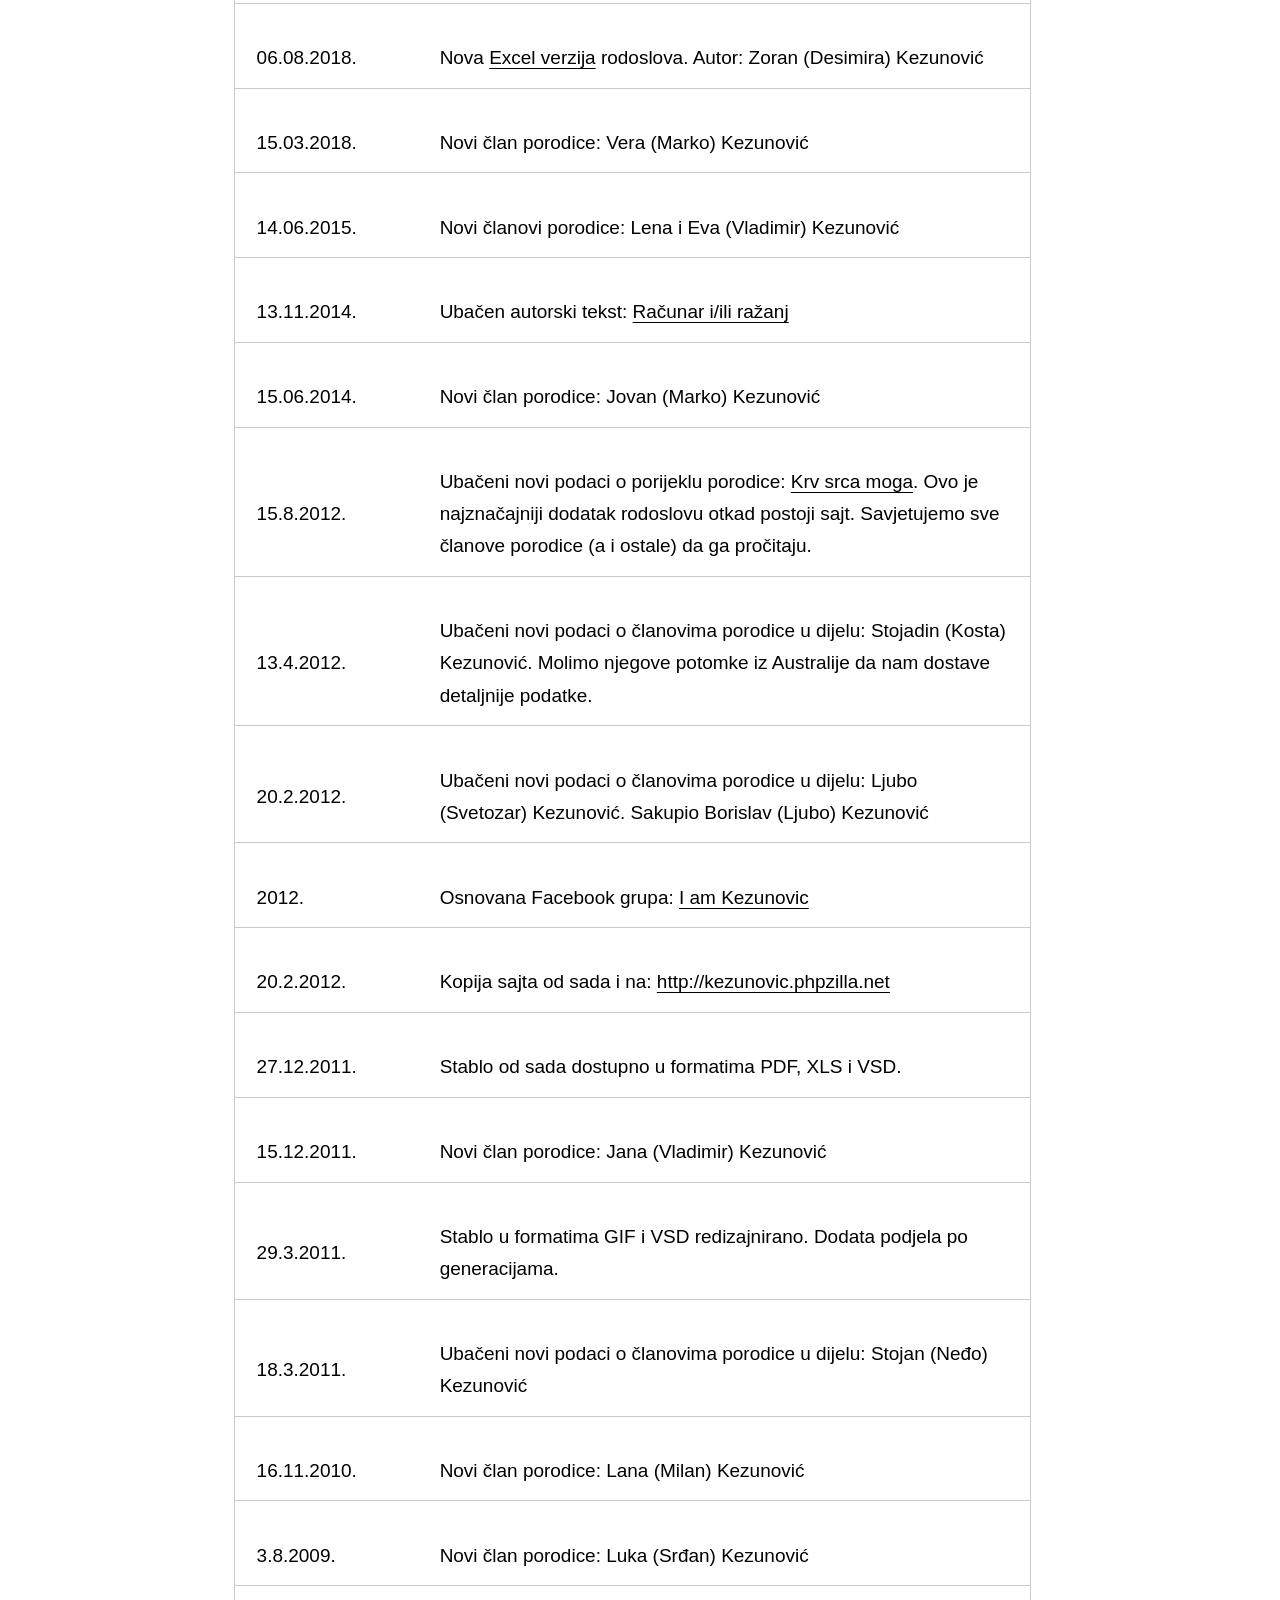
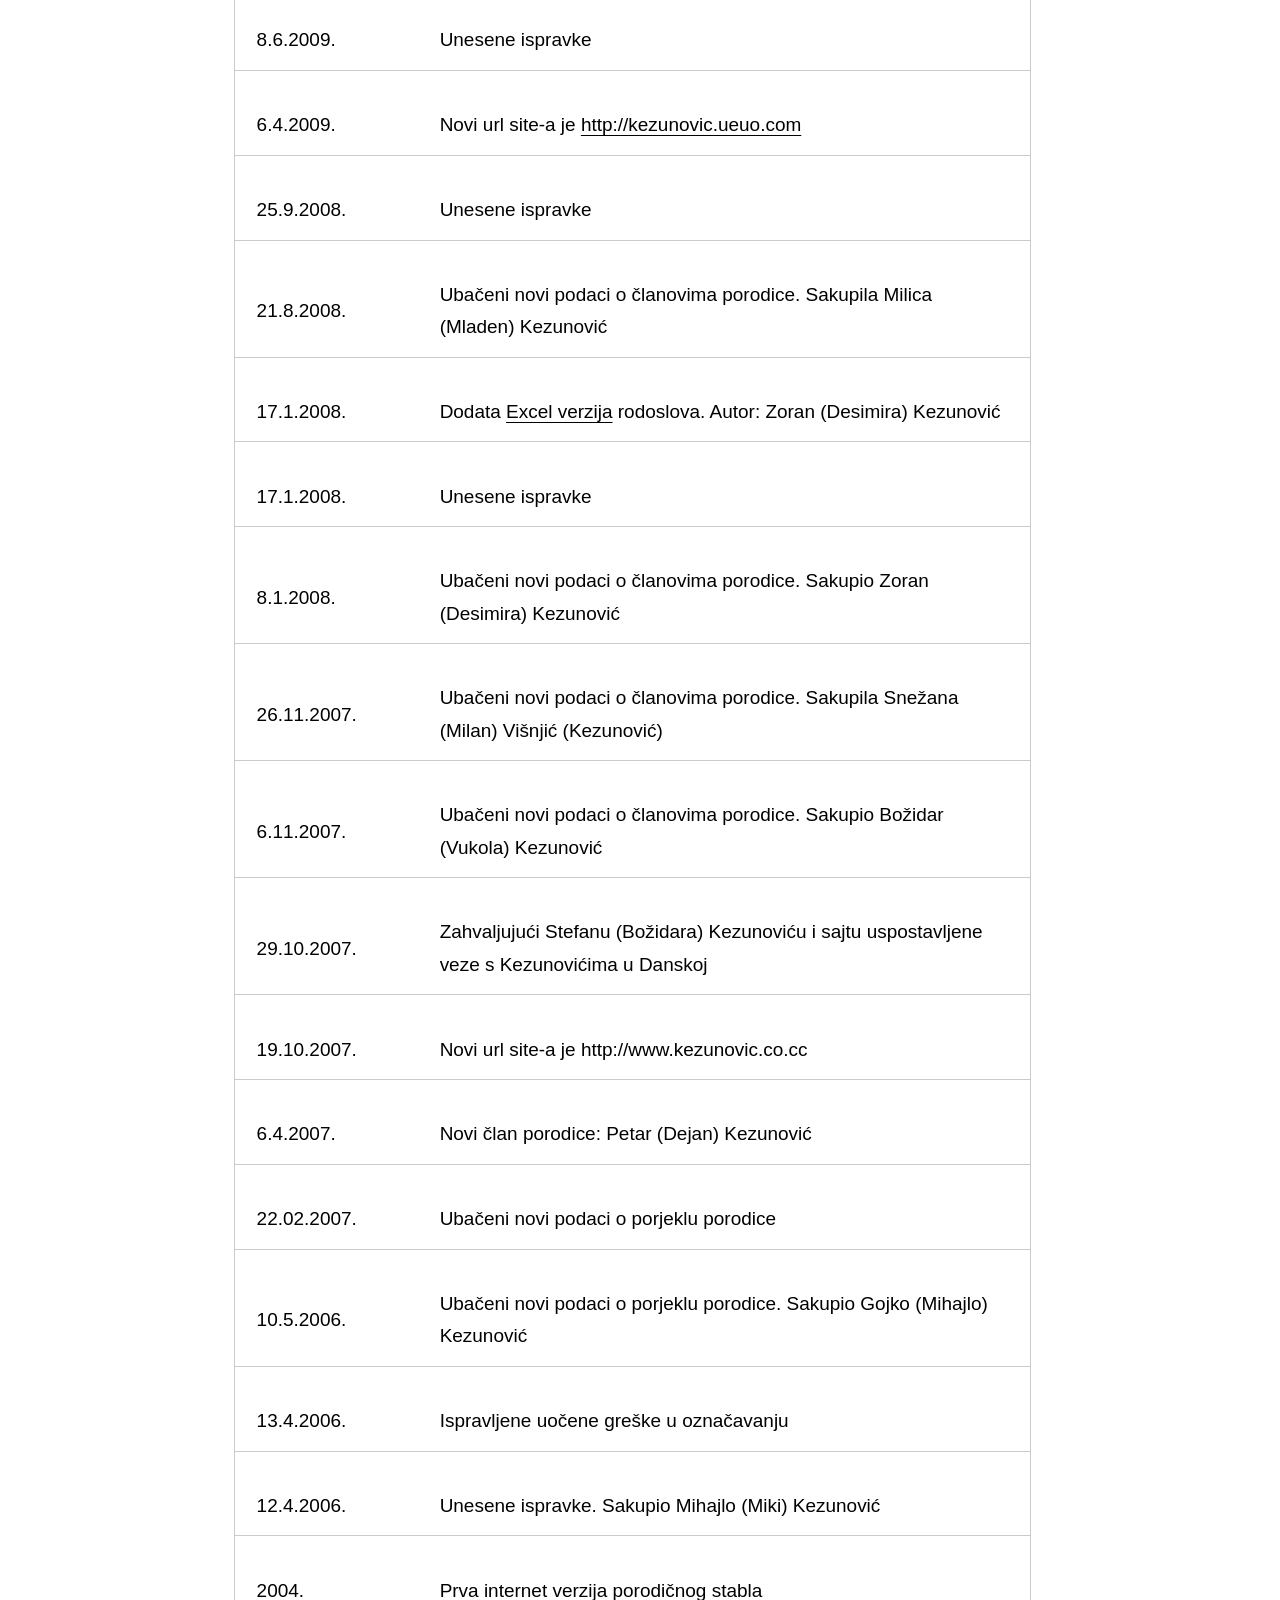
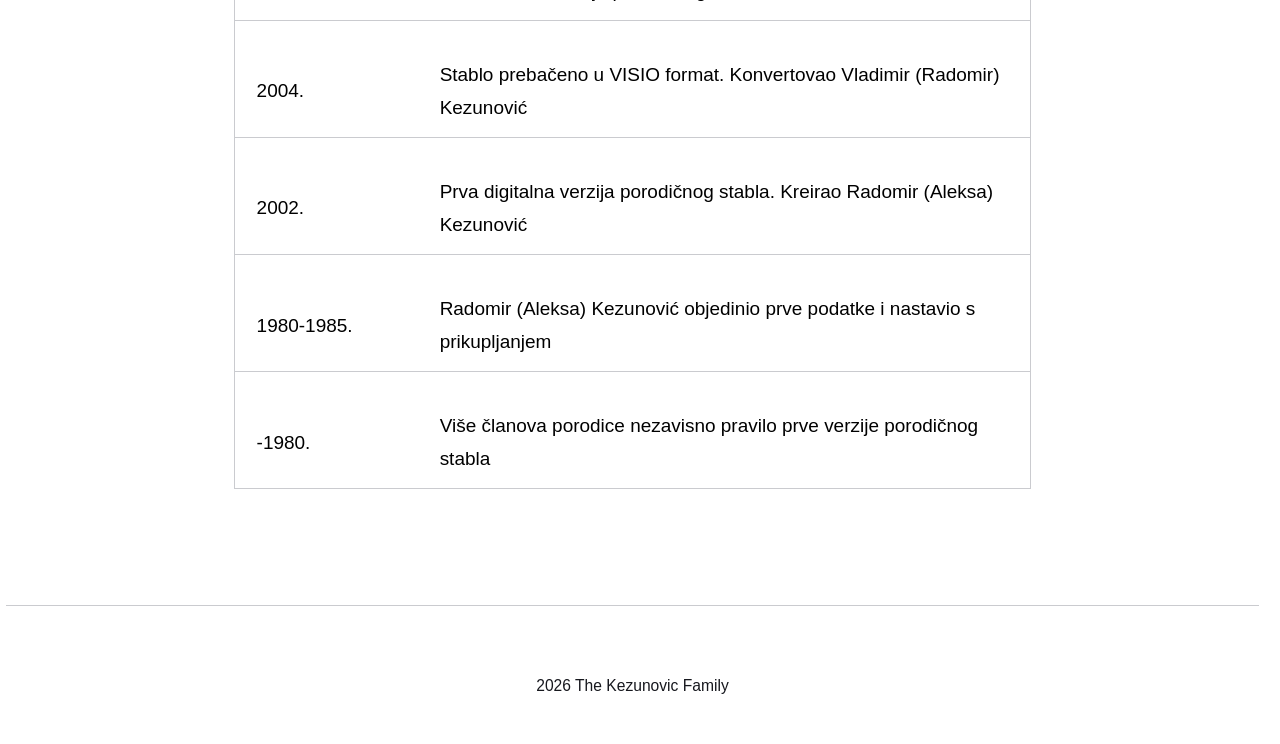
<file: porodica-kezunovic.html>
<!DOCTYPE html><html lang="en-gb"><head><meta charset="utf-8"><meta http-equiv="X-UA-Compatible" content="IE=edge"><meta name="viewport" content="width=device-width,initial-scale=1"><title>Porodica Kezunović - Porodica Kezunović / Kezunovic Family</title><meta name="description" content="Dobro došli! Ovaj sajt je posvećen geneološkom stablu porodice Kezunović sa Sokoca kod Sarajeva (Sokolac, Republika Srpska, BiH). Stablo prati sve članove ove porodice počev od Gavrila Kezunovića ,tj. od 1780. godine. -PORODIČNO STABLO (Adobe: PDF, Excel: XLS, Visio: VSD) -KO SU I ODAKLE SU KEZUN I KEZUNOVIĆI -KEZUNOVIĆI - POVODOM 200-GODIŠNJICE BJEKSTVA&hellip;"><meta name="generator" content="Publii Open-Source CMS for Static Site"><link rel="canonical" href="https://vkeza057.github.io/porodica-kezunovic.html"><link rel="alternate" type="application/atom+xml" href="https://vkeza057.github.io/feed.xml" title="Porodica Kezunović / Kezunovic Family - RSS"><link rel="alternate" type="application/json" href="https://vkeza057.github.io/feed.json" title="Porodica Kezunović / Kezunovic Family - JSON"><meta property="og:title" content="Porodica Kezunović"><meta property="og:image" content="https://vkeza057.github.io/media/website/k_grb.gif"><meta property="og:image:width" content="336"><meta property="og:image:height" content="398"><meta property="og:site_name" content="Porodica Kezunović / Kezunovic Family"><meta property="og:description" content="Dobro došli! Ovaj sajt je posvećen geneološkom stablu porodice Kezunović sa Sokoca kod Sarajeva (Sokolac, Republika Srpska, BiH). Stablo prati sve članove ove porodice počev od Gavrila Kezunovića ,tj. od 1780. godine. -PORODIČNO STABLO (Adobe: PDF, Excel: XLS, Visio: VSD) -KO SU I ODAKLE SU KEZUN I KEZUNOVIĆI -KEZUNOVIĆI - POVODOM 200-GODIŠNJICE BJEKSTVA&hellip;"><meta property="og:url" content="https://vkeza057.github.io/porodica-kezunovic.html"><meta property="og:type" content="article"><link rel="stylesheet" href="https://vkeza057.github.io/assets/css/style.css?v=29f11f5d544b0a60ac3f657338111ba7"><script type="application/ld+json">{"@context":"http://schema.org","@type":"Article","mainEntityOfPage":{"@type":"WebPage","@id":"https://vkeza057.github.io/porodica-kezunovic.html"},"headline":"Porodica Kezunović","datePublished":"2026-06-24T08:52+02:00","dateModified":"2026-07-13T13:03+02:00","image":{"@type":"ImageObject","url":"https://vkeza057.github.io/media/website/k_grb.gif","height":398,"width":336},"description":"Dobro došli! Ovaj sajt je posvećen geneološkom stablu porodice Kezunović sa Sokoca kod Sarajeva (Sokolac, Republika Srpska, BiH). Stablo prati sve članove ove porodice počev od Gavrila Kezunovića ,tj. od 1780. godine. -PORODIČNO STABLO (Adobe: PDF, Excel: XLS, Visio: VSD) -KO SU I ODAKLE SU KEZUN I KEZUNOVIĆI -KEZUNOVIĆI - POVODOM 200-GODIŠNJICE BJEKSTVA&hellip;","author":{"@type":"Person","name":"VK","url":"https://vkeza057.github.io/authors/vk/"},"publisher":{"@type":"Organization","name":"VK","logo":{"@type":"ImageObject","url":"https://vkeza057.github.io/media/website/k_grb.gif","height":398,"width":336}}}</script><noscript><style>img[loading] {
                    opacity: 1;
                }</style></noscript></head><body class="page-template"><header class="top js-header"><a class="logo" href="https://vkeza057.github.io/"><img src="https://vkeza057.github.io/media/website/k_grb.gif" alt="Porodica Kezunović / Kezunovic Family" width="336" height="398"></a><nav class="navbar js-navbar"><button class="navbar__toggle js-toggle" aria-label="Menu" aria-haspopup="true" aria-expanded="false"><span class="navbar__toggle-box"><span class="navbar__toggle-inner">Menu</span></span></button><ul class="navbar__menu"><li class="active-parent has-submenu"><a href="https://vkeza057.github.io/" target="_self" aria-haspopup="true" aria-expanded="false">///</a><ul class="navbar__submenu level-2" aria-hidden="true"><li><a href="https://vkeza057.github.io/" target="_self">Ћирилица</a></li><li class="active"><a href="https://vkeza057.github.io/porodica-kezunovic.html" target="_self">Latinica</a></li><li><a href="https://vkeza057.github.io/the-kezunovic-family.html" target="_self">English</a></li></ul></li></ul></nav></header><main class="page"><article class="content"><div class="hero hero--noimage"><header class="hero__content"><div class="wrapper"><h1>Porodica Kezunović</h1></div></header></div><div class="entry-wrapper content__entry"><p style="font-weight: 400;"><span style="color: #000000;">Dobro došli!</span></p><p style="font-weight: 400;"><span style="color: #000000;">Ovaj sajt je posvećen geneološkom stablu porodice <a href="https://vkeza057.github.io/porijeklo-2.html" style="color: #000000;">Kezunović</a> sa Sokoca kod Sarajeva (Sokolac, Republika Srpska, BiH). Stablo prati <a href="https://vkeza057.github.io/porodica-kezunovic-info.html" style="color: #000000;">sve</a> članove ove porodice počev od</span></p><p style="font-weight: 400;"><span style="color: #000000;">Gavrila Kezunovića</span></p><p style="font-weight: 400;"><span style="color: #000000;">,tj. od 1780. godine.</span></p><p style="font-weight: 400;"> </p><p style="font-weight: 400;"><span style="color: #000000;"><strong>-PORODIČNO STABLO </strong>(Adobe: <a href="rodoslov.pdf" style="color: #000000;">PDF</a>, Excel: <a href="rodoslov.xlsx" style="color: #000000;">XLS</a>, Visio: <a href="Rodoslov.vsd" style="color: #000000;">VSD</a>)</span></p><p style="font-weight: 400;"><span style="color: #000000;"><strong><a href="Ko%20su%20i%20odakle%20su%20Kezun%20i%20Kezunovici.pdf" style="color: #000000;">-KO SU I ODAKLE SU KEZUN I KEZUNOVIĆI</a></strong></span></p><p style="font-weight: 400;"><span style="color: #000000;"><strong><a href="KEZUNOVICI%20-%20POVODOM%20%20200-GODISNJICE%20BJEKSTVA.pdf" style="color: #000000;">-KEZUNOVIĆI - POVODOM  200-GODIŠNJICE BJEKSTVA</a></strong></span></p><p style="font-weight: 400;"><span style="color: #000000;"><strong><a href="porijeklo_l.htm" style="color: #000000;">-PORIJEKLO PORODICE</a></strong></span></p><p style="font-weight: 400;"><span style="color: #000000;"><strong> </strong></span></p><p style="font-weight: 400;"><span style="color: #000000;"><strong><a href="Krv_srca_moga.pdf" style="color: #000000;">-KRV SRCA MOGA</a></strong></span></p><p style="font-weight: 400;"><span style="color: #000000;"><strong><a href="Racunar_i_ili_razanj.pdf" style="color: #000000;">-RAČUNAR I/ILI RAŽANJ</a></strong></span></p><p style="font-weight: 400;"> </p><p style="font-weight: 400;"><span style="color: #000000;">Molim sve zainteresovane,a naročito članove porodice Kezunović da pokažu interes i da prijave podatke koji su na ovom sajtu izostavljeni ili, na bilo koji način, pogrešno navedeni.</span></p><p style="font-weight: 400;"><span style="color: #000000;"><strong>Novosti:</strong></span></p><table width="100%"><tbody><tr><td width="57"><p><span style="color: #000000;">03.06.2026.</span></p></td><td width="497"><p><span style="color: #000000;">Ubačen autorski tekst: <a href="Ko%20su%20i%20odakle%20su%20Kezun%20i%20Kezunovici.pdf" style="color: #000000;">KO SU I ODAKLE SU KEZUN I KEZUNOVIĆI</a></span></p></td></tr><tr><td width="57"><p><span style="color: #000000;">05.03.2026.</span></p></td><td width="497"><p><span style="color: #000000;">Rodoslov će od sada aktivno biti ažuriran na novoj regionalnoj platformi: <a href="www.srodoslov.org" style="color: #000000;">www.srodoslov.org</a></span></p></td></tr><tr><td width="57"><p><span style="color: #000000;">27.11.2018.</span></p></td><td width="497"><p><span style="color: #000000;">Ubačen autorski tekst: <a href="KEZUNOVICI%20-%20POVODOM%20%20200-GODISNJICE%20BJEKSTVA.pdf" style="color: #000000;">KEZUNOVIĆI - POVODOM  200-GODIŠNJICE BJEKSTVA</a></span></p></td></tr><tr><td width="57"><p><span style="color: #000000;">06.08.2018.</span></p></td><td width="497"><p><span style="color: #000000;">Nova <a href="rodoslov.xlsx" style="color: #000000;">Excel verzija</a> rodoslova. Autor: Zoran (Desimira) Kezunović</span></p></td></tr><tr><td width="57"><p><span style="color: #000000;">15.03.2018.</span></p></td><td width="497"><p><span style="color: #000000;">Novi član porodice: Vera (Marko) Kezunović</span></p></td></tr><tr><td width="57"><p><span style="color: #000000;">14.06.2015.</span></p></td><td width="497"><p><span style="color: #000000;">Novi članovi porodice: Lena i Eva (Vladimir) Kezunović</span></p></td></tr><tr><td width="57"><p><span style="color: #000000;">13.11.2014.</span></p></td><td width="497"><p><span style="color: #000000;">Ubačen autorski tekst: <a href="Racunar_i_ili_razanj.pdf" style="color: #000000;">Računar i/ili ražanj</a></span></p></td></tr><tr><td width="57"><p><span style="color: #000000;">15.06.2014. </span></p></td><td width="497"><p><span style="color: #000000;">Novi član porodice: Jovan (Marko) Kezunović</span></p></td></tr><tr><td width="57"><p><span style="color: #000000;">15.8.2012.</span></p></td><td width="497"><p><span style="color: #000000;">Ubačeni novi podaci o porijeklu porodice: <a href="Krv_srca_moga.pdf" style="color: #000000;">Krv srca moga</a>. Ovo je najznačajniji dodatak rodoslovu otkad postoji sajt. Savjetujemo sve članove porodice (a i ostale) da ga pročitaju.</span></p></td></tr><tr><td width="57"><p><span style="color: #000000;">13.4.2012.</span></p></td><td width="497"><p><span style="color: #000000;">Ubačeni novi podaci o članovima porodice u dijelu: Stojadin (Kosta) Kezunović. Molimo njegove potomke iz Australije da nam dostave detaljnije podatke.</span></p></td></tr><tr><td width="57"><p><span style="color: #000000;">20.2.2012.</span></p></td><td width="497"><p><span style="color: #000000;">Ubačeni novi podaci o članovima porodice u dijelu: Ljubo (Svetozar) Kezunović. Sakupio Borislav (Ljubo) Kezunović</span></p></td></tr><tr><td width="57"><p><span style="color: #000000;">2012.</span></p></td><td width="497"><p><span style="color: #000000;">Osnovana Facebook grupa: <a href="http://www.facebook.com/group.php?gid=14878345124" style="color: #000000;">I am Kezunovic</a></span></p></td></tr><tr><td width="57"><p><span style="color: #000000;">20.2.2012.</span></p></td><td width="497"><p><span style="color: #000000;">Kopija sajta od sada i na: <a href="http://kezunovic.phpzilla.net/" style="color: #000000;">http://kezunovic.phpzilla.net</a></span></p></td></tr><tr><td width="57"><p><span style="color: #000000;">27.12.2011.</span></p></td><td width="497"><p><span style="color: #000000;">Stablo od sada dostupno u formatima PDF, XLS i VSD.</span></p></td></tr><tr><td width="57"><p><span style="color: #000000;">15.12.2011. </span></p></td><td width="497"><p><span style="color: #000000;">Novi član porodice: Jana (Vladimir) Kezunović</span></p></td></tr><tr><td width="57"><p><span style="color: #000000;">29.3.2011.</span></p></td><td width="497"><p><span style="color: #000000;">Stablo u formatima GIF i VSD redizajnirano. Dodata podjela po generacijama.</span></p></td></tr><tr><td width="57"><p><span style="color: #000000;">18.3.2011.</span></p></td><td width="497"><p><span style="color: #000000;">Ubačeni novi podaci o članovima porodice u dijelu: Stojan (Neđo) Kezunović</span></p></td></tr><tr><td width="57"><p><span style="color: #000000;">16.11.2010.</span></p></td><td width="497"><p><span style="color: #000000;">Novi član porodice: Lana (Milan) Kezunović</span></p></td></tr><tr><td width="57"><p><span style="color: #000000;">3.8.2009. </span></p></td><td width="497"><p><span style="color: #000000;">Novi član porodice: Luka (Srđan) Kezunović</span></p></td></tr><tr><td width="57"><p><span style="color: #000000;">8.6.2009.</span></p></td><td width="497"><p><span style="color: #000000;">Unesene ispravke</span></p></td></tr><tr><td width="57"><p><span style="color: #000000;">6.4.2009.</span></p></td><td width="497"><p><span style="color: #000000;">Novi url site-a je <a href="http://kezunovic.ueuo.com/" style="color: #000000;">http://kezunovic.ueuo.com</a></span></p></td></tr><tr><td width="57"><p><span style="color: #000000;">25.9.2008.</span></p></td><td width="497"><p><span style="color: #000000;">Unesene ispravke</span></p></td></tr><tr><td width="57"><p><span style="color: #000000;">21.8.2008.</span></p></td><td width="497"><p><span style="color: #000000;">Ubačeni novi podaci o članovima porodice. Sakupila Milica (Mladen) Kezunović</span></p></td></tr><tr><td width="57"><p><span style="color: #000000;">17.1.2008.</span></p></td><td width="497"><p><span style="color: #000000;">Dodata <a href="rodoslov.xlsx" style="color: #000000;">Excel verzija</a> rodoslova. Autor: Zoran (Desimira) Kezunović</span></p></td></tr><tr><td width="57"><p><span style="color: #000000;">17.1.2008.</span></p></td><td width="497"><p><span style="color: #000000;">Unesene ispravke</span></p></td></tr><tr><td width="57"><p><span style="color: #000000;">8.1.2008.</span></p></td><td width="497"><p><span style="color: #000000;">Ubačeni novi podaci o članovima porodice. Sakupio Zoran (Desimira) Kezunović</span></p></td></tr><tr><td width="57"><p><span style="color: #000000;">26.11.2007.</span></p></td><td width="497"><p><span style="color: #000000;">Ubačeni novi podaci o članovima porodice. Sakupila Snežana (Milan) Višnjić (Kezunović)</span></p></td></tr><tr><td width="57"><p><span style="color: #000000;">6.11.2007.</span></p></td><td width="497"><p><span style="color: #000000;">Ubačeni novi podaci o članovima porodice. Sakupio Božidar (Vukola) Kezunović</span></p></td></tr><tr><td width="57"><p><span style="color: #000000;">29.10.2007.</span></p></td><td width="497"><p><span style="color: #000000;">Zahvaljujući Stefanu (Božidara) Kezunoviću i sajtu uspostavljene veze s Kezunovićima u Danskoj</span></p></td></tr><tr><td width="57"><p><span style="color: #000000;">19.10.2007.</span></p></td><td width="497"><p><span style="color: #000000;">Novi url site-a je http://www.kezunovic.co.cc</span></p></td></tr><tr><td width="57"><p><span style="color: #000000;">6.4.2007. </span></p></td><td width="497"><p><span style="color: #000000;">Novi član porodice: Petar (Dejan) Kezunović</span></p></td></tr><tr><td width="57"><p><span style="color: #000000;">22.02.2007.</span></p></td><td width="497"><p><span style="color: #000000;">Ubačeni novi podaci o porjeklu porodice</span></p></td></tr><tr><td width="57"><p><span style="color: #000000;">10.5.2006.</span></p></td><td width="497"><p><span style="color: #000000;">Ubačeni novi podaci o porjeklu porodice. Sakupio Gojko (Mihajlo) Kezunović</span></p></td></tr><tr><td width="57"><p><span style="color: #000000;">13.4.2006.</span></p></td><td width="497"><p><span style="color: #000000;">Ispravljene uočene greške u označavanju</span></p></td></tr><tr><td width="57"><p><span style="color: #000000;">12.4.2006.</span></p></td><td width="497"><p><span style="color: #000000;">Unesene ispravke. Sakupio Mihajlo (Miki) Kezunović</span></p></td></tr><tr><td width="57"><p><span style="color: #000000;">2004.</span></p></td><td width="497"><p><span style="color: #000000;">Prva internet verzija porodičnog stabla</span></p></td></tr><tr><td width="57"><p><span style="color: #000000;">2004.</span></p></td><td width="497"><p><span style="color: #000000;">Stablo prebačeno u VISIO format. Konvertovao Vladimir (Radomir) Kezunović</span></p></td></tr><tr><td width="57"><p><span style="color: #000000;">2002.</span></p></td><td width="497"><p><span style="color: #000000;">Prva digitalna verzija porodičnog stabla. Kreirao Radomir (Aleksa) Kezunović</span></p></td></tr><tr><td width="57"><p><span style="color: #000000;">1980-1985.</span></p></td><td width="497"><p><span style="color: #000000;">Radomir (Aleksa) Kezunović objedinio prve podatke i nastavio s prikupljanjem</span></p></td></tr><tr><td width="57"><p><span style="color: #000000;">-1980.</span></p></td><td width="497"><p><span style="color: #000000;">Više članova porodice nezavisno pravilo prve verzije porodičnog stabla</span></p></td></tr></tbody></table></div></article></main><footer class="footer"><div class="wrapper"><div class="footer__copyright"><p>2026 The Kezunovic Family</p></div><button id="backToTop" class="footer__bttop" aria-label="Back to top" title="Back to top"><svg width="20" height="20"><use xlink:href="https://vkeza057.github.io/assets/svg/svg-map.svg#toparrow"/></svg></button></div></footer><script defer="defer" src="https://vkeza057.github.io/assets/js/scripts.min.js?v=dafec4f87fead6718cb125f0b0fc8441"></script><script>window.publiiThemeMenuConfig={mobileMenuMode:'sidebar',animationSpeed:300,submenuWidth: 'auto',doubleClickTime:500,mobileMenuExpandableSubmenus:true,relatedContainerForOverlayMenuSelector:'.top'};</script><script>var images = document.querySelectorAll('img[loading]');
        for (var i = 0; i < images.length; i++) {
            if (images[i].complete) {
                images[i].classList.add('is-loaded');
            } else {
                images[i].addEventListener('load', function () {
                    this.classList.add('is-loaded');
                }, false);
            }
        }</script></body></html>
</file>
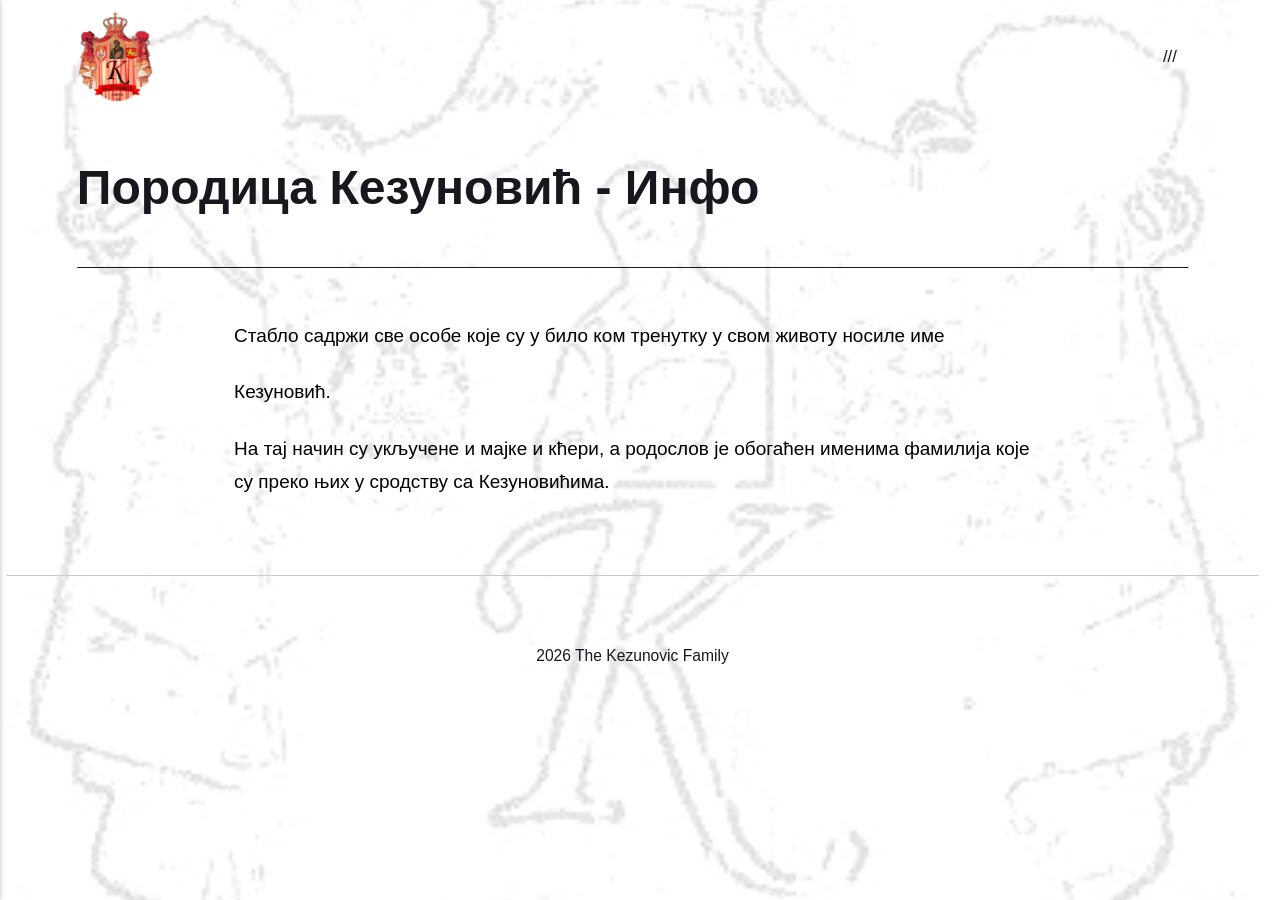
<file: porodica-kezunovitsh-2.html>
<!DOCTYPE html><html lang="en-gb"><head><meta charset="utf-8"><meta http-equiv="X-UA-Compatible" content="IE=edge"><meta name="viewport" content="width=device-width,initial-scale=1"><title>Породица Кезуновић - Инфо - Porodica Kezunović / Kezunovic Family</title><meta name="description" content="Стабло садржи све особе које су у било ком тренутку у свом животу носиле име Кезуновић. На тај начин су укључене и мајке и кћери, а родослов је обогаћен именима фамилија које су преко њих у сродству са Кезуновићима."><meta name="generator" content="Publii Open-Source CMS for Static Site"><link rel="canonical" href="https://vkeza057.github.io/porodica-kezunovitsh-2.html"><link rel="alternate" type="application/atom+xml" href="https://vkeza057.github.io/feed.xml" title="Porodica Kezunović / Kezunovic Family - RSS"><link rel="alternate" type="application/json" href="https://vkeza057.github.io/feed.json" title="Porodica Kezunović / Kezunovic Family - JSON"><meta property="og:title" content="Породица Кезуновић - Инфо"><meta property="og:image" content="https://vkeza057.github.io/media/website/k_grb.gif"><meta property="og:image:width" content="336"><meta property="og:image:height" content="398"><meta property="og:site_name" content="Porodica Kezunović / Kezunovic Family"><meta property="og:description" content="Стабло садржи све особе које су у било ком тренутку у свом животу носиле име Кезуновић. На тај начин су укључене и мајке и кћери, а родослов је обогаћен именима фамилија које су преко њих у сродству са Кезуновићима."><meta property="og:url" content="https://vkeza057.github.io/porodica-kezunovitsh-2.html"><meta property="og:type" content="article"><link rel="stylesheet" href="https://vkeza057.github.io/assets/css/style.css?v=29f11f5d544b0a60ac3f657338111ba7"><script type="application/ld+json">{"@context":"http://schema.org","@type":"Article","mainEntityOfPage":{"@type":"WebPage","@id":"https://vkeza057.github.io/porodica-kezunovitsh-2.html"},"headline":"Породица Кезуновић - Инфо","datePublished":"2026-06-24T11:24+02:00","dateModified":"2026-07-13T13:03+02:00","image":{"@type":"ImageObject","url":"https://vkeza057.github.io/media/website/k_grb.gif","height":398,"width":336},"description":"Стабло садржи све особе које су у било ком тренутку у свом животу носиле име Кезуновић. На тај начин су укључене и мајке и кћери, а родослов је обогаћен именима фамилија које су преко њих у сродству са Кезуновићима.","author":{"@type":"Person","name":"VK","url":"https://vkeza057.github.io/authors/vk/"},"publisher":{"@type":"Organization","name":"VK","logo":{"@type":"ImageObject","url":"https://vkeza057.github.io/media/website/k_grb.gif","height":398,"width":336}}}</script><noscript><style>img[loading] {
                    opacity: 1;
                }</style></noscript></head><body class="page-template"><header class="top js-header"><a class="logo" href="https://vkeza057.github.io/"><img src="https://vkeza057.github.io/media/website/k_grb.gif" alt="Porodica Kezunović / Kezunovic Family" width="336" height="398"></a><nav class="navbar js-navbar"><button class="navbar__toggle js-toggle" aria-label="Menu" aria-haspopup="true" aria-expanded="false"><span class="navbar__toggle-box"><span class="navbar__toggle-inner">Menu</span></span></button><ul class="navbar__menu"><li class="has-submenu"><a href="https://vkeza057.github.io/" target="_self" aria-haspopup="true" aria-expanded="false">///</a><ul class="navbar__submenu level-2" aria-hidden="true"><li><a href="https://vkeza057.github.io/" target="_self">Ћирилица</a></li><li><a href="https://vkeza057.github.io/porodica-kezunovic.html" target="_self">Latinica</a></li><li><a href="https://vkeza057.github.io/the-kezunovic-family.html" target="_self">English</a></li></ul></li></ul></nav></header><main class="page"><article class="content"><div class="hero hero--noimage"><header class="hero__content"><div class="wrapper"><h1>Породица Кезуновић - Инфо</h1></div></header></div><div class="entry-wrapper content__entry"><p><span style="color: #000000;"><span class="SpellE">Стабло</span> <span class="SpellE">садржи</span> <span class="SpellE">све</span> <span class="SpellE">особе</span> <span class="SpellE">које</span> <span class="SpellE">су</span> у <span class="SpellE">било</span> <span class="SpellE">ком</span> <span class="SpellE">тренутку</span> у <span class="SpellE">свом</span> <span class="SpellE">животу</span> <span lang="SR-CYR">носиле име</span></span></p><p><span style="color: #000000;"><span class="SpellE"><span class="GramE">Кезуновић</span></span><span class="GramE"><span lang="SR-CYR">.</span></span></span></p><p><span style="color: #000000;"><span class="SpellE"><span class="GramE">На</span></span><span class="GramE"> <span class="SpellE">тај</span> <span class="SpellE">начин</span> <span class="SpellE">су</span> <span class="SpellE">укључене</span> и <span class="SpellE">мајке</span> и <span class="SpellE">кћери</span><span lang="SR-CYR">, а родослов је обогаћен именима фамилија које су преко њих у сродству са Кезуновићима.</span></span></span></p></div></article></main><footer class="footer"><div class="wrapper"><div class="footer__copyright"><p>2026 The Kezunovic Family</p></div><button id="backToTop" class="footer__bttop" aria-label="Back to top" title="Back to top"><svg width="20" height="20"><use xlink:href="https://vkeza057.github.io/assets/svg/svg-map.svg#toparrow"/></svg></button></div></footer><script defer="defer" src="https://vkeza057.github.io/assets/js/scripts.min.js?v=dafec4f87fead6718cb125f0b0fc8441"></script><script>window.publiiThemeMenuConfig={mobileMenuMode:'sidebar',animationSpeed:300,submenuWidth: 'auto',doubleClickTime:500,mobileMenuExpandableSubmenus:true,relatedContainerForOverlayMenuSelector:'.top'};</script><script>var images = document.querySelectorAll('img[loading]');
        for (var i = 0; i < images.length; i++) {
            if (images[i].complete) {
                images[i].classList.add('is-loaded');
            } else {
                images[i].addEventListener('load', function () {
                    this.classList.add('is-loaded');
                }, false);
            }
        }</script></body></html>
</file>
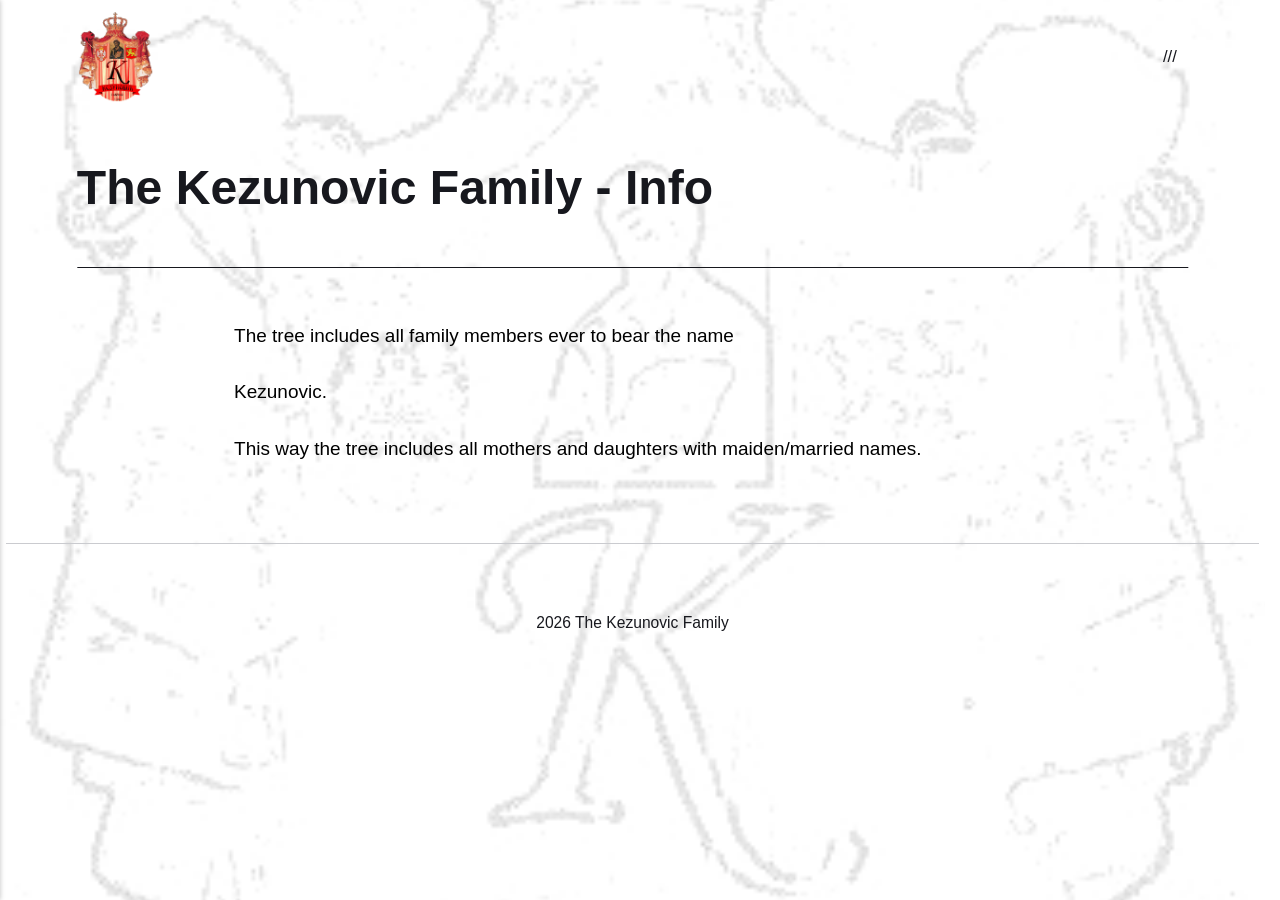
<file: the-kezunovic-family-info.html>
<!DOCTYPE html><html lang="en-gb"><head><meta charset="utf-8"><meta http-equiv="X-UA-Compatible" content="IE=edge"><meta name="viewport" content="width=device-width,initial-scale=1"><title>The Kezunovic Family - Info - Porodica Kezunović / Kezunovic Family</title><meta name="description" content="The tree includes all family members ever to bear the name Kezunovic. This way the tree includes all mothers and daughters with maiden/married names."><meta name="generator" content="Publii Open-Source CMS for Static Site"><link rel="canonical" href="https://vkeza057.github.io/the-kezunovic-family-info.html"><link rel="alternate" type="application/atom+xml" href="https://vkeza057.github.io/feed.xml" title="Porodica Kezunović / Kezunovic Family - RSS"><link rel="alternate" type="application/json" href="https://vkeza057.github.io/feed.json" title="Porodica Kezunović / Kezunovic Family - JSON"><meta property="og:title" content="The Kezunovic Family - Info"><meta property="og:image" content="https://vkeza057.github.io/media/website/k_grb.gif"><meta property="og:image:width" content="336"><meta property="og:image:height" content="398"><meta property="og:site_name" content="Porodica Kezunović / Kezunovic Family"><meta property="og:description" content="The tree includes all family members ever to bear the name Kezunovic. This way the tree includes all mothers and daughters with maiden/married names."><meta property="og:url" content="https://vkeza057.github.io/the-kezunovic-family-info.html"><meta property="og:type" content="article"><link rel="stylesheet" href="https://vkeza057.github.io/assets/css/style.css?v=29f11f5d544b0a60ac3f657338111ba7"><script type="application/ld+json">{"@context":"http://schema.org","@type":"Article","mainEntityOfPage":{"@type":"WebPage","@id":"https://vkeza057.github.io/the-kezunovic-family-info.html"},"headline":"The Kezunovic Family - Info","datePublished":"2026-06-24T11:27+02:00","dateModified":"2026-07-13T13:03+02:00","image":{"@type":"ImageObject","url":"https://vkeza057.github.io/media/website/k_grb.gif","height":398,"width":336},"description":"The tree includes all family members ever to bear the name Kezunovic. This way the tree includes all mothers and daughters with maiden/married names.","author":{"@type":"Person","name":"VK","url":"https://vkeza057.github.io/authors/vk/"},"publisher":{"@type":"Organization","name":"VK","logo":{"@type":"ImageObject","url":"https://vkeza057.github.io/media/website/k_grb.gif","height":398,"width":336}}}</script><noscript><style>img[loading] {
                    opacity: 1;
                }</style></noscript></head><body class="page-template"><header class="top js-header"><a class="logo" href="https://vkeza057.github.io/"><img src="https://vkeza057.github.io/media/website/k_grb.gif" alt="Porodica Kezunović / Kezunovic Family" width="336" height="398"></a><nav class="navbar js-navbar"><button class="navbar__toggle js-toggle" aria-label="Menu" aria-haspopup="true" aria-expanded="false"><span class="navbar__toggle-box"><span class="navbar__toggle-inner">Menu</span></span></button><ul class="navbar__menu"><li class="has-submenu"><a href="https://vkeza057.github.io/" target="_self" aria-haspopup="true" aria-expanded="false">///</a><ul class="navbar__submenu level-2" aria-hidden="true"><li><a href="https://vkeza057.github.io/" target="_self">Ћирилица</a></li><li><a href="https://vkeza057.github.io/porodica-kezunovic.html" target="_self">Latinica</a></li><li><a href="https://vkeza057.github.io/the-kezunovic-family.html" target="_self">English</a></li></ul></li></ul></nav></header><main class="page"><article class="content"><div class="hero hero--noimage"><header class="hero__content"><div class="wrapper"><h1>The Kezunovic Family - Info</h1></div></header></div><div class="entry-wrapper content__entry"><p><span style="color: #000000;">The tree includes all family members ever to bear the name</span></p><p><span style="color: #000000;"><span class="SpellE"><span class="GramE">Kezunovic</span></span><span class="GramE">.</span></span></p><p><span style="color: #000000;">This way the tree includes all mothers and daughters with maiden/married names.</span></p></div></article></main><footer class="footer"><div class="wrapper"><div class="footer__copyright"><p>2026 The Kezunovic Family</p></div><button id="backToTop" class="footer__bttop" aria-label="Back to top" title="Back to top"><svg width="20" height="20"><use xlink:href="https://vkeza057.github.io/assets/svg/svg-map.svg#toparrow"/></svg></button></div></footer><script defer="defer" src="https://vkeza057.github.io/assets/js/scripts.min.js?v=dafec4f87fead6718cb125f0b0fc8441"></script><script>window.publiiThemeMenuConfig={mobileMenuMode:'sidebar',animationSpeed:300,submenuWidth: 'auto',doubleClickTime:500,mobileMenuExpandableSubmenus:true,relatedContainerForOverlayMenuSelector:'.top'};</script><script>var images = document.querySelectorAll('img[loading]');
        for (var i = 0; i < images.length; i++) {
            if (images[i].complete) {
                images[i].classList.add('is-loaded');
            } else {
                images[i].addEventListener('load', function () {
                    this.classList.add('is-loaded');
                }, false);
            }
        }</script></body></html>
</file>
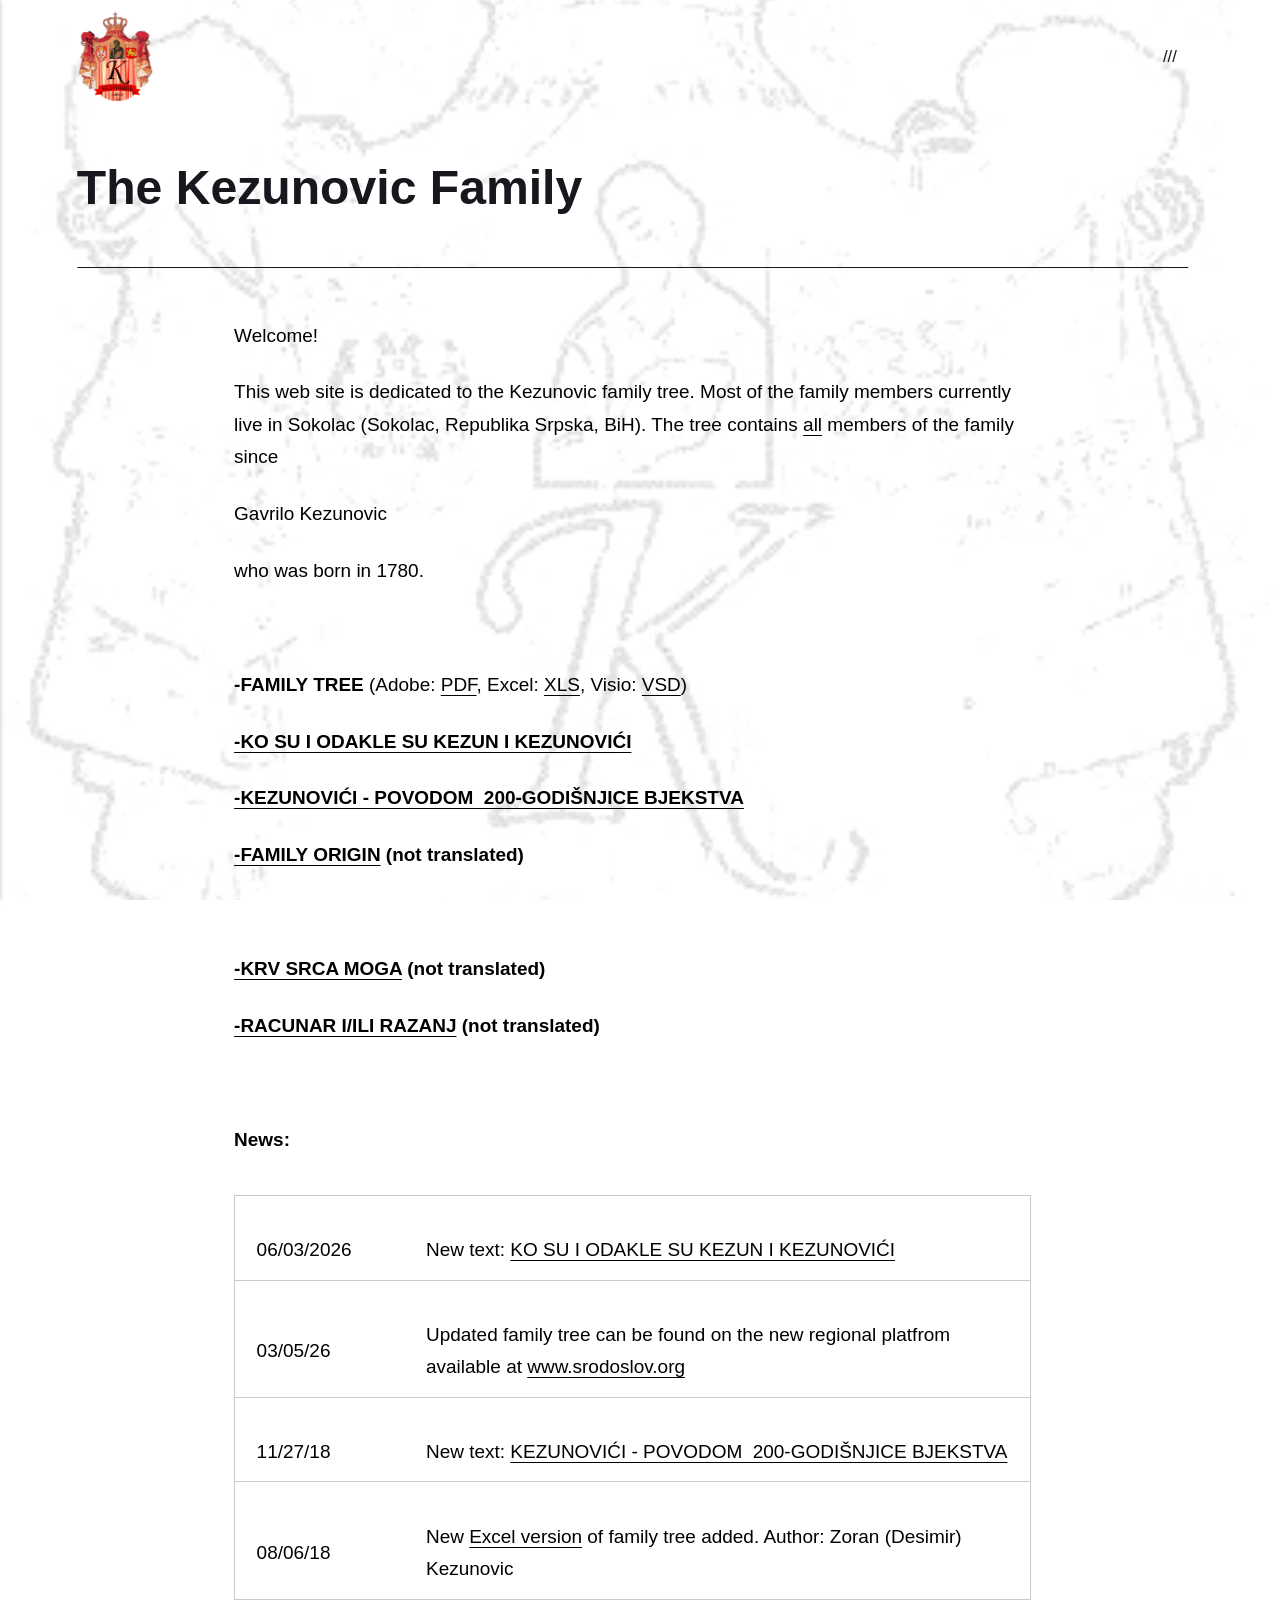
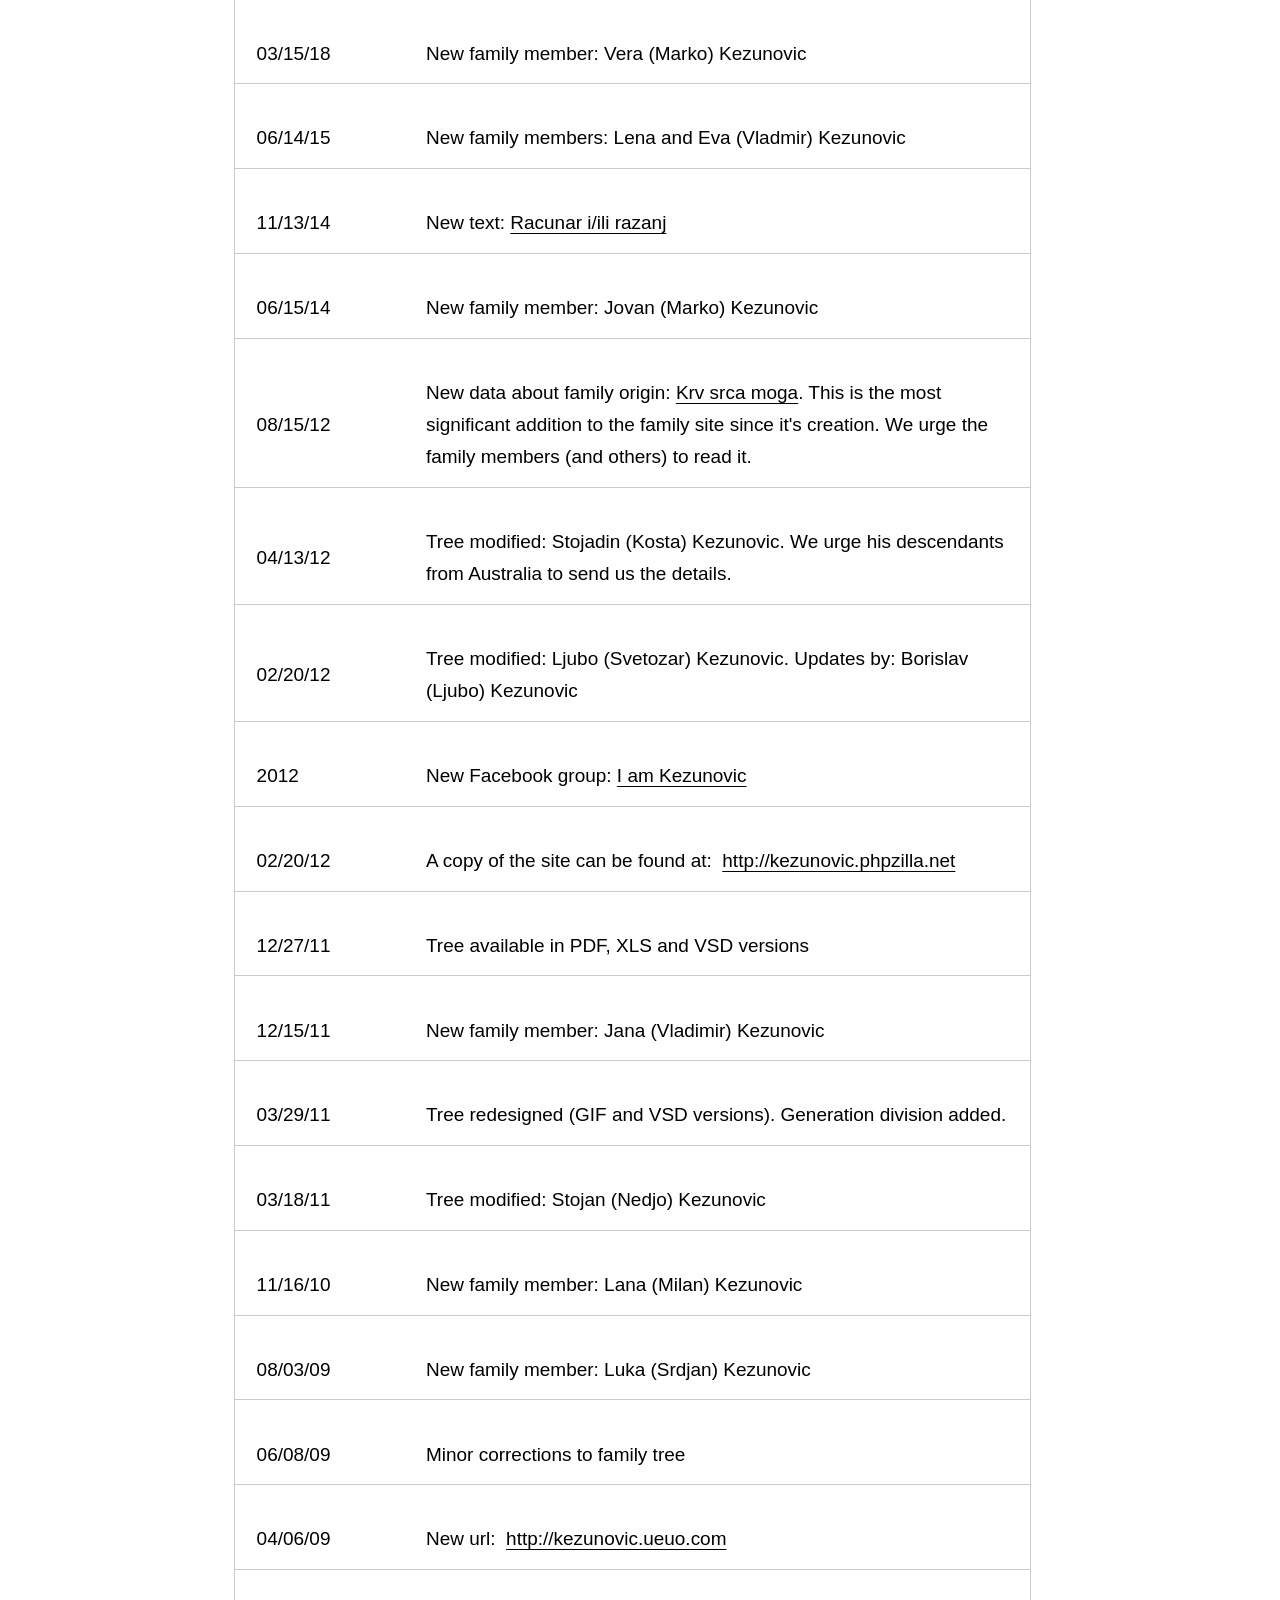
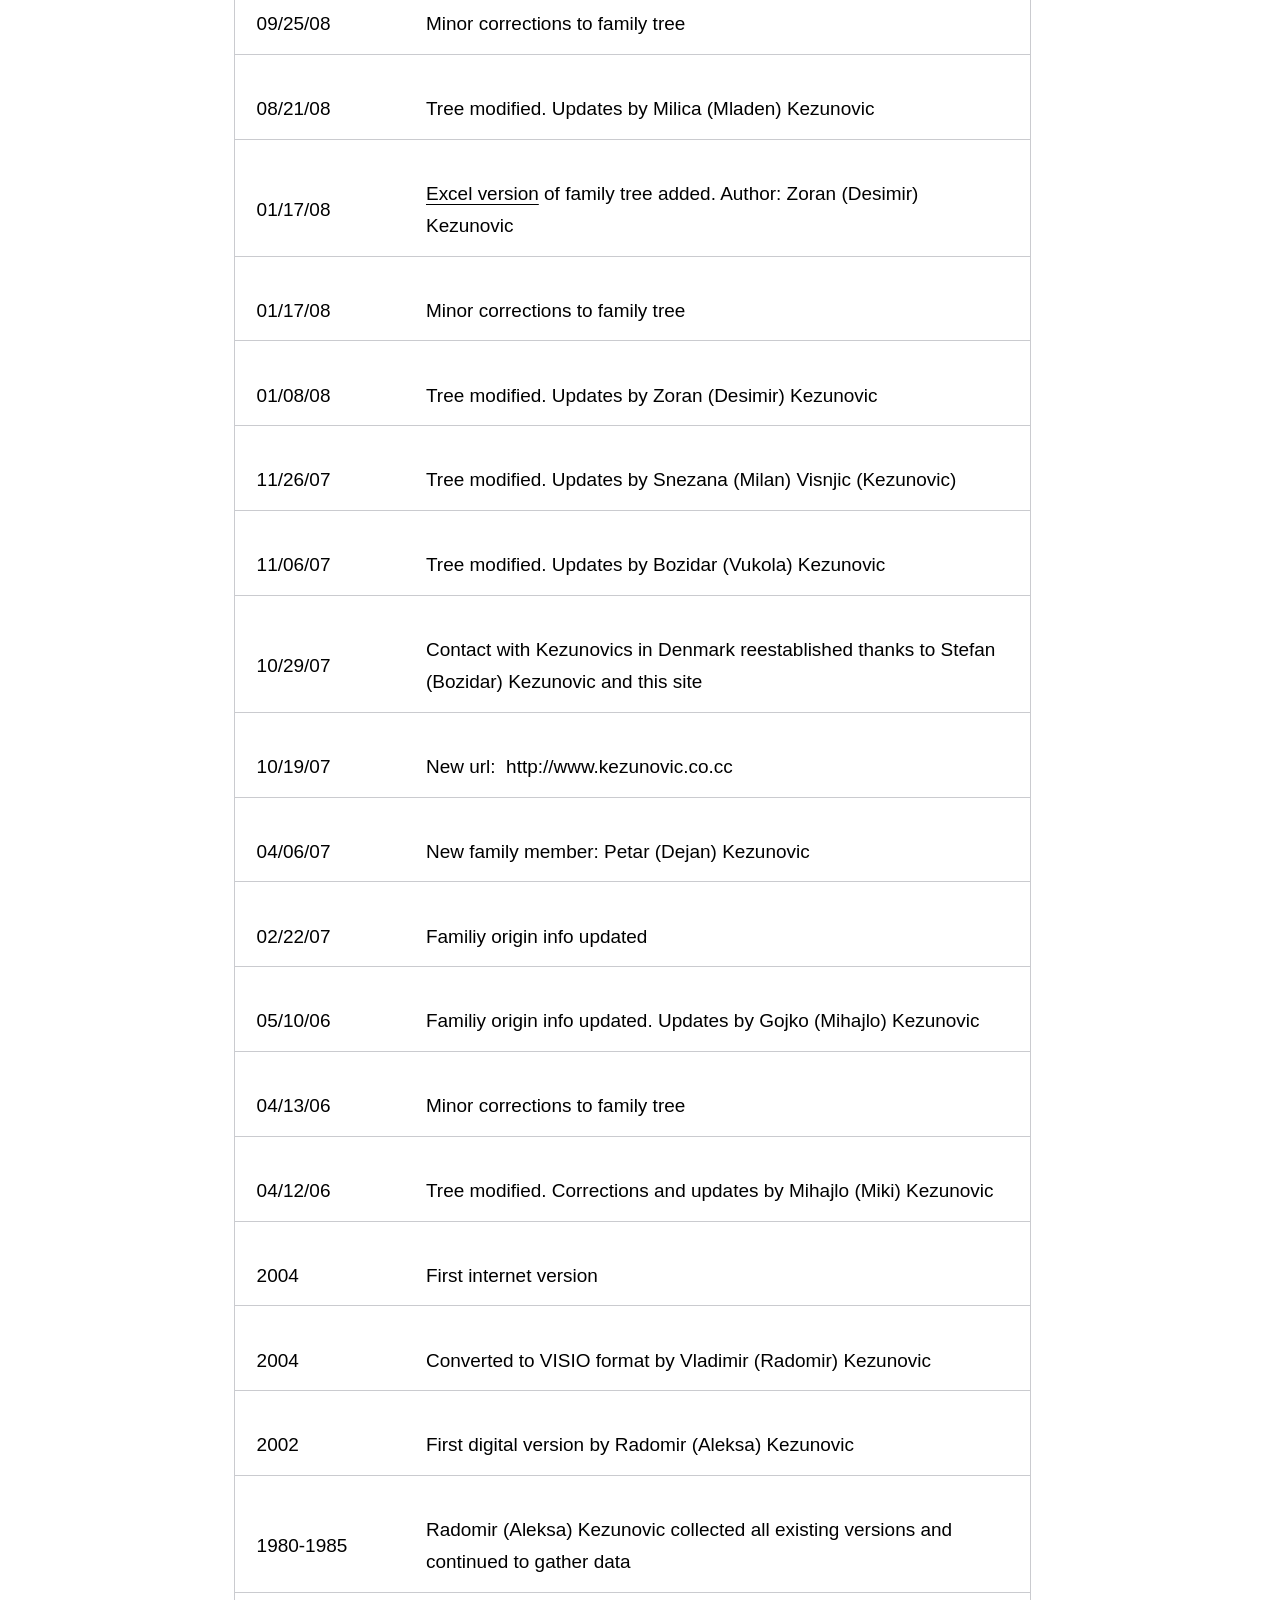
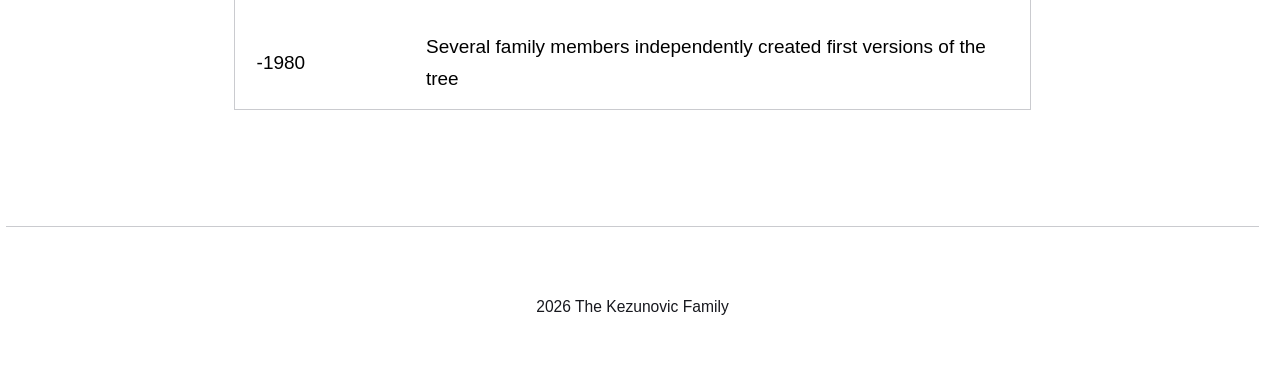
<file: the-kezunovic-family.html>
<!DOCTYPE html><html lang="en-gb"><head><meta charset="utf-8"><meta http-equiv="X-UA-Compatible" content="IE=edge"><meta name="viewport" content="width=device-width,initial-scale=1"><title>The Kezunovic Family - Porodica Kezunović / Kezunovic Family</title><meta name="description" content="Welcome! This web site is dedicated to the Kezunovic family tree. Most of the family members currently live in Sokolac (Sokolac, Republika Srpska, BiH). The tree contains all members of the family since Gavrilo Kezunovic who was born in 1780. -FAMILY TREE (Adobe: PDF, Excel: XLS, Visio: VSD) -KO SU I ODAKLE&hellip;"><meta name="generator" content="Publii Open-Source CMS for Static Site"><link rel="canonical" href="https://vkeza057.github.io/the-kezunovic-family.html"><link rel="alternate" type="application/atom+xml" href="https://vkeza057.github.io/feed.xml" title="Porodica Kezunović / Kezunovic Family - RSS"><link rel="alternate" type="application/json" href="https://vkeza057.github.io/feed.json" title="Porodica Kezunović / Kezunovic Family - JSON"><meta property="og:title" content="The Kezunovic Family"><meta property="og:image" content="https://vkeza057.github.io/media/website/k_grb.gif"><meta property="og:image:width" content="336"><meta property="og:image:height" content="398"><meta property="og:site_name" content="Porodica Kezunović / Kezunovic Family"><meta property="og:description" content="Welcome! This web site is dedicated to the Kezunovic family tree. Most of the family members currently live in Sokolac (Sokolac, Republika Srpska, BiH). The tree contains all members of the family since Gavrilo Kezunovic who was born in 1780. -FAMILY TREE (Adobe: PDF, Excel: XLS, Visio: VSD) -KO SU I ODAKLE&hellip;"><meta property="og:url" content="https://vkeza057.github.io/the-kezunovic-family.html"><meta property="og:type" content="article"><link rel="stylesheet" href="https://vkeza057.github.io/assets/css/style.css?v=29f11f5d544b0a60ac3f657338111ba7"><script type="application/ld+json">{"@context":"http://schema.org","@type":"Article","mainEntityOfPage":{"@type":"WebPage","@id":"https://vkeza057.github.io/the-kezunovic-family.html"},"headline":"The Kezunovic Family","datePublished":"2026-06-24T08:53+02:00","dateModified":"2026-07-13T13:03+02:00","image":{"@type":"ImageObject","url":"https://vkeza057.github.io/media/website/k_grb.gif","height":398,"width":336},"description":"Welcome! This web site is dedicated to the Kezunovic family tree. Most of the family members currently live in Sokolac (Sokolac, Republika Srpska, BiH). The tree contains all members of the family since Gavrilo Kezunovic who was born in 1780. -FAMILY TREE (Adobe: PDF, Excel: XLS, Visio: VSD) -KO SU I ODAKLE&hellip;","author":{"@type":"Person","name":"VK","url":"https://vkeza057.github.io/authors/vk/"},"publisher":{"@type":"Organization","name":"VK","logo":{"@type":"ImageObject","url":"https://vkeza057.github.io/media/website/k_grb.gif","height":398,"width":336}}}</script><noscript><style>img[loading] {
                    opacity: 1;
                }</style></noscript></head><body class="page-template"><header class="top js-header"><a class="logo" href="https://vkeza057.github.io/"><img src="https://vkeza057.github.io/media/website/k_grb.gif" alt="Porodica Kezunović / Kezunovic Family" width="336" height="398"></a><nav class="navbar js-navbar"><button class="navbar__toggle js-toggle" aria-label="Menu" aria-haspopup="true" aria-expanded="false"><span class="navbar__toggle-box"><span class="navbar__toggle-inner">Menu</span></span></button><ul class="navbar__menu"><li class="active-parent has-submenu"><a href="https://vkeza057.github.io/" target="_self" aria-haspopup="true" aria-expanded="false">///</a><ul class="navbar__submenu level-2" aria-hidden="true"><li><a href="https://vkeza057.github.io/" target="_self">Ћирилица</a></li><li><a href="https://vkeza057.github.io/porodica-kezunovic.html" target="_self">Latinica</a></li><li class="active"><a href="https://vkeza057.github.io/the-kezunovic-family.html" target="_self">English</a></li></ul></li></ul></nav></header><main class="page"><article class="content"><div class="hero hero--noimage"><header class="hero__content"><div class="wrapper"><h1>The Kezunovic Family</h1></div></header></div><div class="entry-wrapper content__entry"><p style="font-weight: 400;"><span style="color: #000000;">Welcome!</span></p><p style="font-weight: 400;"><span style="color: #000000;">This web site is dedicated to the Kezunovic family tree. Most of the family members currently live in Sokolac (Sokolac, Republika Srpska, BiH). The tree contains <a href="https://vkeza057.github.io/the-kezunovic-family-info.html" style="color: #000000;">all</a> members of the family since</span></p><p style="font-weight: 400;"><span style="color: #000000;">Gavrilo Kezunovic</span></p><p style="font-weight: 400;"><span style="color: #000000;">who was born in 1780.</span></p><p style="font-weight: 400;"> </p><p style="font-weight: 400;"><span style="color: #000000;"><strong>-FAMILY TREE </strong>(Adobe: <a href="rodoslov.pdf" style="color: #000000;">PDF</a>, Excel: <a href="rodoslov.xlsx" style="color: #000000;">XLS</a>, Visio: <a href="Rodoslov.vsd" style="color: #000000;">VSD</a>)</span></p><p style="font-weight: 400;"><span style="color: #000000;"><strong><a href="Ko%20su%20i%20odakle%20su%20Kezun%20i%20Kezunovici.pdf" style="color: #000000;">-KO SU I ODAKLE SU KEZUN I KEZUNOVIĆI</a></strong></span></p><p style="font-weight: 400;"><span style="color: #000000;"><strong><a href="KEZUNOVICI%20-%20POVODOM%20%20200-GODISNJICE%20BJEKSTVA.pdf" style="color: #000000;">-KEZUNOVIĆI - POVODOM  200-GODIŠNJICE BJEKSTVA</a></strong></span></p><p style="font-weight: 400;"><span style="color: #000000;"><strong><a href="porijeklo_l.htm" style="color: #000000;">-FAMILY ORIGIN</a> (not translated)</strong></span></p><p style="font-weight: 400;"> </p><p style="font-weight: 400;"><span style="color: #000000;"><strong><a href="Krv_srca_moga.pdf" style="color: #000000;">-KRV SRCA MOGA</a> </strong><strong>(not translated)</strong></span></p><p style="font-weight: 400;"><span style="color: #000000;"><strong><a href="Racunar_i_ili_razanj.pdf" style="color: #000000;">-RACUNAR I/ILI RAZANJ</a> </strong><strong>(not translated)</strong></span></p><p style="font-weight: 400;"><span style="color: #000000;"><strong> </strong></span></p><p style="font-weight: 400;"><span style="color: #000000;"><strong>News:</strong></span></p><table width="105%"><tbody><tr><td width="76"><p><span style="color: #000000;">06/03/2026</span></p></td><td width="510"><p><span style="color: #000000;">New text: <a href="Ko%20su%20i%20odakle%20su%20Kezun%20i%20Kezunovici.pdf" style="color: #000000;">KO SU I ODAKLE SU KEZUN I KEZUNOVIĆI</a></span></p></td></tr><tr><td width="76"><p><span style="color: #000000;">03/05/26</span></p></td><td width="510"><p><span style="color: #000000;">Updated family tree can be found on the new regional platfrom available at <a href="www.srodoslov.org" style="color: #000000;">www.srodoslov.org</a></span></p></td></tr><tr><td width="76"><p><span style="color: #000000;">11/27/18</span></p></td><td width="510"><p><span style="color: #000000;">New text: <a href="KEZUNOVICI%20-%20POVODOM%20%20200-GODISNJICE%20BJEKSTVA.pdf" style="color: #000000;">KEZUNOVIĆI - POVODOM  200-GODIŠNJICE BJEKSTVA</a></span></p></td></tr><tr><td width="76"><p><span style="color: #000000;">08/06/18</span></p></td><td width="510"><p><span style="color: #000000;">New <a href="rodoslov.xlsx" style="color: #000000;">Excel version</a> of family tree added. Author: Zoran (Desimir) Kezunovic</span></p></td></tr><tr><td width="76"><p><span style="color: #000000;">03/15/18</span></p></td><td width="510"><p><span style="color: #000000;">New family member: Vera (Marko) Kezunovic</span></p></td></tr><tr><td width="76"><p><span style="color: #000000;">06/14/15</span></p></td><td width="510"><p><span style="color: #000000;">New family members: Lena and Eva (Vladmir) Kezunovic</span></p></td></tr><tr><td width="76"><p><span style="color: #000000;">11/13/14</span></p></td><td width="510"><p><span style="color: #000000;">New text: <a href="Racunar_i_ili_razanj.pdf" style="color: #000000;">Racunar i/ili razanj</a></span></p></td></tr><tr><td width="76"><p><span style="color: #000000;">06/15/14</span></p></td><td width="510"><p><span style="color: #000000;">New family member: Jovan (Marko) Kezunovic</span></p></td></tr><tr><td width="76"><p><span style="color: #000000;">08/15/12</span></p></td><td width="510"><p><span style="color: #000000;">New data about family origin: <a href="Krv_srca_moga.pdf" style="color: #000000;">Krv srca moga</a>. This is the most significant addition to the family site since it's creation. We urge the family members (and others) to read it.</span></p></td></tr><tr><td width="76"><p><span style="color: #000000;">04/13/12</span></p></td><td width="510"><p><span style="color: #000000;">Tree modified: Stojadin (Kosta) Kezunovic. We urge his descendants from Australia to send us the details.</span></p></td></tr><tr><td width="76"><p><span style="color: #000000;">02/20/12</span></p></td><td width="510"><p><span style="color: #000000;">Tree modified: Ljubo (Svetozar) Kezunovic. Updates by: Borislav (Ljubo) Kezunovic</span></p></td></tr><tr><td width="76"><p><span style="color: #000000;">2012</span></p></td><td width="510"><p><span style="color: #000000;">New Facebook group: <a href="http://www.facebook.com/group.php?gid=14878345124" style="color: #000000;">I am Kezunovic</a></span></p></td></tr><tr><td width="76"><p><span style="color: #000000;">02/20/12</span></p></td><td width="510"><p><span style="color: #000000;">A copy of the site can be found at:  <a href="http://kezunovic.phpzilla.net/" style="color: #000000;">http://kezunovic.phpzilla.net</a></span></p></td></tr><tr><td width="76"><p><span style="color: #000000;">12/27/11</span></p></td><td width="510"><p><span style="color: #000000;">Tree available in PDF, XLS and VSD versions</span></p></td></tr><tr><td width="76"><p><span style="color: #000000;">12/15/11</span></p></td><td width="510"><p><span style="color: #000000;">New family member: Jana (Vladimir) Kezunovic</span></p></td></tr><tr><td width="76"><p><span style="color: #000000;">03/29/11</span></p></td><td width="510"><p><span style="color: #000000;">Tree redesigned (GIF and VSD versions). Generation division added.</span></p></td></tr><tr><td width="76"><p><span style="color: #000000;">03/18/11</span></p></td><td width="510"><p><span style="color: #000000;">Tree modified: Stojan (Nedjo) Kezunovic</span></p></td></tr><tr><td width="76"><p><span style="color: #000000;">11/16/10</span></p></td><td width="510"><p><span style="color: #000000;">New family member: Lana (Milan) Kezunovic</span></p></td></tr><tr><td width="76"><p><span style="color: #000000;">08/03/09</span></p></td><td width="510"><p><span style="color: #000000;">New family member: Luka (Srdjan) Kezunovic</span></p></td></tr><tr><td width="76"><p><span style="color: #000000;">06/08/09</span></p></td><td width="510"><p><span style="color: #000000;">Minor corrections to family tree</span></p></td></tr><tr><td width="76"><p><span style="color: #000000;">04/06/09</span></p></td><td width="510"><p><span style="color: #000000;">New url:  <a href="http://kezunovic.ueuo.com/" style="color: #000000;">http://kezunovic.ueuo.com</a></span></p></td></tr><tr><td width="76"><p><span style="color: #000000;">09/25/08</span></p></td><td width="510"><p><span style="color: #000000;">Minor corrections to family tree</span></p></td></tr><tr><td width="76"><p><span style="color: #000000;">08/21/08</span></p></td><td width="510"><p><span style="color: #000000;">Tree modified. Updates by Milica (Mladen) Kezunovic</span></p></td></tr><tr><td width="76"><p><span style="color: #000000;">01/17/08</span></p></td><td width="510"><p><span style="color: #000000;"><a href="rodoslov.xlsx" style="color: #000000;">Excel version</a> of family tree added. Author: Zoran (Desimir) Kezunovic</span></p></td></tr><tr><td width="76"><p><span style="color: #000000;">01/17/08</span></p></td><td width="510"><p><span style="color: #000000;">Minor corrections to family tree</span></p></td></tr><tr><td width="76"><p><span style="color: #000000;">01/08/08</span></p></td><td width="510"><p><span style="color: #000000;">Tree modified. Updates by Zoran (Desimir) Kezunovic</span></p></td></tr><tr><td width="76"><p><span style="color: #000000;">11/26/07</span></p></td><td width="510"><p><span style="color: #000000;">Tree modified. Updates by Snezana (Milan) Visnjic (Kezunovic)</span></p></td></tr><tr><td width="76"><p><span style="color: #000000;">11/06/07</span></p></td><td width="510"><p><span style="color: #000000;">Tree modified. Updates by Bozidar (Vukola) Kezunovic</span></p></td></tr><tr><td width="76"><p><span style="color: #000000;">10/29/07</span></p></td><td width="510"><p><span style="color: #000000;">Contact with Kezunovics in Denmark reestablished thanks to Stefan (Bozidar) Kezunovic and this site</span></p></td></tr><tr><td width="76"><p><span style="color: #000000;">10/19/07</span></p></td><td width="510"><p><span style="color: #000000;">New url:  http://www.kezunovic.co.cc</span></p></td></tr><tr><td width="76"><p><span style="color: #000000;">04/06/07</span></p></td><td width="510"><p><span style="color: #000000;">New family member: Petar (Dejan) Kezunovic</span></p></td></tr><tr><td width="76"><p><span style="color: #000000;">02/22/07</span></p></td><td width="510"><p><span style="color: #000000;">Familiy origin info updated</span></p></td></tr><tr><td width="76"><p><span style="color: #000000;">05/10/06</span></p></td><td width="510"><p><span style="color: #000000;">Familiy origin info updated. Updates by Gojko (Mihajlo) Kezunovic</span></p></td></tr><tr><td width="76"><p><span style="color: #000000;">04/13/06</span></p></td><td width="510"><p><span style="color: #000000;">Minor corrections to family tree</span></p></td></tr><tr><td width="76"><p><span style="color: #000000;">04/12/06</span></p></td><td width="510"><p><span style="color: #000000;">Tree modified. Corrections and updates by Mihajlo (Miki) Kezunovic</span></p></td></tr><tr><td width="76"><p><span style="color: #000000;">2004</span></p></td><td width="510"><p><span style="color: #000000;">First internet version</span></p></td></tr><tr><td width="76"><p><span style="color: #000000;">2004</span></p></td><td width="510"><p><span style="color: #000000;">Converted to VISIO format by Vladimir (Radomir) Kezunovic</span></p></td></tr><tr><td width="76"><p><span style="color: #000000;">2002</span></p></td><td width="510"><p><span style="color: #000000;">First digital version by Radomir (Aleksa) Kezunovic</span></p></td></tr><tr><td width="76"><p><span style="color: #000000;">1980-1985</span></p></td><td width="510"><p><span style="color: #000000;">Radomir (Aleksa) Kezunovic collected all existing versions and continued to gather data</span></p></td></tr><tr><td width="76"><p><span style="color: #000000;">-1980</span></p></td><td width="510"><p><span style="color: #000000;">Several family members independently created first versions of the tree</span></p></td></tr></tbody></table></div></article></main><footer class="footer"><div class="wrapper"><div class="footer__copyright"><p>2026 The Kezunovic Family</p></div><button id="backToTop" class="footer__bttop" aria-label="Back to top" title="Back to top"><svg width="20" height="20"><use xlink:href="https://vkeza057.github.io/assets/svg/svg-map.svg#toparrow"/></svg></button></div></footer><script defer="defer" src="https://vkeza057.github.io/assets/js/scripts.min.js?v=dafec4f87fead6718cb125f0b0fc8441"></script><script>window.publiiThemeMenuConfig={mobileMenuMode:'sidebar',animationSpeed:300,submenuWidth: 'auto',doubleClickTime:500,mobileMenuExpandableSubmenus:true,relatedContainerForOverlayMenuSelector:'.top'};</script><script>var images = document.querySelectorAll('img[loading]');
        for (var i = 0; i < images.length; i++) {
            if (images[i].complete) {
                images[i].classList.add('is-loaded');
            } else {
                images[i].addEventListener('load', function () {
                    this.classList.add('is-loaded');
                }, false);
            }
        }</script></body></html>
</file>
